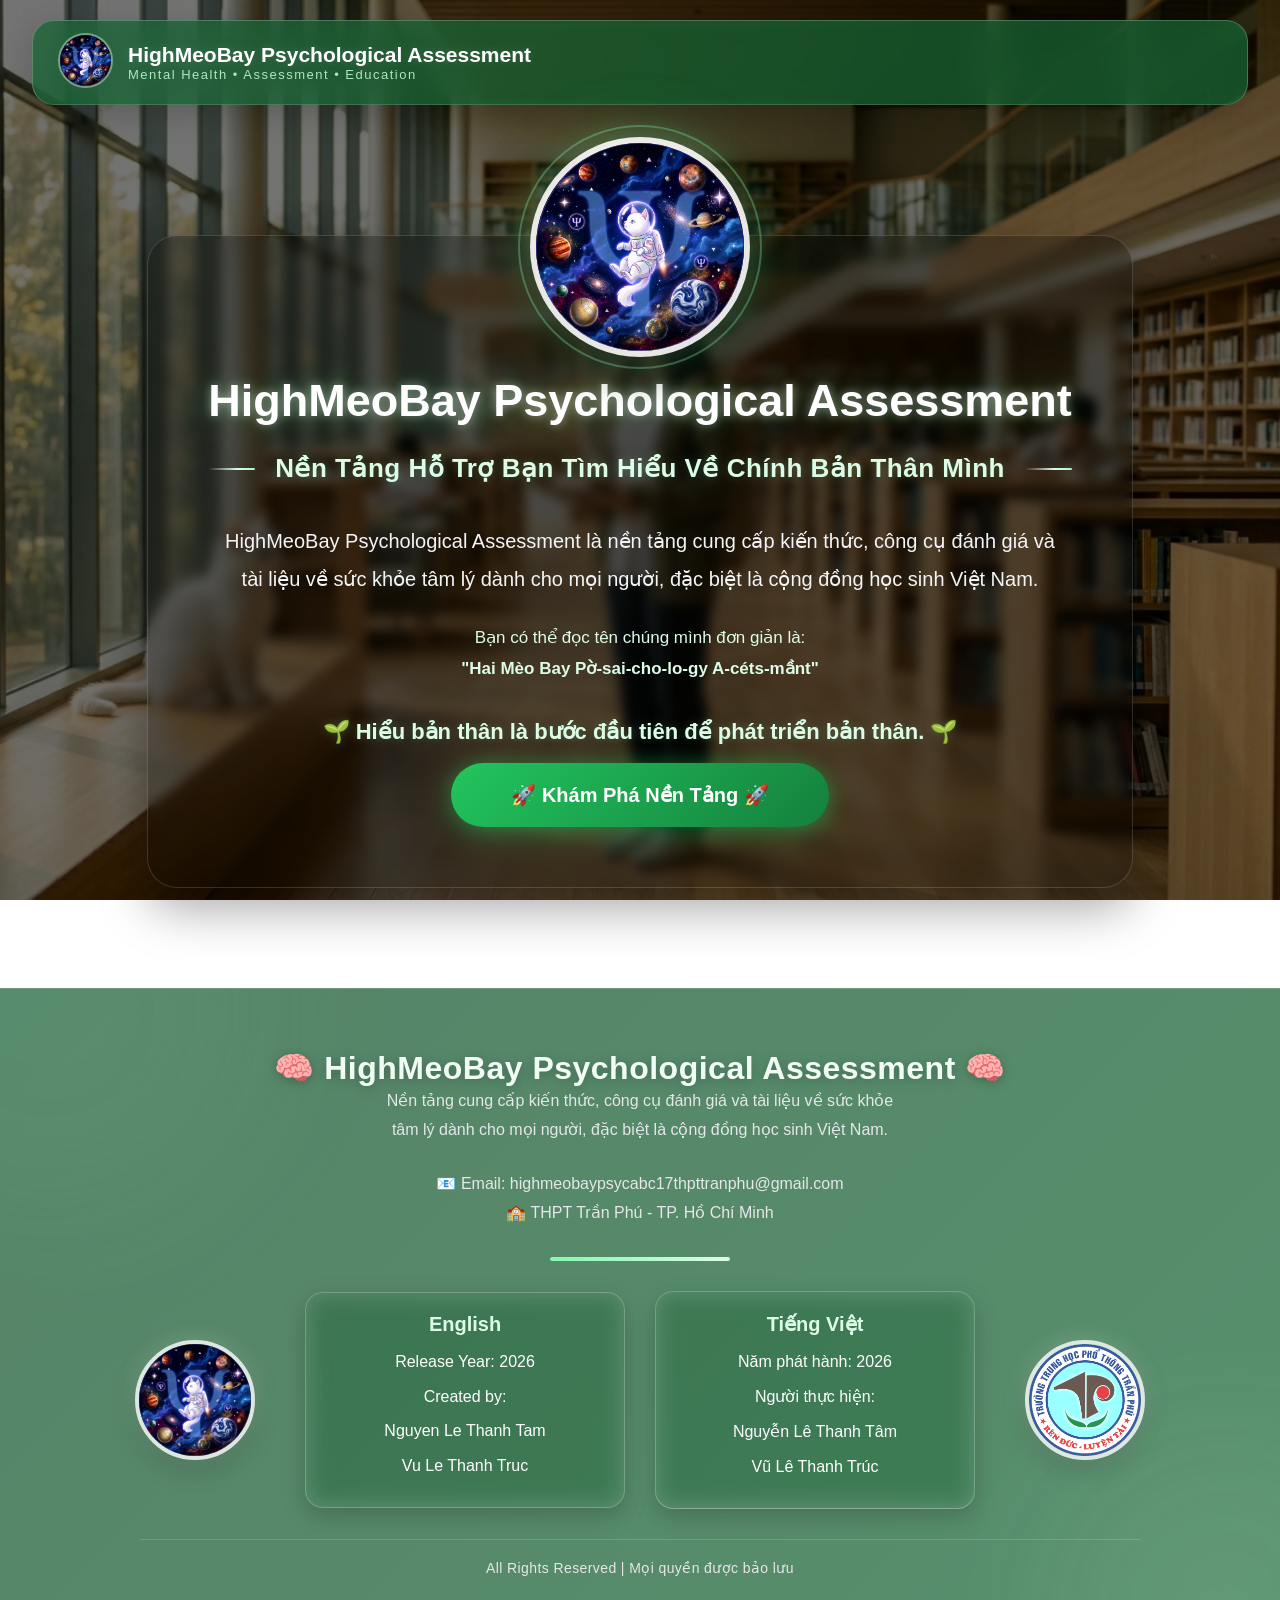
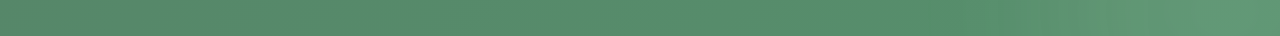
<file: index.html>
<!DOCTYPE html>
<html lang="vi">

<head>

    <meta charset="UTF-8">

    <meta name="viewport"
          content="width=device-width, initial-scale=1.0">

    <title>
        HighMeoBay Psychological Assessment
    </title>

    <link rel="icon"
          type="image/png"
          href="images/logo.png">

    <link rel="stylesheet"
          href="stylemeobay.css">

    <!-- Google tag (gtag.js) -->
<script async src="https://www.googletagmanager.com/gtag/js?id=G-THRWLHYVSK"></script>
<script>
  window.dataLayer = window.dataLayer || [];
  function gtag(){dataLayer.push(arguments);}
  gtag('js', new Date());

  gtag('config', 'G-THRWLHYVSK');
</script>

</head>

<body>

    <!-- ================= ORIENTATION NOTICE ================= -->

<div id="orientationOverlay" class="orientation-overlay">

    <div class="orientation-card">

        <div class="phone-icon">
            📱↻
        </div>

        <h2>Trải Nghiệm Tốt Hơn</h2>

        <p>
            Nếu bạn đang sử dụng điện thoại,
            hãy xoay ngang màn hình để có trải nghiệm tốt hơn.
        </p>

        <p class="small-text">
            Bạn vẫn có thể tiếp tục ở chế độ dọc.
        </p>

        <button id="closeOrientation">
            Đã Hiểu
        </button>

    </div>

</div>

    <!-- HEADER -->

        <div class="progress-container">
    <div class="progress-bar"></div>
</div>
<header class="header">

    <div class="logo">

    <a href="main.html">

        <img src="images/logo.png"
             alt="Logo">

    </a>

</div>

    <div class="header-text">

        <h2>

            HighMeoBay Psychological Assessment

        </h2>

        <p>

            Mental Health • Assessment • Education 

        </p>

    </div>

</header>

<!-- HERO -->

    <section class="hero">

        <div class="hero-card">

            <!-- LOGO WEBSITE -->
        <div class="hero-logo">

            <img src="images/logo.png"
                 alt="HighMeoBay Logo">

        </div>
        <br>
            <h1 class="hero-item">

                HighMeoBay Psychological Assessment

            </h1>

            <div class="hero-subtitle hero-item">

    <span class="line"></span>

    <span class="subtitle-text">
        Nền Tảng Hỗ Trợ Bạn Tìm Hiểu Về Chính Bản Thân Mình
    </span>

    <span class="line"></span>

</div>

            <p class="description hero-item">

                HighMeoBay Psychological Assessment
                là nền tảng cung cấp kiến thức,
                công cụ đánh giá và 
                 <br>
                tài liệu về sức khỏe tâm lý dành cho mọi người,
                đặc biệt là cộng đồng học sinh Việt Nam.

            </p>

            <p class="pronounce hero-item">

                Bạn có thể đọc tên chúng mình đơn giản là:
                <br>
                <strong>
                    "Hai Mèo Bay Pờ-sai-cho-lo-gy A-céts-mầnt"
                </strong>

            </p>
        
<p class="slogan hero-item">

    🌱 Hiểu bản thân là bước đầu tiên để phát triển bản thân. 🌱

</p>
<br>
            <a href="main.html" class="hero-item">

                <button class="explore-btn">

                    🚀 Khám Phá Nền Tảng 🚀

                </button>

            </a>

        </div>

    </section>

    <script src="indexmeobay.js"></script>

<!-- FOOTER -->
<footer class="footer">

    <div class="footer-content">

        <h3>
            🧠 HighMeoBay Psychological Assessment 🧠
        </h3>

        <p>
            Nền tảng cung cấp kiến thức, công cụ 
            đánh giá và tài liệu về sức khỏe
            <br> 
            tâm lý dành cho mọi người, đặc biệt 
            là cộng đồng học sinh Việt Nam. 
        </p>

        <div class="footer-contact">

            <p>
                📧 Email:
                highmeobaypsycabc17thpttranphu@gmail.com
            </p>

            <p>
                🏫 THPT Trần Phú - TP. Hồ Chí Minh
            </p>

        </div>

        <div class="footer-line"></div>

        <div class="footer-owner">

    <!-- Logo Website -->
    <a href="main.html" class="footer-logo-side">
    <img src="images/logo.png" alt="Logo Website">
</a>

    <!-- Box English -->
    <div class="owner-box">

        <h4>English</h4>

        <p>Release Year: 2026</p>
        <p>Created by:</p>
        <p>Nguyen Le Thanh Tam</p>
        <p>Vu Le Thanh Truc</p>

    </div>

    <!-- Box Tiếng Việt -->
    <div class="owner-box">

        <h4>Tiếng Việt</h4>

        <p>Năm phát hành: 2026</p>
        <p>Người thực hiện:</p>
        <p>Nguyễn Lê Thanh Tâm</p>
        <p>Vũ Lê Thanh Trúc</p>

    </div>

    <!-- Logo Trường -->
    <a href="https://thpttranphu.hcm.edu.vn/homegd11"
   class="footer-logo-side">
    <img src="images/logotp.png"
         alt="Logo Trường">
</a>

</div>

        <div class="footer-bottom">
            All Rights Reserved | Mọi quyền được bảo lưu
        </div>

    </div>

</footer>

</body>

</html>
</file>
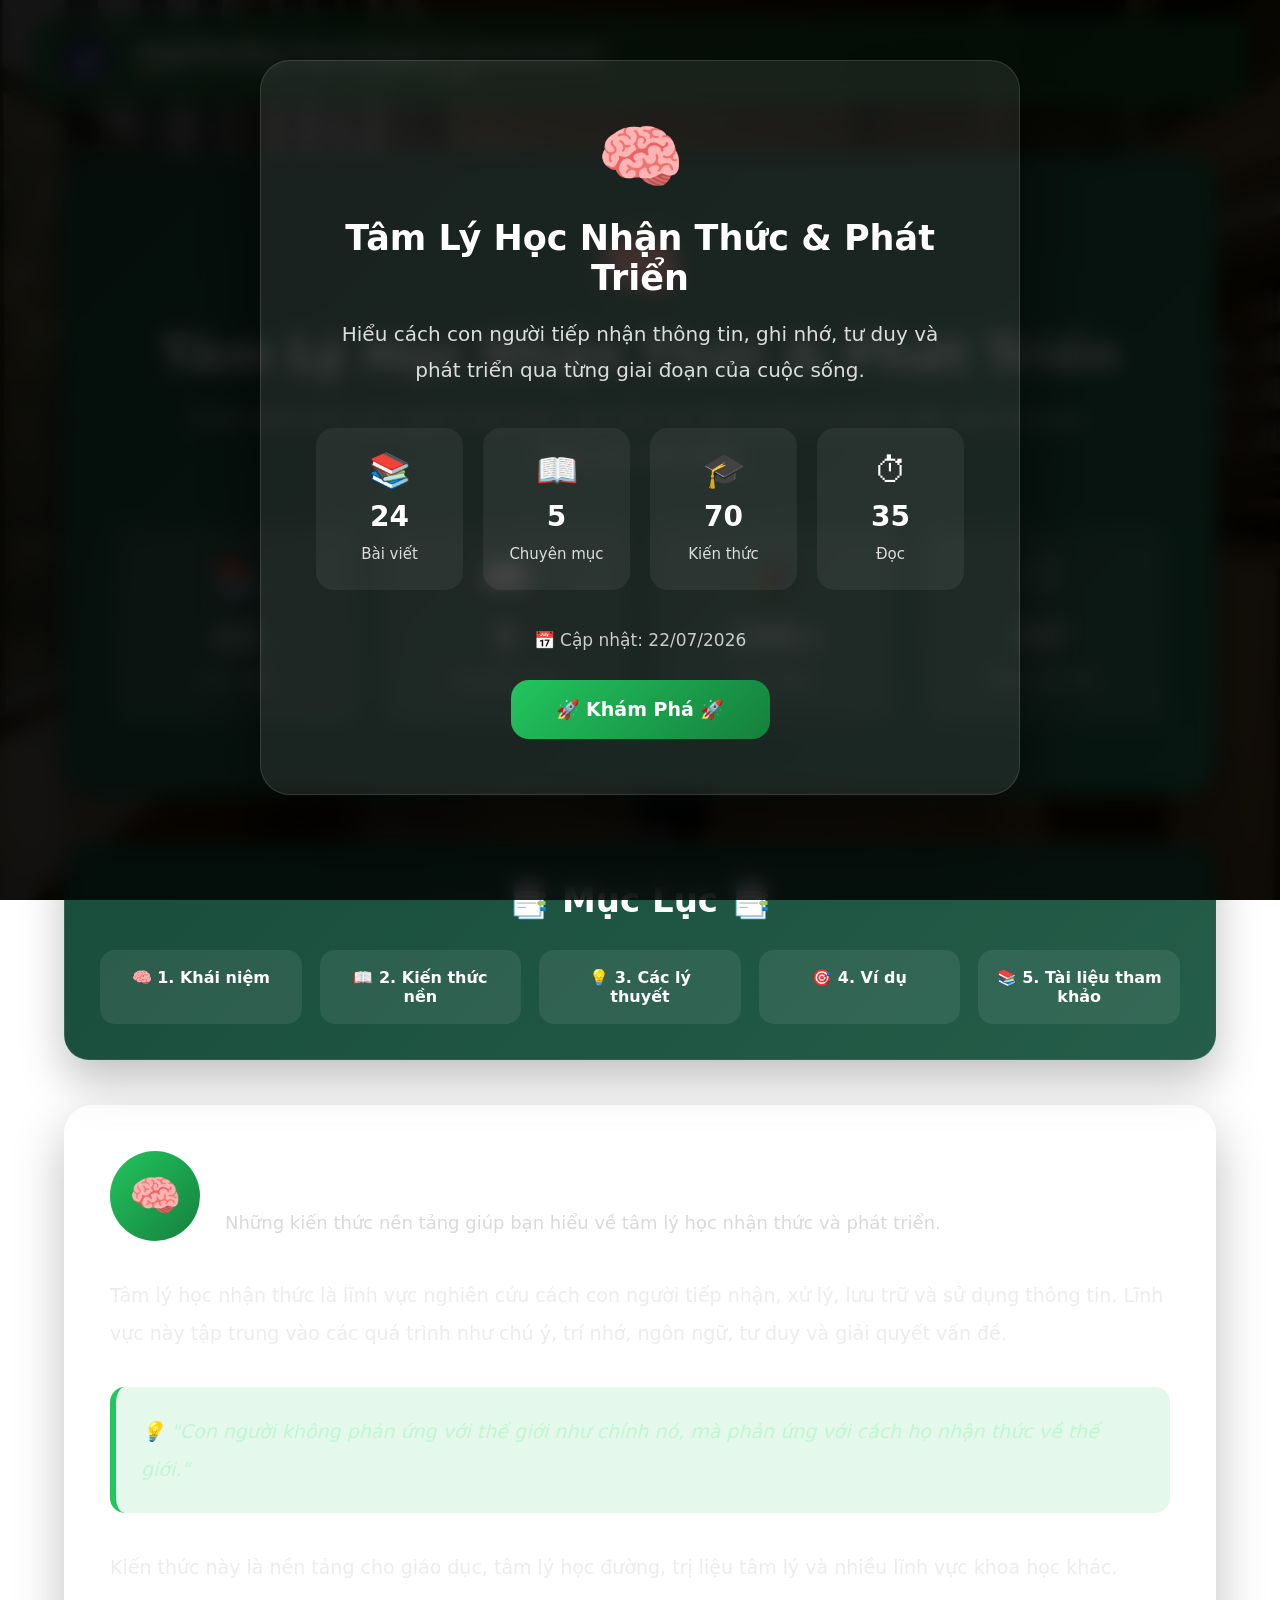
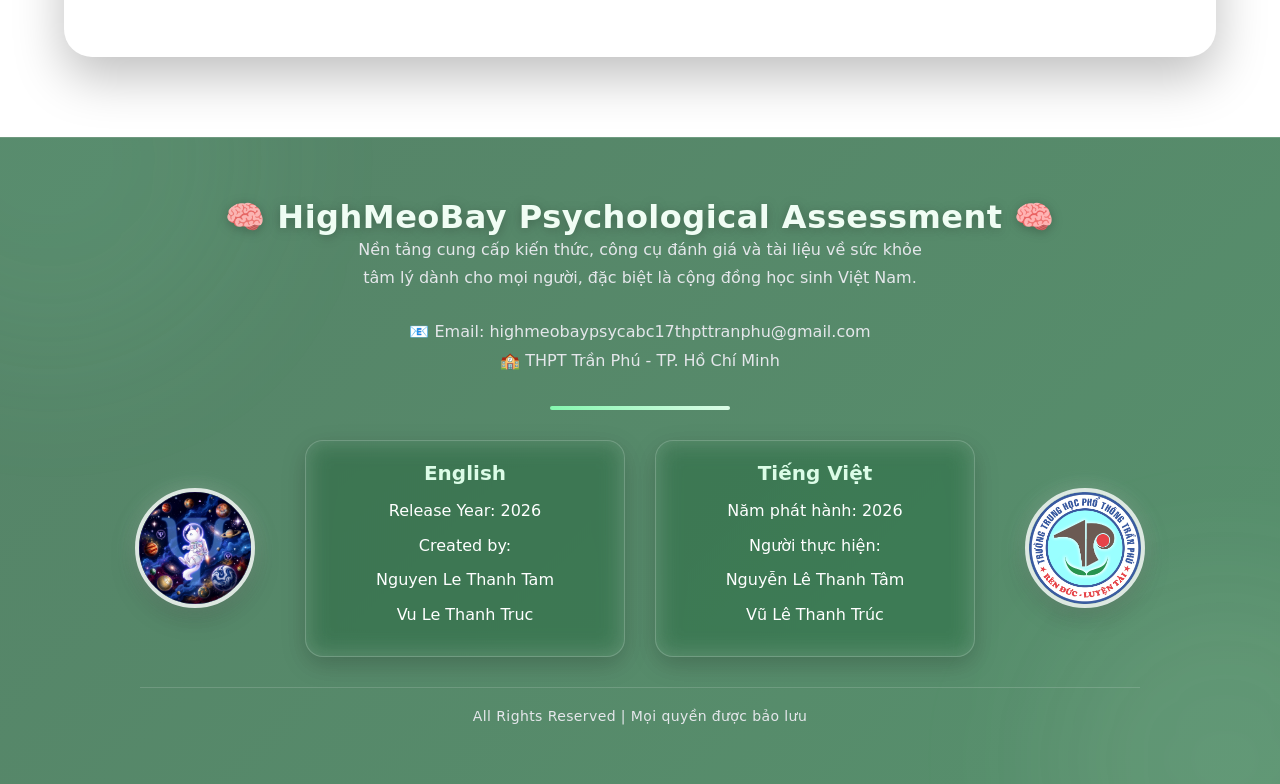
<file: cognitive.html>
<!DOCTYPE html>
<html lang="vi">

<head>

    <meta charset="UTF-8">

    <meta name="viewport"
          content="width=device-width, initial-scale=1.0">

    <title>
        🧠 Tâm Lý Học Nhận Thức Và Phát Triển 🧠
    </title>

    <link rel="icon"
          type="image/png"
          href="images/logo.png">

    <link rel="stylesheet"
          href="cognitive.css">

</head>

<body>

    <div id="introOverlay" class="intro-overlay">

    <div class="intro-box">

        <div class="intro-icon">🧠</div>

        <h1>
            Tâm Lý Học Nhận Thức & Phát Triển
        </h1>

        <p>
            Hiểu cách con người tiếp nhận thông tin,
            ghi nhớ, tư duy và phát triển qua từng
            giai đoạn của cuộc sống.
        </p>

        <div class="intro-stats">

            <div class="intro-item">
                <span>📚</span>
                <h3>24</h3>
                <p>Bài viết</p>
            </div>

            <div class="intro-item">
                <span>📖</span>
                <h3>5</h3>
                <p>Chuyên mục</p>
            </div>

            <div class="intro-item">
                <span>🎓</span>
                <h3>100+</h3>
                <p>Kiến thức</p>
            </div>

            <div class="intro-item">
                <span>⏱</span>
                <h3>35'</h3>
                <p>Đọc</p>
            </div>

        </div>

        <div class="update">

            📅 Cập nhật:
            22/07/2026

        </div>

        <button id="enterPage">

            🚀 Khám Phá 🚀

        </button>

    </div>

</div>

    <br>
    <!-- HEADER -->

        <div class="progress-container">
    <div class="progress-bar"></div>
</div>
<header class="header">

    <div class="logo">

    <a href="main.html">

        <img src="images/logo.png"
             alt="Logo">

    </a>

</div>

    <div class="header-text">

        <h2>

            HighMeoBay Psychological Assessment

        </h2>

        <p>

            🧠 Tâm Lý Học Nhận Thức Và Phát Triển 🧠

        </p>

    </div>

</header>

<section class="knowledge-banner">

    <div class="banner-content">

        <div class="banner-icon">
            🧠
        </div>

        <h1>
            Tâm Lý Học Nhận Thức & Phát Triển
        </h1>

        <p>
            Khám phá cách con người nhận thức, ghi nhớ, học tập, tư duy
            và phát triển qua từng giai đoạn của cuộc sống.
        </p>

        <div class="banner-info">

            <div class="info-card">

                <span>📚</span>

                <h3>24</h3>

                <p>Bài viết</p>

            </div>

            <div class="info-card">

                <span>📖</span>

                <h3>5</h3>

                <p>Chuyên mục</p>

            </div>

            <div class="info-card">

                <span>🎓</span>

                <h3>100+</h3>

                <p>Kiến thức</p>

            </div>

            <div class="info-card">

                <span>⏱</span>

                <h3>35'</h3>

                <p>Thời gian đọc</p>

            </div>

        </div>

    </div>

</section>

<section class="toc">

    <h2>📑 Mục Lục 📑</h2>

    <div class="toc-grid">

        <a href="#concept">🧠 1. Khái niệm</a>

        <a href="#basic">📖 2. Kiến thức nền</a>

        <a href="#theory">💡 3. Các lý thuyết</a>

        <a href="#example">🎯 4. Ví dụ</a>

        <a href="#reference">📚 5. Tài liệu tham khảo</a>

    </div>

</section>

<section class="article-section" id="concept">

    <div class="article-card">

        <div class="article-header">

            <div class="article-icon">
                🧠
            </div>

            <div>

                <h2>1. Khái niệm</h2>

                <p>
                    Những kiến thức nền tảng giúp bạn hiểu về tâm lý học nhận thức và phát triển.
                </p>

            </div>

        </div>

        <div class="article-content">

            <p>
                Tâm lý học nhận thức là lĩnh vực nghiên cứu cách con người tiếp nhận, xử lý,
                lưu trữ và sử dụng thông tin. Lĩnh vực này tập trung vào các quá trình như
                chú ý, trí nhớ, ngôn ngữ, tư duy và giải quyết vấn đề.
            </p>

            <blockquote>

                💡 "Con người không phản ứng với thế giới như chính nó, mà phản ứng với cách
                họ nhận thức về thế giới."

            </blockquote>

            <p>

                Kiến thức này là nền tảng cho giáo dục, tâm lý học đường, trị liệu tâm lý
                và nhiều lĩnh vực khoa học khác.

            </p>

        </div>

    </div>

</section>



<!-- FOOTER -->
<footer class="footer">

    <div class="footer-content">

        <h3>
            🧠 HighMeoBay Psychological Assessment 🧠
        </h3>

        <p>
            Nền tảng cung cấp kiến thức, công cụ 
            đánh giá và tài liệu về sức khỏe
            <br> 
            tâm lý dành cho mọi người, đặc biệt 
            là cộng đồng học sinh Việt Nam. 
        </p>

        <div class="footer-contact">

            <p>
                📧 Email:
                highmeobaypsycabc17thpttranphu@gmail.com
            </p>

            <p>
                🏫 THPT Trần Phú - TP. Hồ Chí Minh
            </p>

        </div>

        <div class="footer-line"></div>

        <div class="footer-owner">

    <!-- Logo Website -->
    <a href="main.html" class="footer-logo-side">
    <img src="images/logo.png" alt="Logo Website">
</a>

    <!-- Box English -->
    <div class="owner-box">

        <h4>English</h4>

        <p>Release Year: 2026</p>
        <p>Created by:</p>
        <p>Nguyen Le Thanh Tam</p>
        <p>Vu Le Thanh Truc</p>

    </div>

    <!-- Box Tiếng Việt -->
    <div class="owner-box">

        <h4>Tiếng Việt</h4>

        <p>Năm phát hành: 2026</p>
        <p>Người thực hiện:</p>
        <p>Nguyễn Lê Thanh Tâm</p>
        <p>Vũ Lê Thanh Trúc</p>

    </div>

    <!-- Logo Trường -->
    <a href="https://thpttranphu.hcm.edu.vn/homegd11"
   class="footer-logo-side">
    <img src="images/logotp.png"
         alt="Logo Trường">
</a>

</div>

        <div class="footer-bottom">
            All Rights Reserved | Mọi quyền được bảo lưu
        </div>

    </div>

</footer>

<script src="cognitive.js"></script>

</body>
</html>
</file>
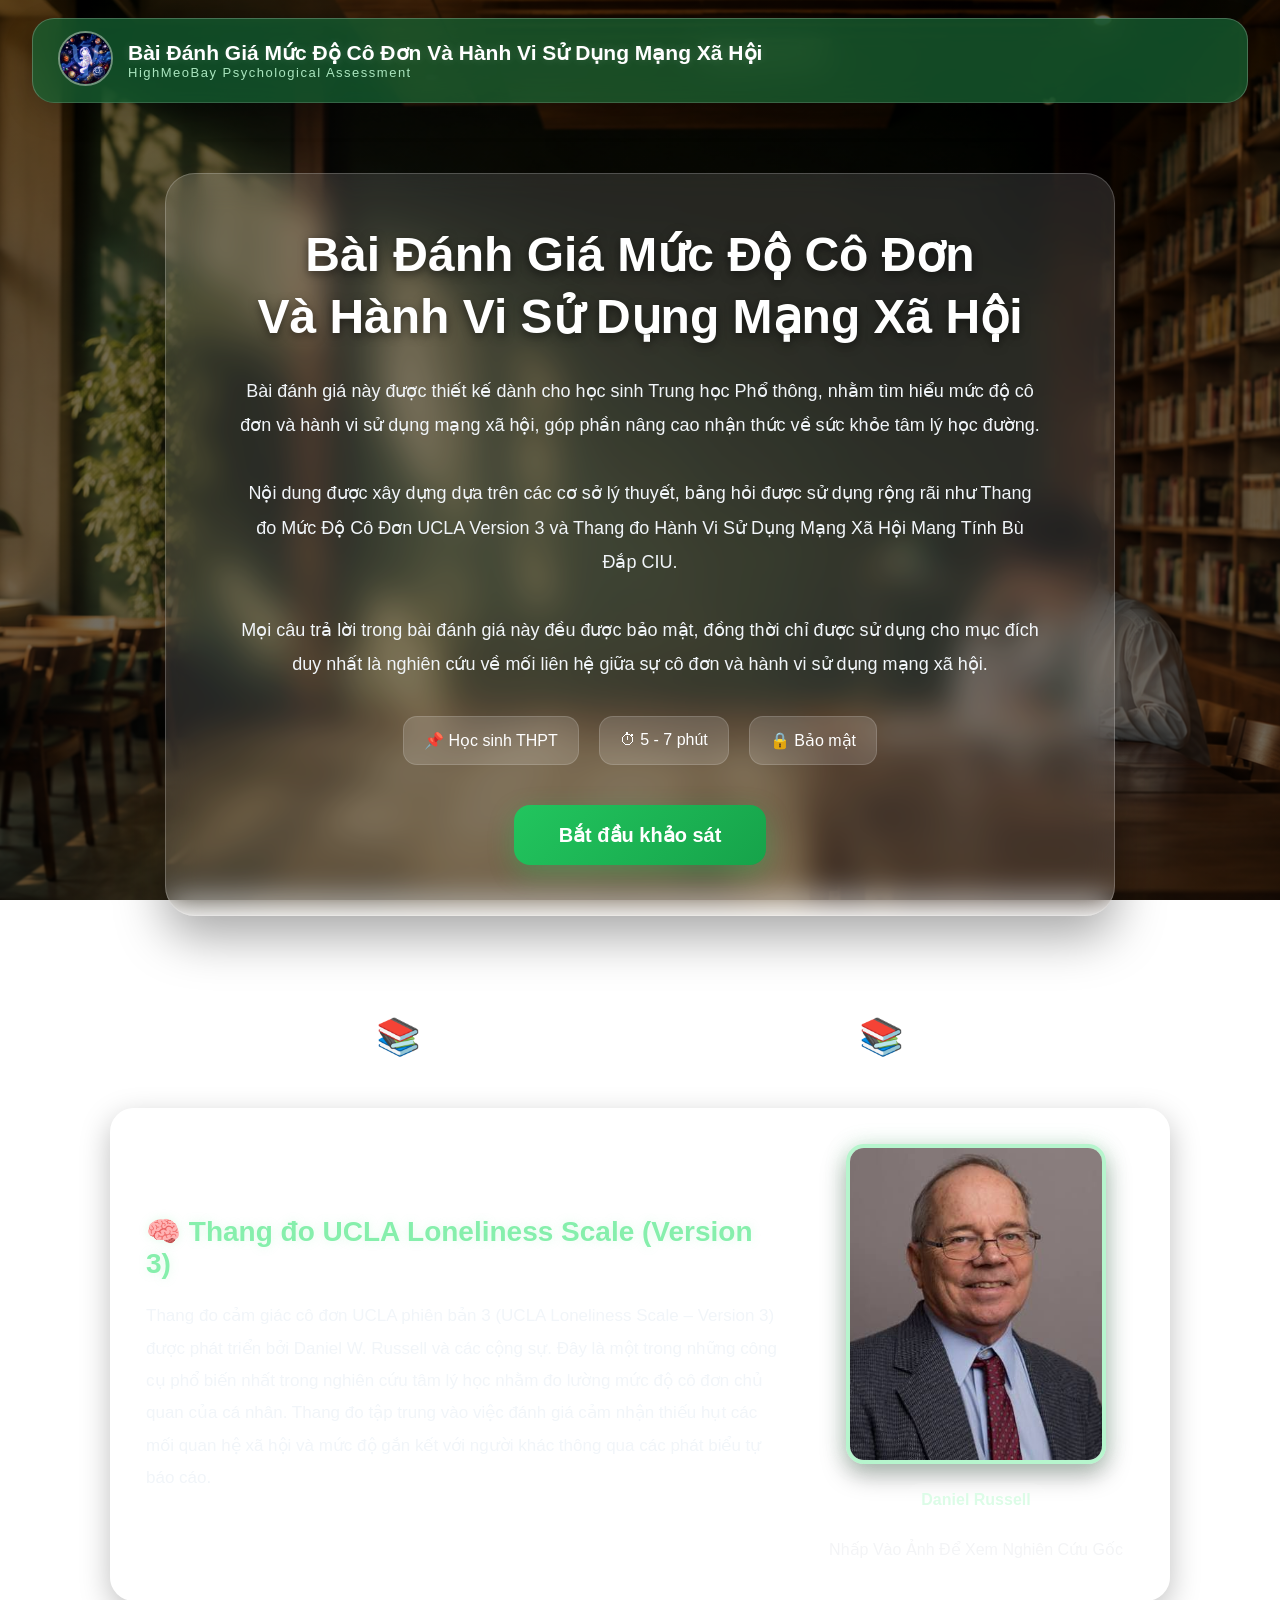
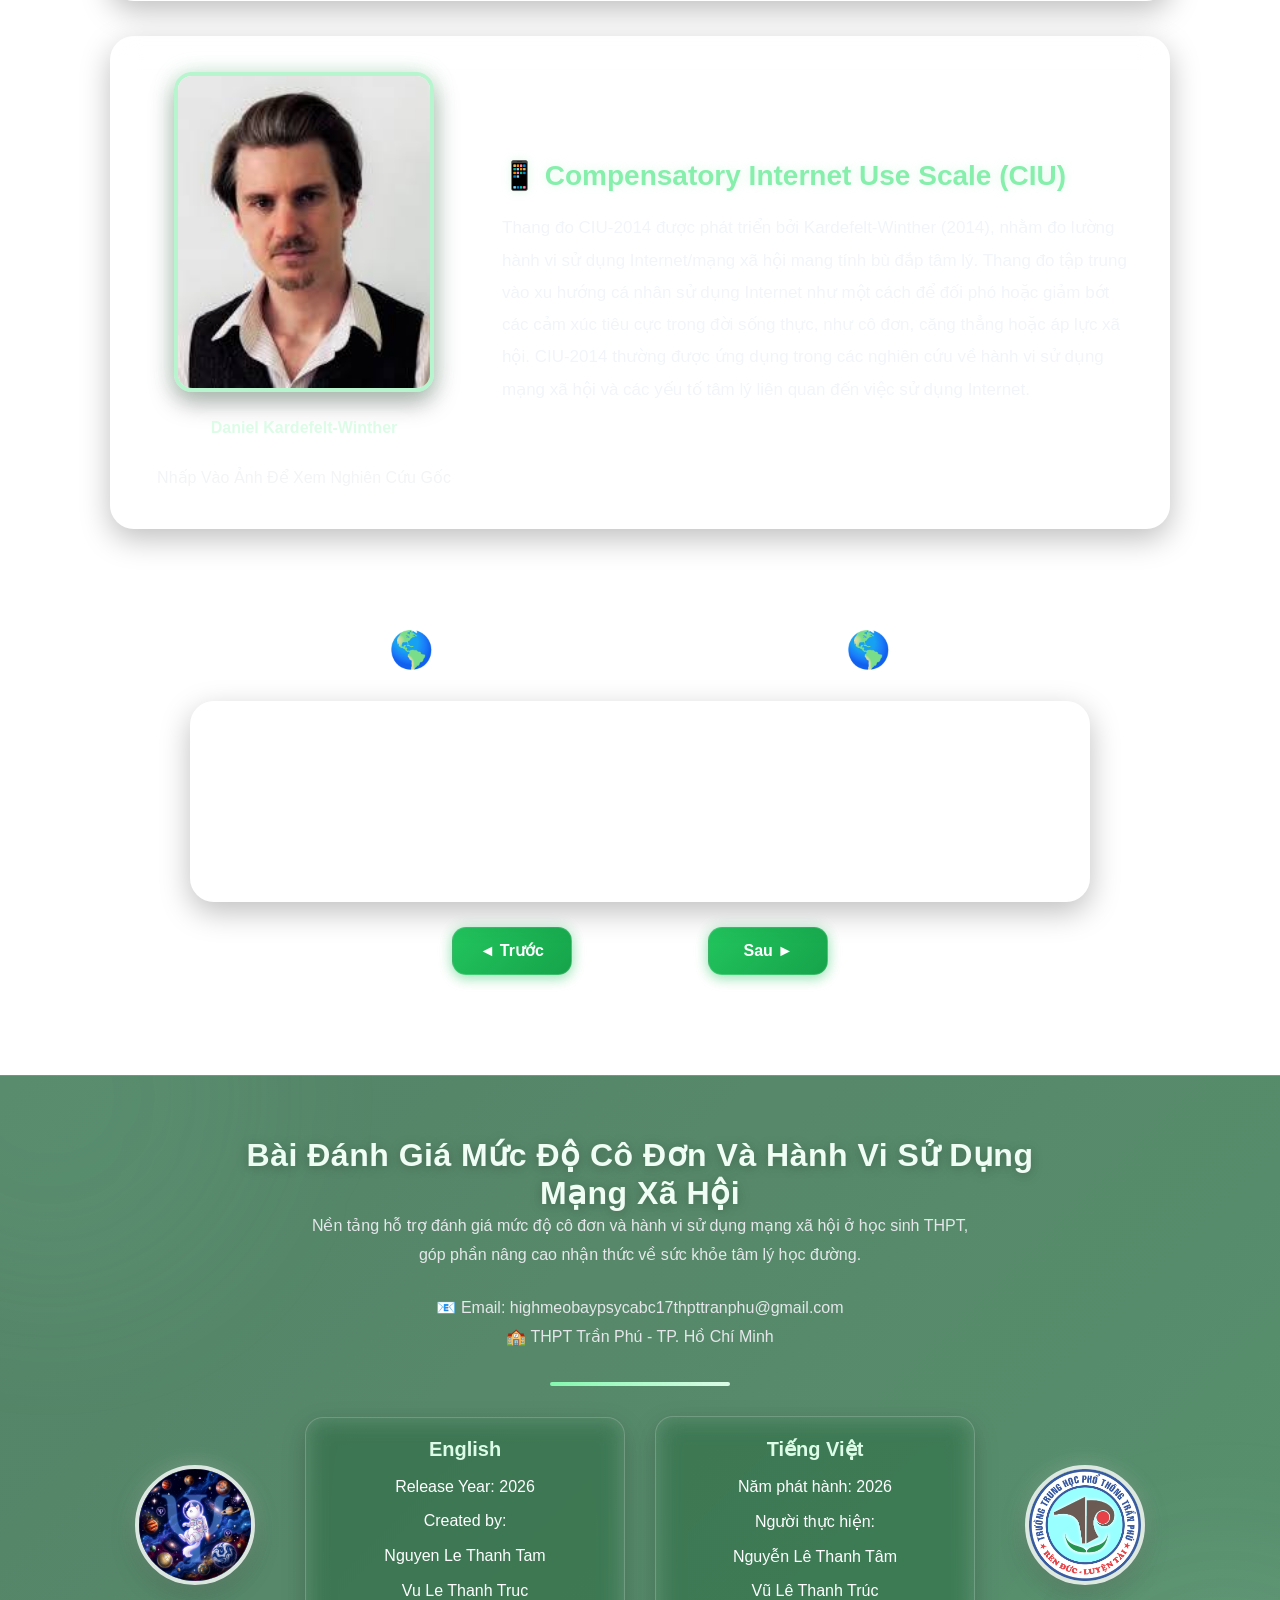
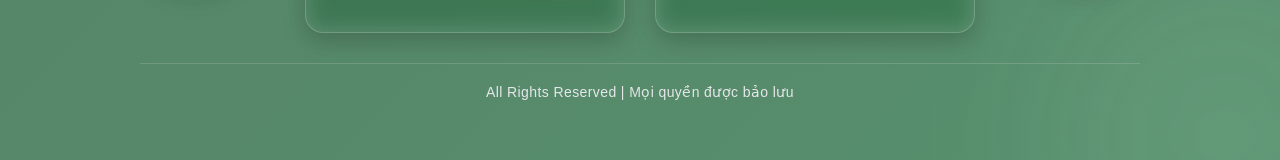
<file: index1.html>
<!DOCTYPE html>

<html lang="vi">

<link rel="icon" type="image/png" href="images/logo.png?v=2">


<meta charset="UTF-8">

<meta name="viewport"
      content="width=device-width, initial-scale=1.0">

<title>

    BÀI ĐÁNH GIÁ MỨC ĐỘ CÔ ĐƠN VÀ HÀNH VI SỬ DỤNG MXH

</title>

<link rel="stylesheet"
      href="styleindex.css">

<!-- Google tag (gtag.js) -->
<script async src="https://www.googletagmanager.com/gtag/js?id=G-THRWLHYVSK"></script>
<script>
  window.dataLayer = window.dataLayer || [];
  function gtag(){dataLayer.push(arguments);}
  gtag('js', new Date());

  gtag('config', 'G-THRWLHYVSK');
</script>

</head>

<body>

<br> 
<div class="progress-container">
    <div class="progress-bar"></div>
</div>
<header class="header">

    <div class="logo">

    <a href="main.html">

        <img src="images/logo.png"
             alt="Logo">

    </a>

</div>

    <div class="header-text">

        <h2>

            Bài Đánh Giá Mức Độ Cô Đơn
            Và Hành Vi Sử Dụng Mạng Xã Hội

        </h2>

        <p>

            HighMeoBay Psychological Assessment 

        </p>

    </div>

</header>

<!-- HERO -->

<section class="hero">

    <div class="overlay-card">

        <h1>

            Bài Đánh Giá Mức Độ Cô Đơn

            <br>

            Và Hành Vi Sử Dụng Mạng Xã Hội

        </h1>

        <p class="description">

            Bài đánh giá này được thiết kế dành cho học sinh
            Trung học Phổ thông, nhằm tìm hiểu mức độ cô đơn
            và hành vi sử dụng mạng xã hội,
            góp phần nâng cao nhận thức về sức khỏe tâm lý học đường.

            <br><br>

            Nội dung được xây dựng dựa trên các cơ sở lý thuyết,
            bảng hỏi được sử dụng rộng rãi như
            Thang đo Mức Độ Cô Đơn UCLA Version 3
            và Thang đo Hành Vi Sử Dụng Mạng Xã Hội Mang Tính Bù Đắp CIU.

            <br><br>

            Mọi câu trả lời trong bài đánh giá này đều được bảo mật,
            đồng thời chỉ được sử dụng cho mục đích duy nhất là
            nghiên cứu về mối liên hệ giữa sự cô đơn
            và hành vi sử dụng mạng xã hội.

        </p>

        <div class="info-box">

            <div>
                📌 Học sinh THPT
            </div>

            <div>
                ⏱ 5 - 7 phút
            </div>

            <div>
                🔒 Bảo mật
            </div>

        </div>

        <a href="survey.html">

            <button class="start-btn">

                Bắt đầu khảo sát

            </button>

        </a>

    </div>

</section>


<!-- CHATBOT CHATBASE -->

<!-- CƠ SỞ BÀI ĐÁNH GIÁ -->

<section class="about-test">

    <h2>

        📚 Cơ Sở Của Bài Đánh Giá 📚

    </h2>

    <!-- UCLA -->

    <div class="test-card">

        <div class="test-content">

            <div class="test-text">

                <h3>

                    🧠 Thang đo UCLA Loneliness Scale (Version 3)

                </h3>

                <p>

                Thang đo cảm giác cô đơn UCLA phiên bản 3 (UCLA Loneliness Scale – Version 3) được phát triển bởi Daniel W. Russell và các cộng sự. Đây là một trong những công cụ phổ biến nhất trong nghiên cứu tâm lý học nhằm đo lường mức độ cô đơn chủ quan của cá nhân. Thang đo tập trung vào việc đánh giá cảm nhận thiếu hụt các mối quan hệ xã hội và mức độ gắn kết với người khác thông qua các phát biểu tự báo cáo.

                </p>

            </div>

            <div class="test-image">

    <a href="https://www.researchgate.net/publication/14623374_UCLA_Loneliness_Scale_Version_3_Reliability_Validity_and_Factor_Structure"
       target="_blank">

        <img src="images/Daniel Russell.jpg"
             alt="Daniel Russell">

    </a>

    <div class="author-name">
        Daniel Russell
    </div>
<div class="author-role">
    Tác Giả Nghiên Cứu
</div>
    <p class="author-link">
     Nhấp Vào Ảnh Để Xem Nghiên Cứu Gốc 
    </p>

</div>

        </div>

    </div>

    <!-- CIU -->

    <div class="test-card">

        <div class="test-content">

            <div class="test-image">

    <a href="https://www.sciencedirect.com/science/article/pii/S0747563213004093"
       target="_blank">

        <img src="images/Daniel Kardefelt.jpg"
             alt="Daniel Kardefelt-Winther">

    </a>

    <div class="author-name">
        Daniel Kardefelt-Winther
    </div>
<div class="author-role">
    Tác Giả Nghiên Cứu
</div>
    <p class="author-link">
        Nhấp Vào Ảnh Để Xem Nghiên Cứu Gốc
    </p>

</div>

            <div class="test-text">

                <h3>

                    📱 Compensatory Internet Use Scale (CIU)

                </h3>

                <p>

                    Thang đo CIU-2014 được phát triển bởi Kardefelt-Winther (2014), nhằm đo lường hành vi sử dụng Internet/mạng xã hội mang tính bù đắp tâm lý. Thang đo tập trung vào xu hướng cá nhân sử dụng Internet như một cách để đối phó hoặc giảm bớt các cảm xúc tiêu cực trong đời sống thực, như cô đơn, căng thẳng hoặc áp lực xã hội. CIU-2014 thường được ứng dụng trong các nghiên cứu về hành vi sử dụng mạng xã hội và các yếu tố tâm lý liên quan đến việc sử dụng Internet.

                </p>

            </div>

        </div>

    </div>

</section>

<!-- FACT -->

<section class="facts">

    <h2>

        🌎 Một Vài Sự Thật Thú Vị 🌎

    </h2>

    <div class="fact-card">

        <p id="factText">

            Cảm giác cô đơn không đồng nghĩa với việc ở một mình.
            Một người vẫn có thể cảm thấy cô đơn ngay cả khi đang ở giữa rất nhiều người.

        </p>

    </div>

    <div class="fact-nav">

        <button
            class="fact-link"
            onclick="prevFact()">

            ◄ Trước

        </button>

        <span id="factCounter">

            Fact 1 / 10

        </span>

        <button
            class="fact-link"
            onclick="nextFact()">

            Sau ►

        </button>

    </div>

</section>

<!-- FOOTER -->
<footer class="footer">

    <div class="footer-content">

        <h3>
             Bài Đánh Giá Mức Độ Cô Đơn
            Và Hành Vi Sử Dụng
            <br>
            Mạng Xã Hội 
        </h3>

        <p>
            Nền tảng hỗ trợ đánh giá mức độ cô đơn
            và hành vi sử dụng mạng xã hội ở học sinh THPT,
            <br>
            góp phần nâng cao nhận thức về sức khỏe tâm lý học đường.
        </p>

        <div class="footer-contact">

            <p>
                📧 Email:
                highmeobaypsycabc17thpttranphu@gmail.com
            </p>

            <p>
                🏫 THPT Trần Phú - TP. Hồ Chí Minh
            </p>

        </div>

        <div class="footer-line"></div>

        <div class="footer-owner">

    <!-- Logo Website -->
    <a href="main.html" class="footer-logo-side">
    <img src="images/logo.png" alt="Logo Website">
</a>

    <!-- Box English -->
    <div class="owner-box">

        <h4>English</h4>

        <p>Release Year: 2026</p>
        <p>Created by:</p>
        <p>Nguyen Le Thanh Tam</p>
        <p>Vu Le Thanh Truc</p>

    </div>

    <!-- Box Tiếng Việt -->
    <div class="owner-box">

        <h4>Tiếng Việt</h4>

        <p>Năm phát hành: 2026</p>
        <p>Người thực hiện:</p>
        <p>Nguyễn Lê Thanh Tâm</p>
        <p>Vũ Lê Thanh Trúc</p>

    </div>

    <!-- Logo Trường -->
    <a href="https://thpttranphu.hcm.edu.vn/homegd11"
   class="footer-logo-side">
    <img src="images/logotp.png"
         alt="Logo Trường">
</a>

</div>

        <div class="footer-bottom">
            All Rights Reserved | Mọi quyền được bảo lưu
        </div>

    </div>

</footer>

<script src="indexmeobay.js"></script>
<script src="facts.js"></script>

<script>
(function () {
    if (!window.chatbase || window.chatbase("getState") !== "initialized") {
        window.chatbase = function () {
            if (!window.chatbase.q) {
                window.chatbase.q = [];
            }
            window.chatbase.q.push(arguments);
        };
    }

    var onLoad = function () {
        var script = document.createElement("script");
        script.src = "https://www.chatbase.co/embed.min.js";
        script.id = "mcxop1QTnnMWpDk9O3_jo";
        script.domain = "www.chatbase.co";
        document.body.appendChild(script);
    };

    if (document.readyState === "complete") {
        onLoad();
    } else {
        window.addEventListener("load", onLoad);
    }
})();
</script>

</body>

</html>
</file>
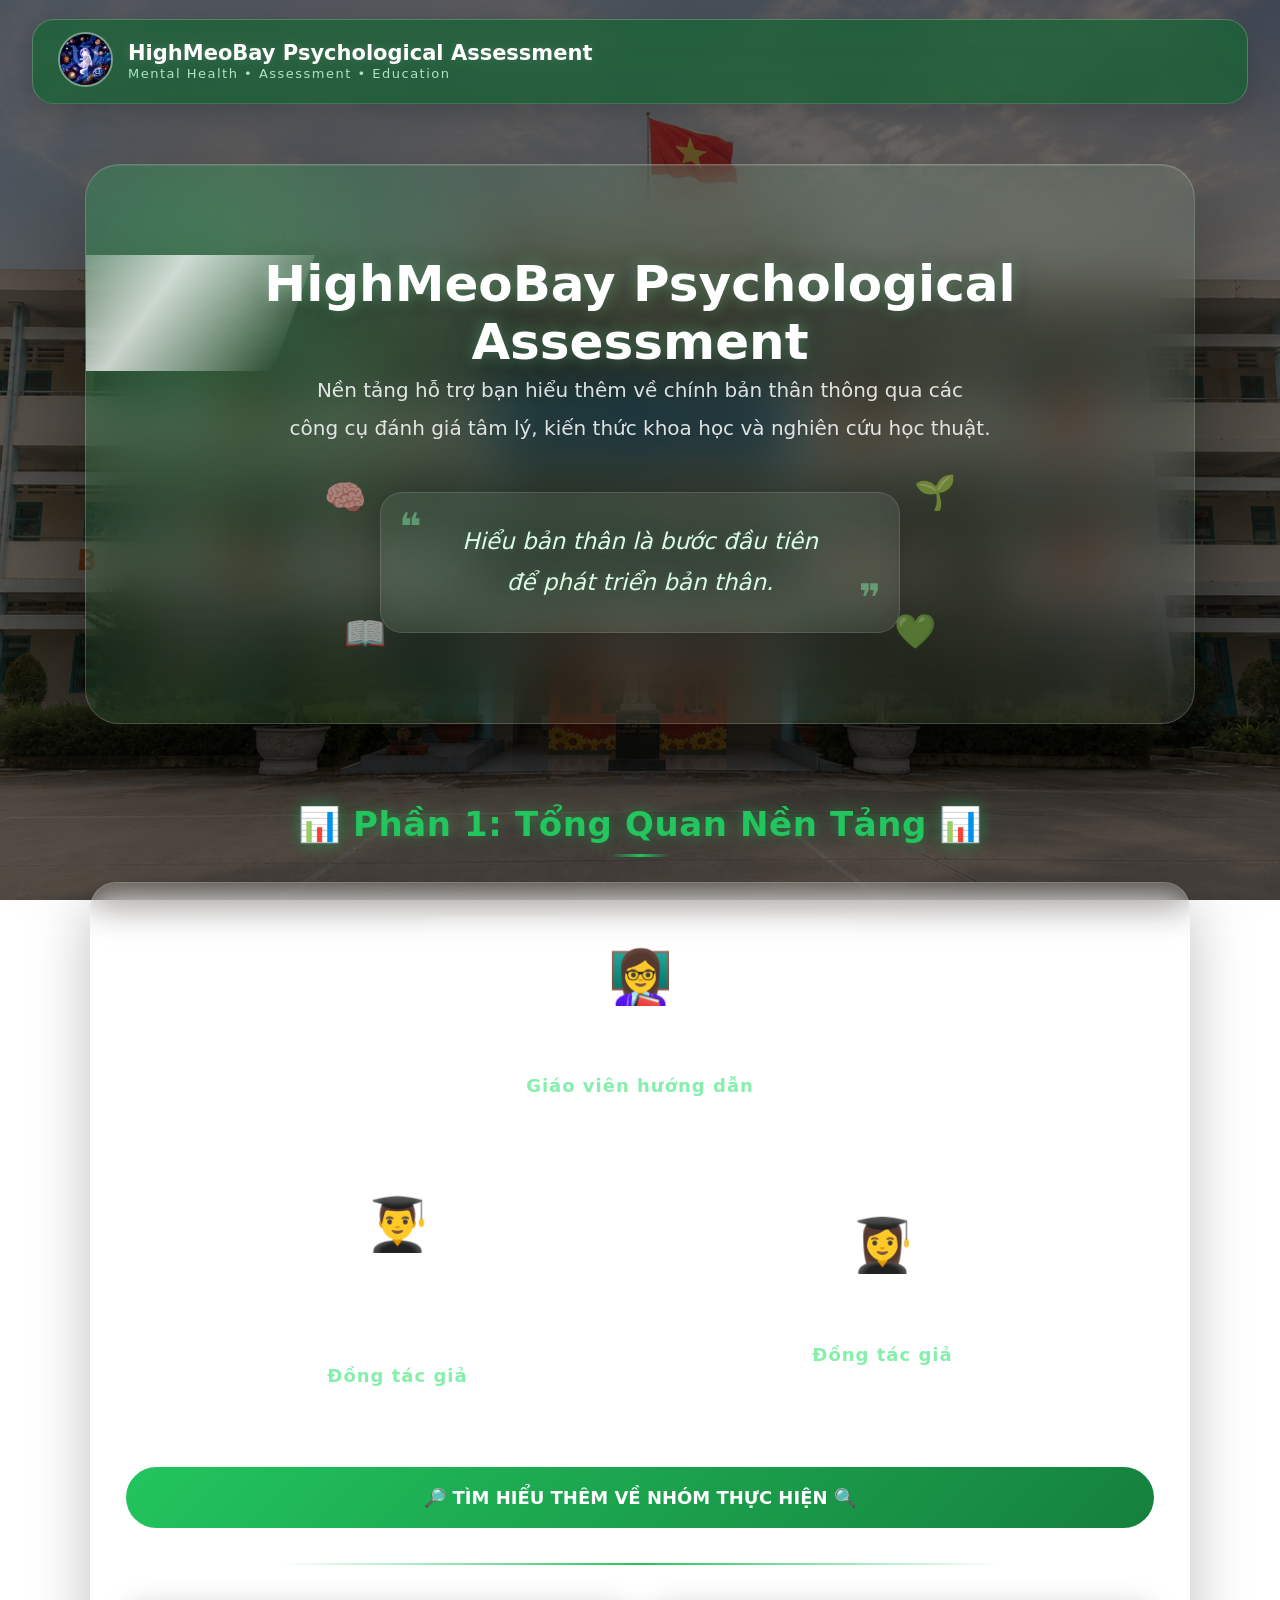
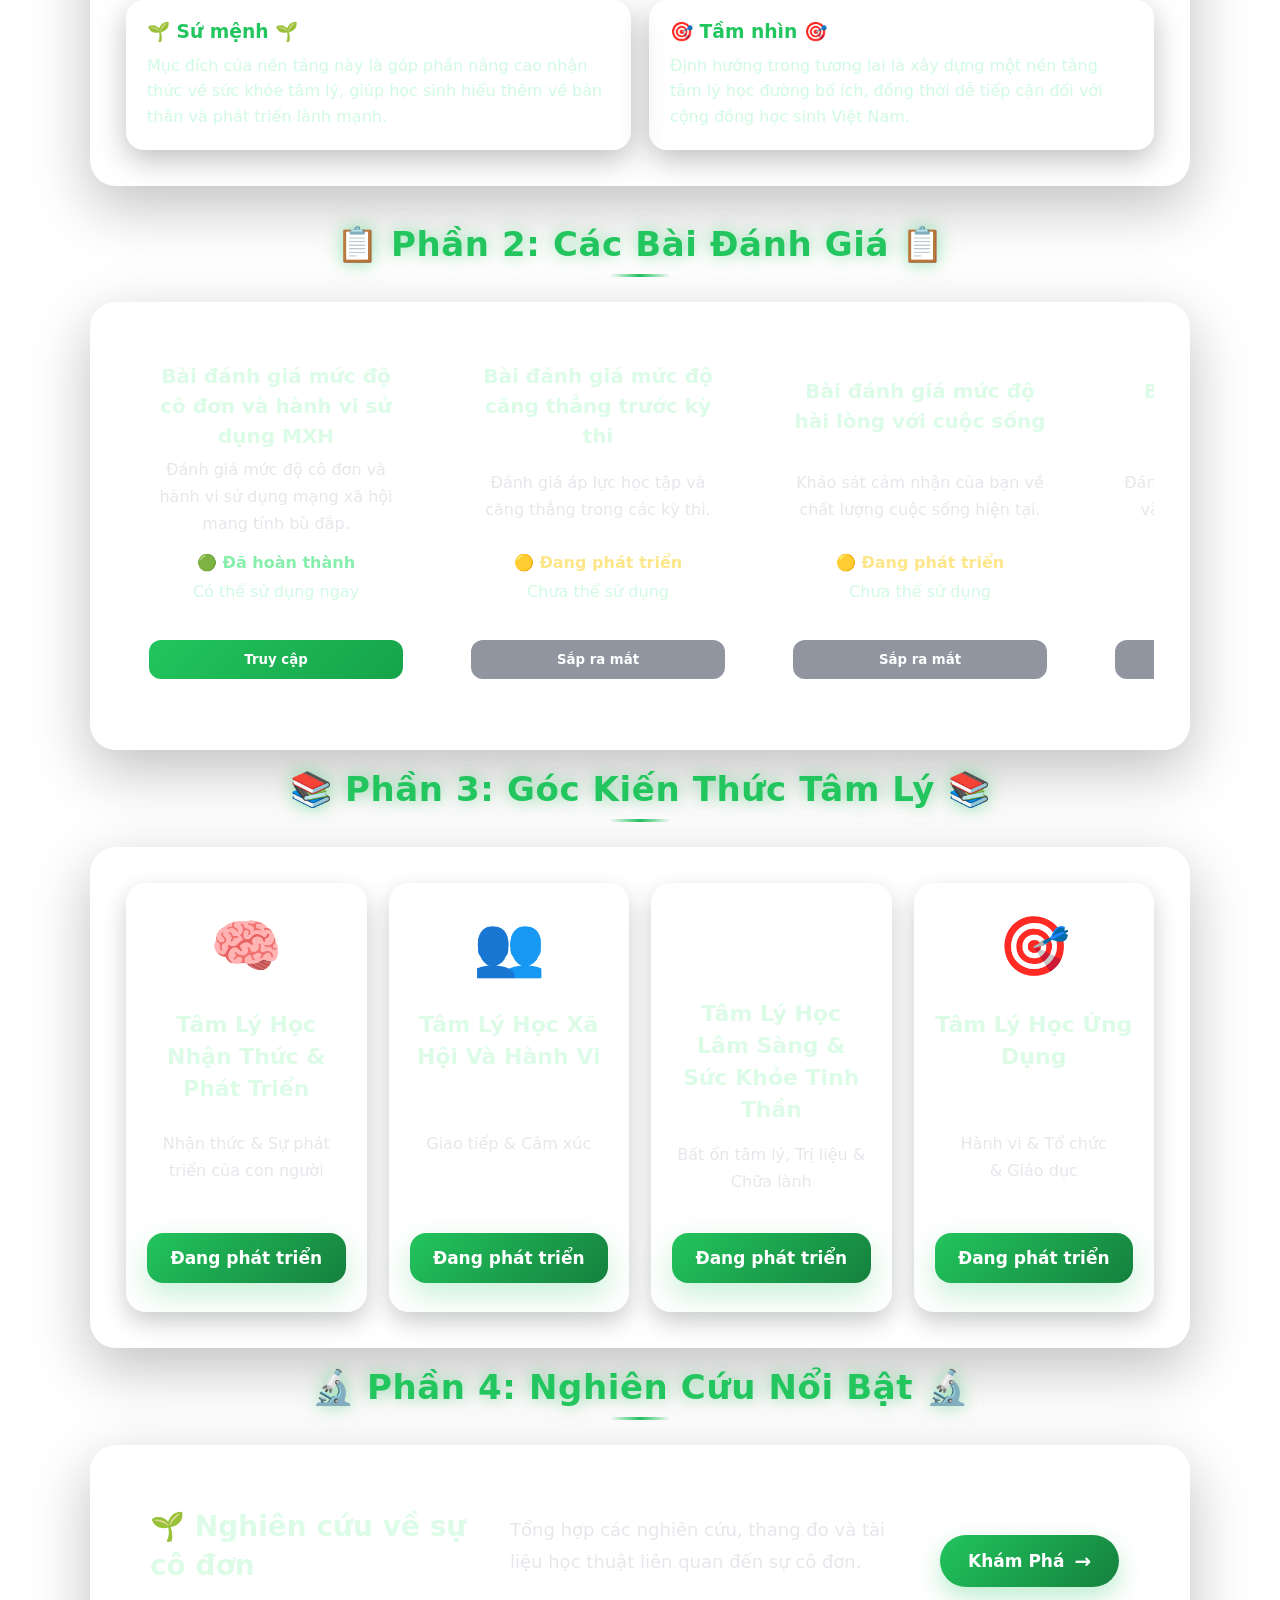
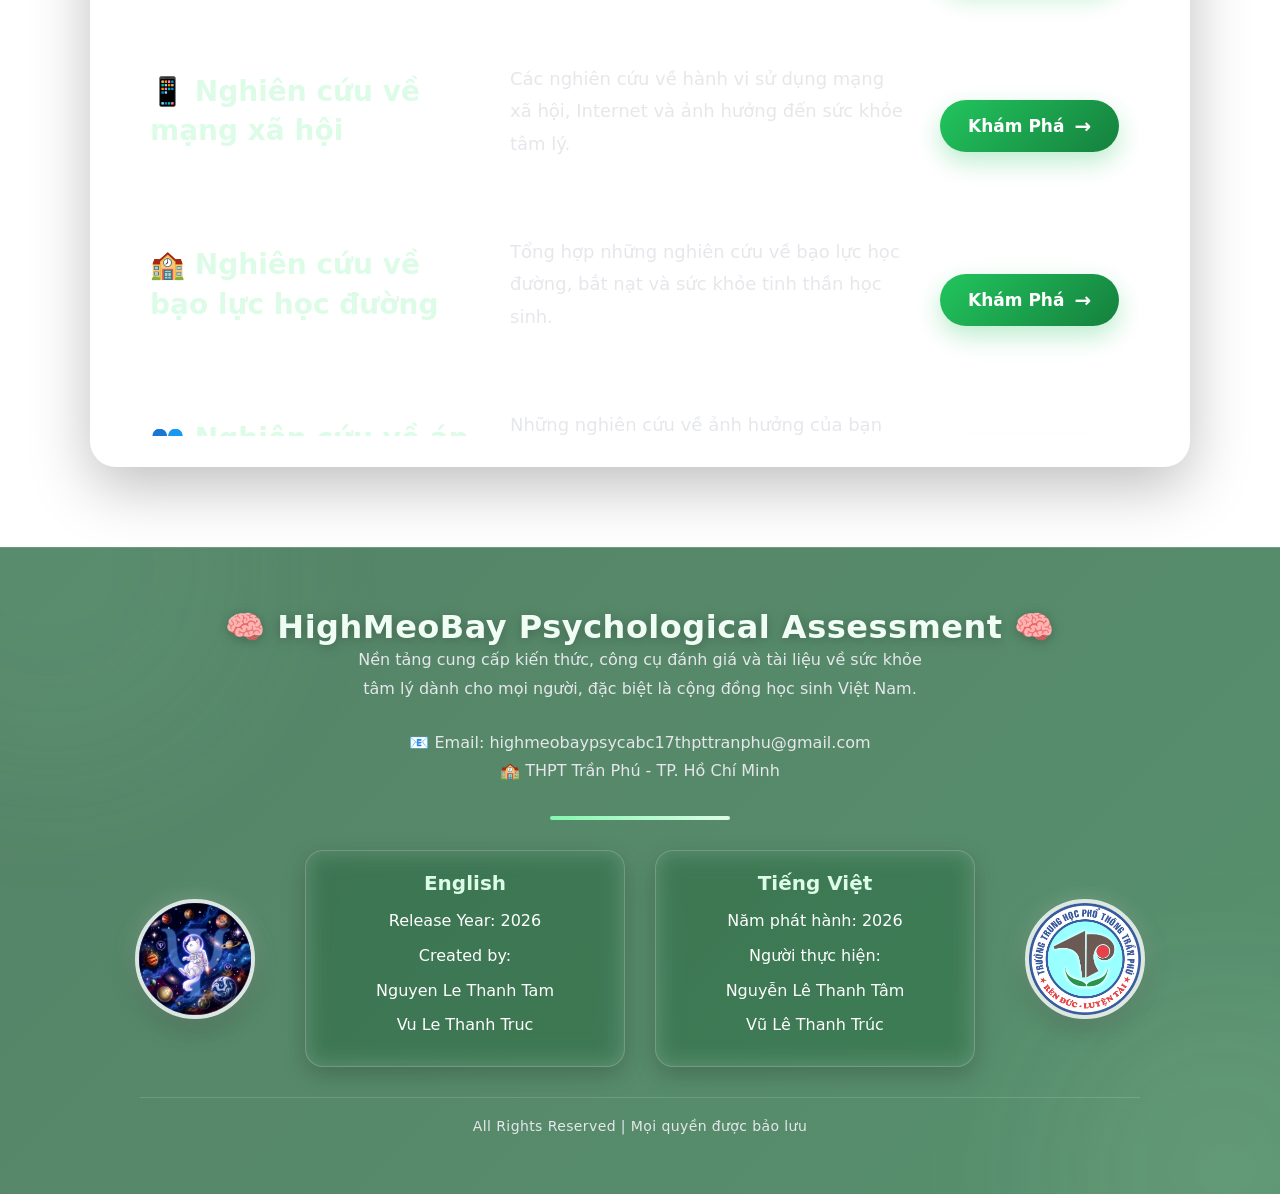
<file: main.html>
<!DOCTYPE html>
<html lang="vi">

<head>

    <meta charset="UTF-8">

    <meta name="viewport"
          content="width=device-width, initial-scale=1.0">

    <title>
        HighMeoBay Psychological Assessment
    </title>

    <link rel="icon"
          type="image/png"
          href="images/logo.png">

    <link rel="stylesheet"
          href="stylemain.css">

    <!-- Google tag (gtag.js) -->
<script async src="https://www.googletagmanager.com/gtag/js?id=G-THRWLHYVSK"></script>
<script>
  window.dataLayer = window.dataLayer || [];
  function gtag(){dataLayer.push(arguments);}
  gtag('js', new Date());

  gtag('config', 'G-THRWLHYVSK');
</script>

</head>

<body>
<br>
    <!-- HEADER -->

        <div class="progress-container">
    <div class="progress-bar"></div>
</div>
<header class="header">

    <div class="logo">

    <a href="main.html">

        <img src="images/logo.png"
             alt="Logo">

    </a>

</div>

    <div class="header-text">

        <h2>

            HighMeoBay Psychological Assessment

        </h2>

        <p>

            Mental Health • Assessment • Education 

        </p>

    </div>

</header>

<!-- HERO -->

<section class="hero">
    <div class="hero-card">

        <h1>
            HighMeoBay Psychological Assessment
        </h1>

        <p class="typing">
    Nền tảng hỗ trợ bạn hiểu thêm về chính bản thân thông qua các 
    <br>
    công cụ đánh giá tâm lý, kiến thức khoa học và nghiên cứu học thuật.
</p>

<div class="hero-quote">

    <div class="quote-icon top-left">🧠</div>
    <div class="quote-icon top-right">🌱</div>

    <div class="quote-box">

        <span class="quote-mark">❝</span>

        <p>
            Hiểu bản thân là bước đầu tiên<br>
            để phát triển bản thân.
        </p>

        <span class="quote-mark end">❞</span>

    </div>

    <div class="quote-icon bottom-left">📖</div>
    <div class="quote-icon bottom-right">💚</div>

</div>

    </div>
</section>

<section class="section">

    <!-- TITLE NGOÀI KHUNG -->
    <h2 class="section-title">📊 Phần 1: Tổng Quan Nền Tảng 📊</h2>

    <!-- KHUNG LỚN -->
    <div class="section-box">

        <!-- TEAM -->
        <div class="team-preview">

    <!-- Giáo viên -->
    <div class="preview-item teacher-preview">

        <div class="preview-icon">👩‍🏫</div>

        <div class="preview-name">
            ThS. Nguyễn Thu Hà
        </div>

        <div class="preview-role">
            Giáo viên hướng dẫn
        </div>

    </div>

    <!-- Hai học sinh -->
    <div class="student-preview">

        <div class="preview-item">

            <div class="preview-icon">👨‍🎓</div>

            <div class="preview-name">
                Nguyễn Lê Thành Tâm
            </div>

            <div class="preview-role">
                Đồng tác giả
            </div>

        </div>

        <div class="preview-item">

            <div class="preview-icon">👩‍🎓</div>

            <div class="preview-name">
                Vũ Lê Thanh Trúc
            </div>

            <div class="preview-role">
                Đồng tác giả
            </div>

        </div>

    </div>

    <button id="toggleTeam" class="more-btn">
        🔎 TÌM HIỂU THÊM VỀ NHÓM THỰC HIỆN 🔍
    </button>

</div>

<div class="team-detail" id="teamDetail">

    <!-- Giáo viên -->

    <div class="member">

        <img src="images/gvhd.png">

        <div class="member-info">

            <h3>👩‍🏫 ThS. Nguyễn Thu Hà 👩‍🏫</h3>

            <p><b>Vai trò:</b> Giáo viên hướng dẫn </p>

            <p><b>Đơn vị:</b> THPT Trần Phú</p>

            <p>
                Giáo viên hướng dẫn nghiên cứu,
                hỗ trợ chuyên môn và định hướng
                trong quá trình thực hiện dự án.
            </p>

        </div>

    </div>

    <!-- Tâm -->

    <div class="member">

        <img src="images/student1.png">

        <div class="member-info">

            <h3>👨‍🎓 Nguyễn Lê Thành Tâm 👨‍🎓</h3>

            <p><b>Vai trò:</b> Đồng tác giả </p>

            <p><b>Đơn vị:</b> THPT Trần Phú</p>

            <p>
                Thiết kế Website,
                xây dựng khảo sát,
                xử lý dữ liệu,
                phát triển nền tảng.
            </p>

        </div>

    </div>

    <!-- Trúc -->

    <div class="member">

        <img src="images/student2.jpg">

        <div class="member-info">

            <h3>👩‍🎓 Vũ Lê Thanh Trúc 👩‍🎓</h3>

            <p><b>Vai trò:</b> Đồng tác giả</p>

            <p><b>Đơn vị:</b> THPT Trần Phú</p>

            <p>
                Tìm hiểu nội dung,
                tổng hợp tài liệu và
                hỗ trợ nghiên cứu.
            </p>

        </div>

    </div>

</div>

        <div class="divider"></div>


            <div class="mission-vision">

    <div class="mv-card">
        <h3>🌱 Sứ mệnh 🌱</h3>
        <p>
            Mục đích của nền tảng này là góp phần nâng cao nhận thức về sức khỏe tâm lý,
            giúp học sinh hiểu thêm về bản thân và phát triển lành mạnh.
        </p>
    </div>

    <div class="mv-card">
        <h3>🎯 Tầm nhìn 🎯</h3>
        <p>
            Định hướng trong tương lai là xây dựng một nền tảng tâm lý học đường bổ ích, đồng thời dễ tiếp cận đối với cộng đồng học sinh Việt Nam.
        </p>
    </div>


        </div>

    </div>

</section>

<br></br>
<section class="section">

    <h2 class="section-title">
        📋 Phần 2: Các Bài Đánh Giá 📋
    </h2>

    <div class="assessment-box">

        <div class="assessment-slider">

            <!-- Bài 1 -->

            <div class="assessment-card">

                <h3>
                    Bài đánh giá mức độ cô đơn và hành vi sử dụng MXH
                </h3>

                <p class="description">
                    Đánh giá mức độ cô đơn và hành vi sử dụng mạng xã hội mang tính bù đắp.
                </p>

                <p class="status completed">
                    🟢 Đã hoàn thành
                </p>

                <p class="available">
                    Có thể sử dụng ngay
                </p>

                <a href="index1.html">

                    <button class="card-btn">
                        Truy cập
                    </button>

                </a>

            </div>

            <!-- Bài 2 -->

            <div class="assessment-card">

                <h3>
                    Bài đánh giá mức độ căng thẳng trước kỳ thi
                </h3>

                <p class="description">
                    Đánh giá áp lực học tập và căng thẳng trong các kỳ thi.
                </p>

                <p class="status developing">
                    🟡 Đang phát triển
                </p>

                <p class="available">
                    Chưa thể sử dụng
                </p>

                <button class="card-btn disabled">
                    Sắp ra mắt
                </button>

            </div>

            <!-- Bài 3 -->

            <div class="assessment-card">

                <h3>
                    Bài đánh giá mức độ hài lòng với cuộc sống
                </h3>

                <p class="description">
                    Khảo sát cảm nhận của bạn về chất lượng cuộc sống hiện tại.
                </p>

                <p class="status developing">
                    🟡 Đang phát triển
                </p>

                <p class="available">
                    Chưa thể sử dụng
                </p>

                <button class="card-btn disabled">
                    Sắp ra mắt
                </button>

            </div>

            <!-- Bài 4 -->

            <div class="assessment-card">

                <h3>
                    Bài đánh giá chất lượng giấc ngủ
                </h3>

                <p class="description">
                    Đánh giá chất lượng giấc ngủ và các yếu tố ảnh hưởng.
                </p>

                <p class="status developing">
                    🟡 Đang phát triển
                </p>

                <p class="available">
                    Chưa thể sử dụng
                </p>

                <button class="card-btn disabled">
                    Sắp ra mắt
                </button>

            </div>

            <!-- Bài 5 -->

            <div class="assessment-card">

                <h3>
                    Bài đánh giá áp lực đồng trang lứa
                </h3>

                <p class="description">
                    Khảo sát ảnh hưởng của bạn bè tới suy nghĩ và hành vi.
                </p>

                <p class="status developing">
                    🟡 Đang phát triển
                </p>

                <p class="available">
                    Chưa thể sử dụng
                </p>

                <button class="card-btn disabled">
                    Sắp ra mắt
                </button>

            </div>

            <!-- Bài 6 -->

            <div class="assessment-card">

                <h3>
                    Bài đánh giá áp lực số đông
                </h3>

                <p class="description">
                    Đánh giá mức độ bị ảnh hưởng bởi đám đông và xu hướng xã hội.
                </p>

                <p class="status developing">
                    🟡 Đang phát triển
                </p>

                <p class="available">
                    Chưa thể sử dụng
                </p>

                <button class="card-btn disabled">
                    Sắp ra mắt
                </button>

            </div>

        </div>

        <div class="custom-scrollbar">

        <div class="custom-track">

            <div class="custom-thumb"></div>

    </div>

</section>

</br>

<section class="section">

    <h2 class="section-title">
        📚 Phần 3: Góc Kiến Thức Tâm Lý 📚
    </h2>

    <div class="knowledge-box">

        <div class="knowledge-grid">

            <!-- Nhận thức -->

                <div class="book-card">

                    <div class="book-icon">🧠</div>

                    <h3>Tâm Lý Học Nhận Thức & Phát Triển</h3>

                    <p>
                        Nhận thức & Sự phát triển của con người
                    </p>
                    <a href="#" class="book-link developing-link">
    <button class="developing-btn">
          Đang phát triển
    </button>
</a>
                </div>

            <!-- Xã hội -->
            

                <div class="book-card">

                    <div class="book-icon">👥</div>

                    <h3>Tâm Lý Học Xã Hội Và Hành Vi</h3>

                    <p>
                        Giao tiếp & Cảm xúc
                    </p>
                    <a href="#" class="book-link developing-link">
    <button class="developing-btn">
          Đang phát triển
    </button>
</a>
                </div>

            

            <!-- Lâm sàng -->
            

                <div class="book-card">

                    <div class="book-icon">❤️</div>

                    <h3>Tâm Lý Học Lâm Sàng & Sức Khỏe Tinh Thần</h3>

                    <p>
                        Bất ổn tâm lý, Trị liệu & Chữa lành
                    </p>

                    <a href="#" class="book-link developing-link">
    <button class="developing-btn">
          Đang phát triển
    </button>
</a>
                </div>

            

            <!-- Ứng dụng -->

                <div class="book-card">

                    <div class="book-icon">🎯</div>

                    <h3>Tâm Lý Học Ứng Dụng</h3>

                    <p>
                        Hành vi & Tổ chức<br>
                        & Giáo dục
                    </p>
                    <a href="#" class="book-link developing-link">
    <button class="developing-btn">
          Đang phát triển
    </button>
</a>
                </div>

            

        </div>

    </div>

</section>

<br>

<!-- ================= PHẦN 4 ================= -->

<section class="section">

    <h2 class="section-title">
        🔬 Phần 4: Nghiên Cứu Nổi Bật 🔬
    </h2>

    <div class="research-box">

        <div class="research-list">

            <!-- 1 -->

            <div class="research-card">

                <div class="research-title">
                    🌱 Nghiên cứu về sự cô đơn
                </div>

                <div class="research-description">
                    Tổng hợp các nghiên cứu, thang đo và tài liệu học thuật liên quan đến sự cô đơn.
                </div>

                <div class="research-button">

    <a href="https://www.researchgate.net/publication/14623374_UCLA_Loneliness_Scale_Version_3_Reliability_Validity_and_Factor_Structure" target="_blank">

     Khám Phá

    </a>

</div>
            </div>

            <!-- 2 -->

            <div class="research-card">

                <div class="research-title">
                    📱 Nghiên cứu về mạng xã hội
                </div>

                <div class="research-description">
                    Các nghiên cứu về hành vi sử dụng mạng xã hội, Internet và ảnh hưởng đến sức khỏe tâm lý.
                </div>

                <div class="research-button">

    <a href="https://www.sciencedirect.com/science/article/pii/S0747563213004093" target="_blank">

     Khám Phá

    </a>

</div>

            </div>

            <!-- 3 -->

            <div class="research-card">

                <div class="research-title">
                    🏫 Nghiên cứu về bạo lực học đường
                </div>

                <div class="research-description">
                    Tổng hợp những nghiên cứu về bạo lực học đường, bắt nạt và sức khỏe tinh thần học sinh.
                </div>

                <div class="research-button">

    <a href="http://vjes.vnies.edu.vn/sites/default/files/khgdvn_-_tap_20_-_so_08_-22-26.pdf" target="_blank">

        Khám Phá

    </a>

</div>

            </div>

            <!-- 4 -->

            <div class="research-card">

                <div class="research-title">
                    👥 Nghiên cứu về áp lực đồng trang lứa
                </div>

                <div class="research-description">
                    Những nghiên cứu về ảnh hưởng của bạn bè và áp lực đồng trang lứa đối với học sinh.
                </div>

                <div class="research-button">

    <a href="https://scholar.dlu.edu.vn/thuvienso/bitstream/DLU123456789/175436/1/CVv139S92022074.pdf" target="_blank">

        Khám Phá

    </a>

</div>

            </div>

            <!-- 5 -->

            <div class="research-card">

                <div class="research-title">
                    📢 Nghiên cứu về áp lực số đông
                </div>

                <div class="research-description">
                    Các nghiên cứu về hiệu ứng đám đông và sự ảnh hưởng tới hành vi, quyết định của con người.
                </div>

                <div class="research-button">

    <a href="https://tcgd.tapchigiaoduc.edu.vn/index.php/tapchi/article/view/1134/673" target="_blank">

        Khám Phá

    </a>

</div>

            </div>

            <!-- 6 -->

            <div class="research-card">

                <div class="research-title">
                    😴 Nghiên cứu về chất lượng giấc ngủ
                </div>

                <div class="research-description">
                    Tổng hợp các nghiên cứu về giấc ngủ và mối liên hệ với sức khỏe tâm thần.
                </div>

                <div class="research-button">

    <a href="https://tapchinghiencuuyhoc.vn/index.php/tcncyh/article/view/3403/2458" target="_blank">

        Khám Phá

    </a>

</div>

            </div>

        </div>

    </div>

</section>

<!-- FOOTER -->
<footer class="footer">

    <div class="footer-content">

        <h3>
            🧠 HighMeoBay Psychological Assessment 🧠
        </h3>

        <p>
            Nền tảng cung cấp kiến thức, công cụ 
            đánh giá và tài liệu về sức khỏe
            <br> 
            tâm lý dành cho mọi người, đặc biệt 
            là cộng đồng học sinh Việt Nam. 
        </p>

        <div class="footer-contact">

            <p>
                📧 Email:
                highmeobaypsycabc17thpttranphu@gmail.com
            </p>

            <p>
                🏫 THPT Trần Phú - TP. Hồ Chí Minh
            </p>

        </div>

        <div class="footer-line"></div>

        <div class="footer-owner">

    <!-- Logo Website -->
    <a href="main.html" class="footer-logo-side">
    <img src="images/logo.png" alt="Logo Website">
</a>

    <!-- Box English -->
    <div class="owner-box">

        <h4>English</h4>

        <p>Release Year: 2026</p>
        <p>Created by:</p>
        <p>Nguyen Le Thanh Tam</p>
        <p>Vu Le Thanh Truc</p>

    </div>

    <!-- Box Tiếng Việt -->
    <div class="owner-box">

        <h4>Tiếng Việt</h4>

        <p>Năm phát hành: 2026</p>
        <p>Người thực hiện:</p>
        <p>Nguyễn Lê Thanh Tâm</p>
        <p>Vũ Lê Thanh Trúc</p>

    </div>

    <!-- Logo Trường -->
    <a href="https://thpttranphu.hcm.edu.vn/homegd11"
   class="footer-logo-side">
    <img src="images/logotp.png"
         alt="Logo Trường">
</a>

</div>

        <div class="footer-bottom">
            All Rights Reserved | Mọi quyền được bảo lưu
        </div>

    </div>

</footer>

<script src="main.js"></script>

</body>
</html>
</file>
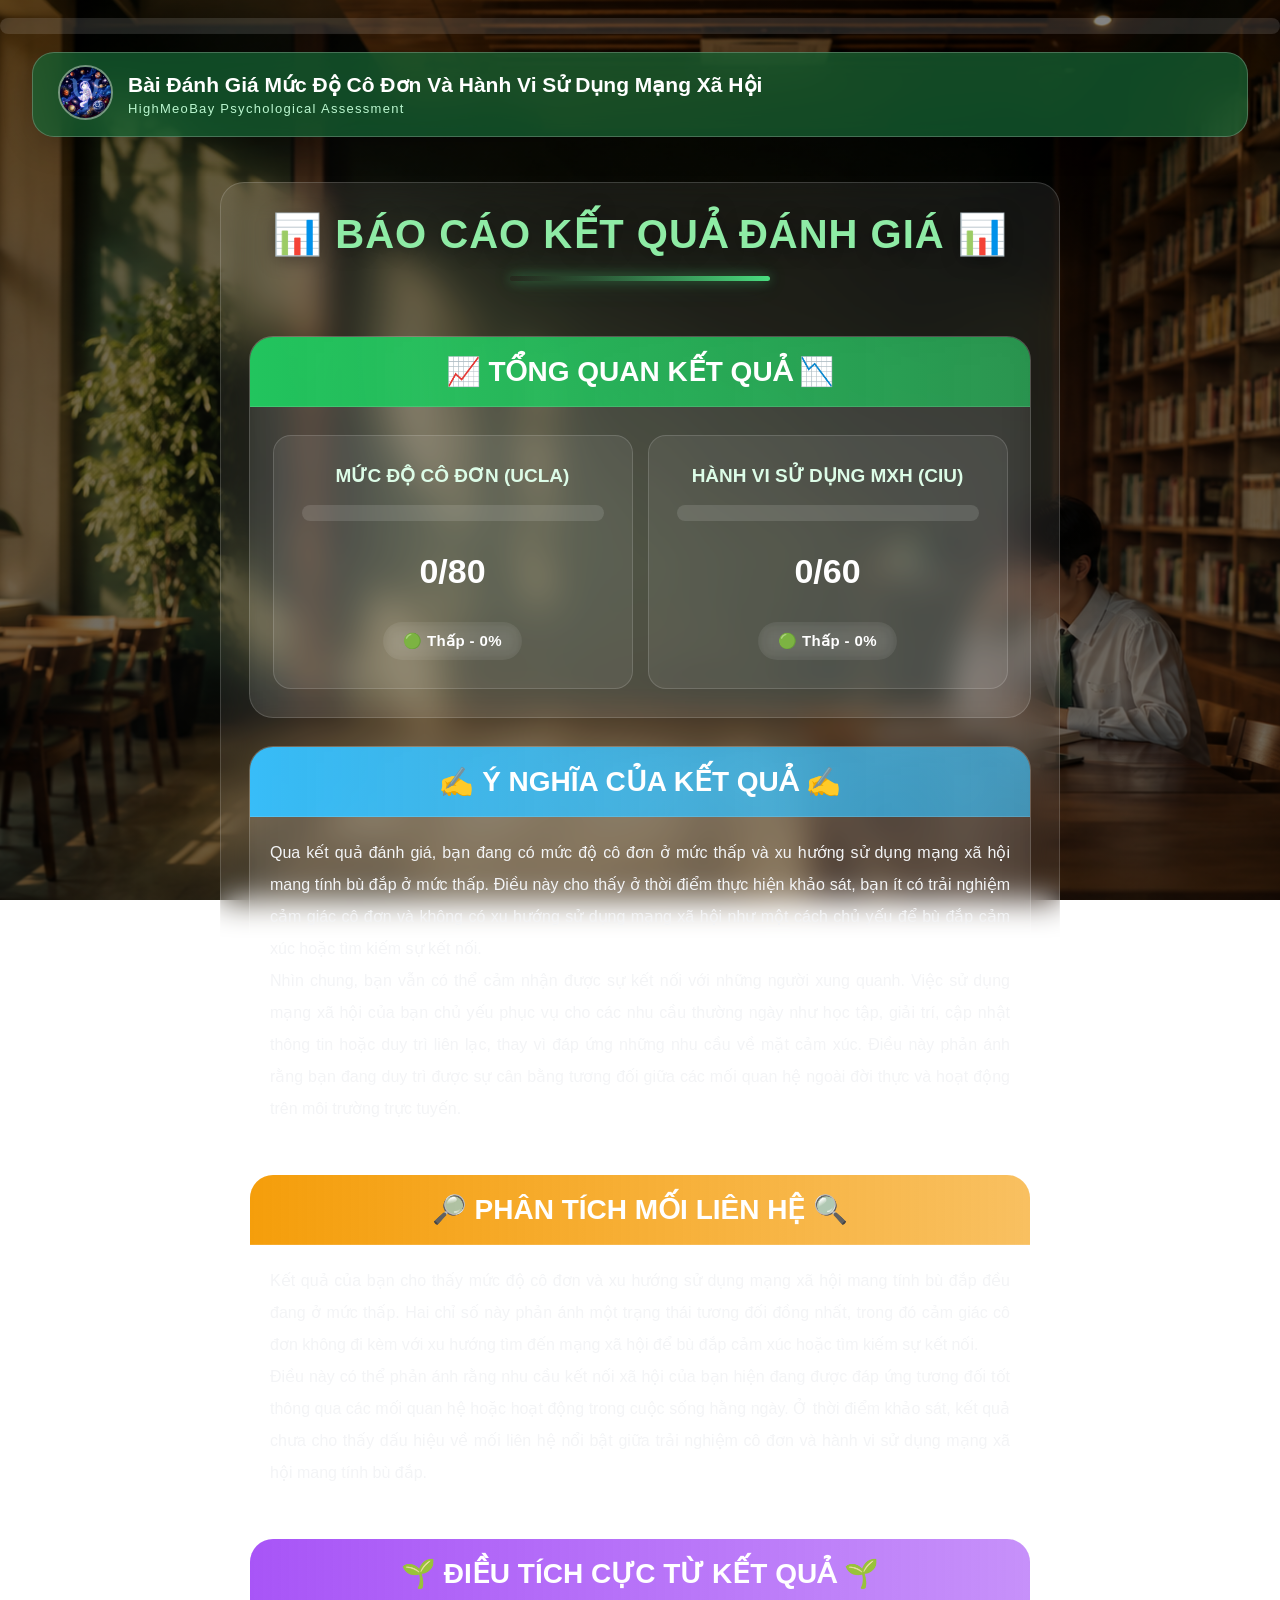
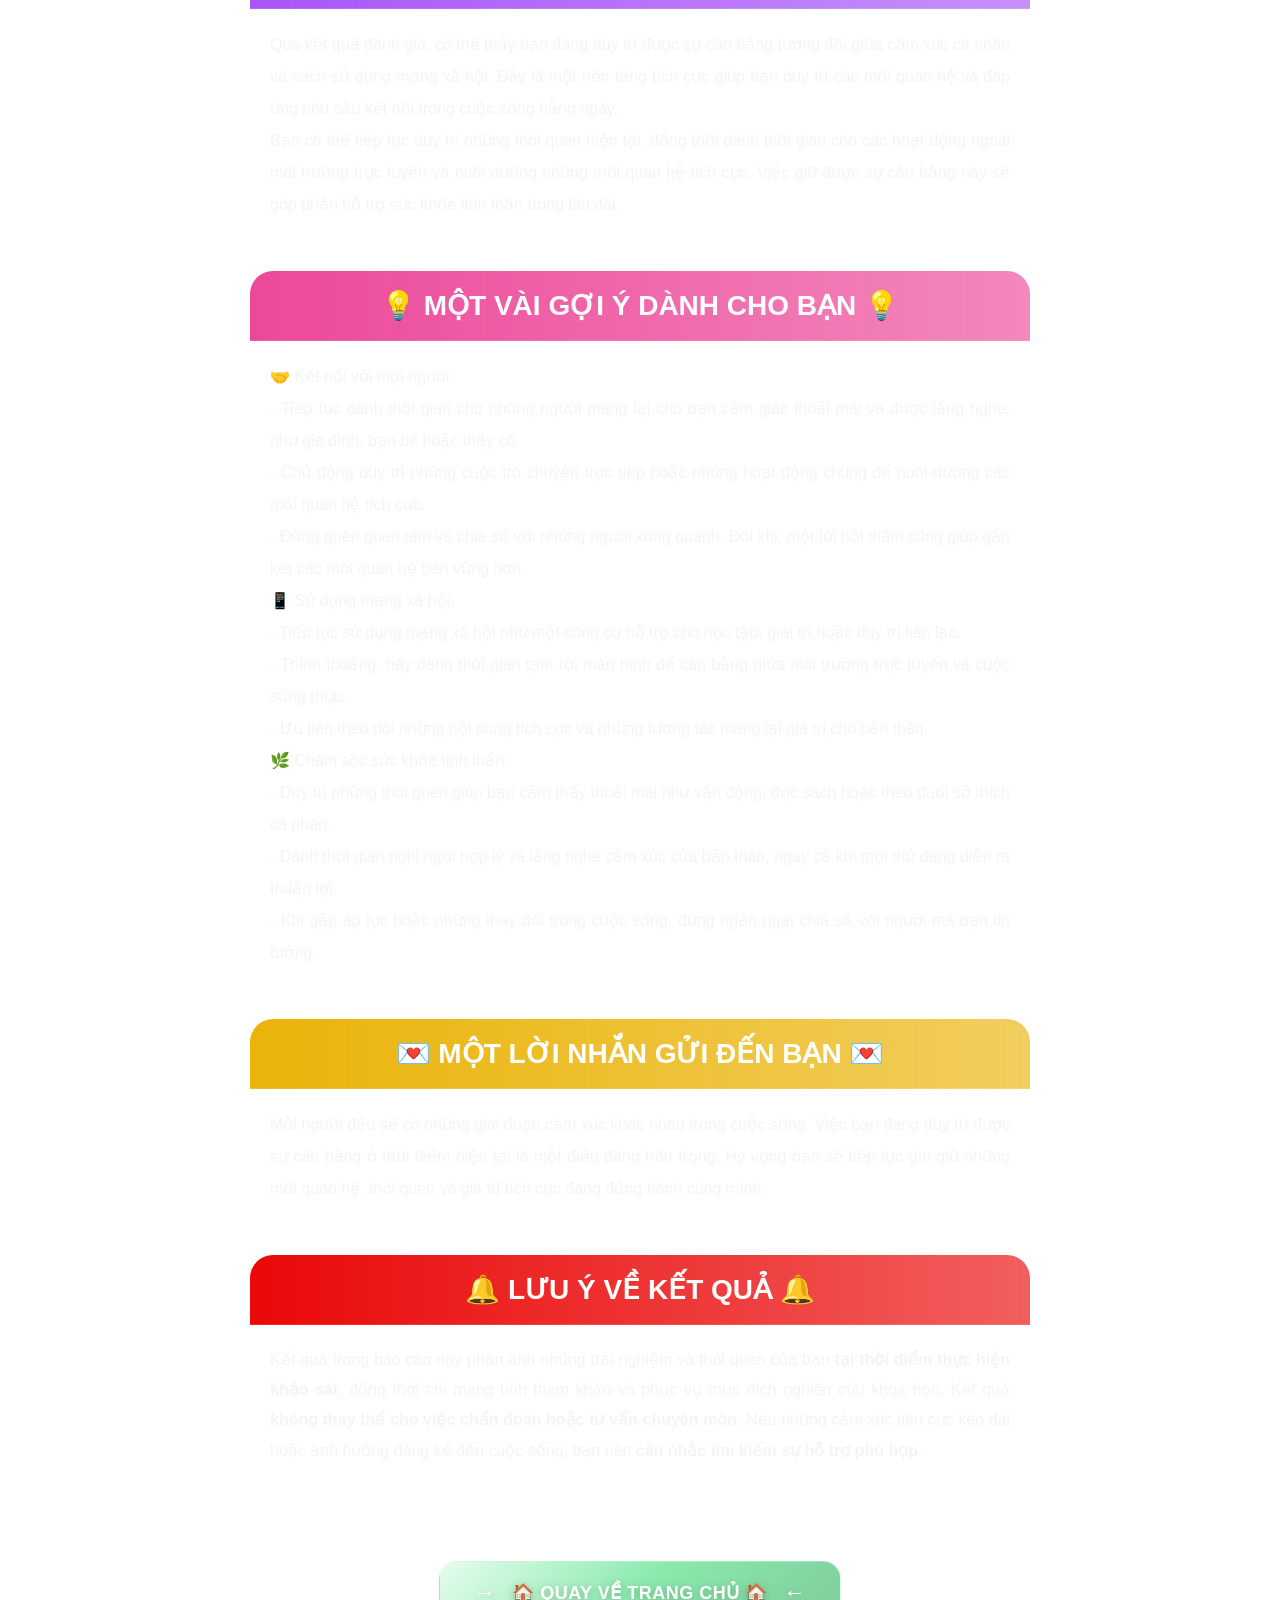
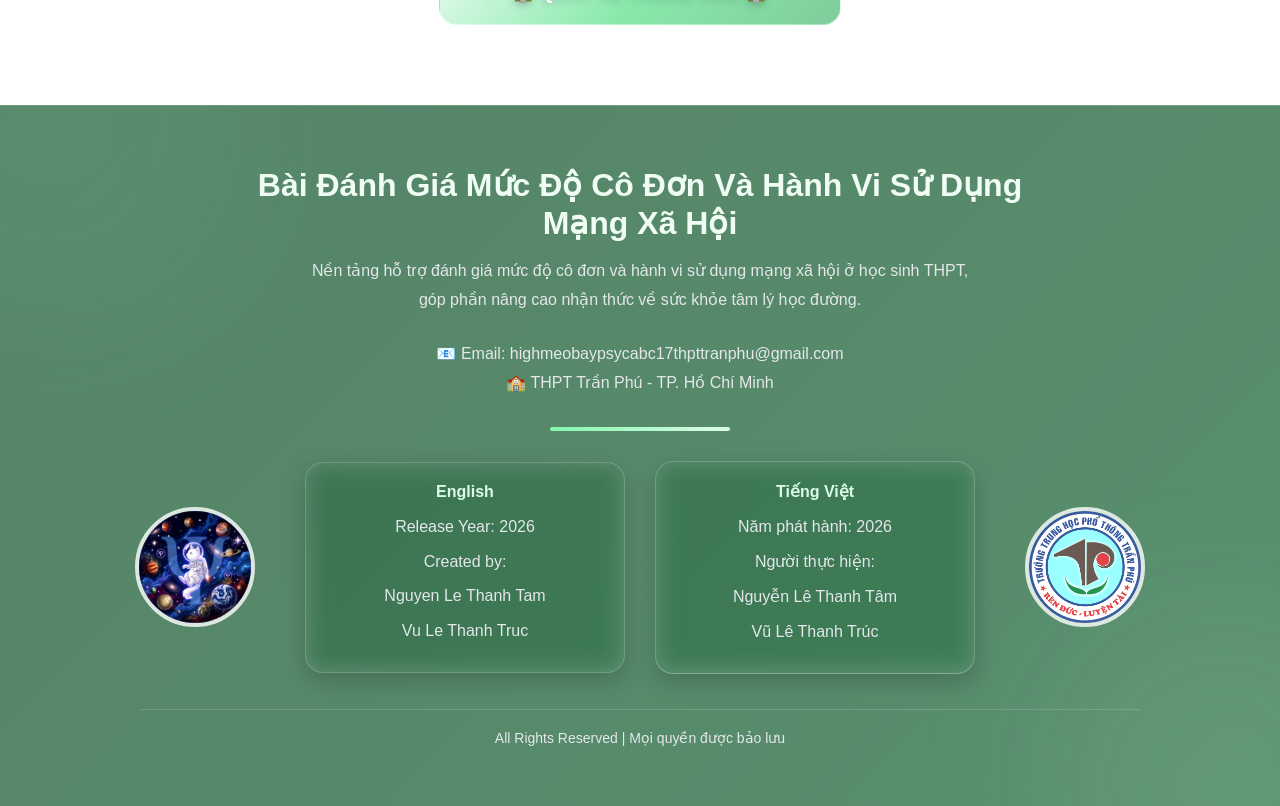
<file: result.html>
<!DOCTYPE html>
<html lang="vi">

<link rel="icon" type="image/png" href="images/logo.png?v=2">

<head>
    <meta charset="UTF-8">
    <title>📊 Kết Quả Đánh Giá 📊</title>

    <link rel="stylesheet" href="styleresult.css">

    <!-- Google tag (gtag.js) -->
<script async src="https://www.googletagmanager.com/gtag/js?id=G-THRWLHYVSK"></script>
<script>
  window.dataLayer = window.dataLayer || [];
  function gtag(){dataLayer.push(arguments);}
  gtag('js', new Date());

  gtag('config', 'G-THRWLHYVSK');
</script>

</head>

<body>

<div class="progress-container">
    <div class="progress-bar"></div>
</div>
<header class="header">

    <div class="logo">

    <a href="main.html">

        <img src="images/logo.png"
             alt="Logo">

    </a>

</div>

    <div class="header-text">

        <h2>

            Bài Đánh Giá Mức Độ Cô Đơn
            Và Hành Vi Sử Dụng Mạng Xã Hội

        </h2>

        <p>

            HighMeoBay Psychological Assessment 

        </p>

    </div>

</header>

<main class="container">

    <section class="result-container">

        <!-- ================= TIÊU ĐỀ ================= -->

<div class="report-header">

    <h1 class="title-main">
        📊 BÁO CÁO KẾT QUẢ ĐÁNH GIÁ 📊
    </h1>

    <div class="title-line"></div>

</div>

        <!-- ================= TỔNG QUAN ================= -->
        <div class="report-body">
        <section class="report-card green">
            <div class="card-header">
            <h2 class="report-title">
                📈 TỔNG QUAN KẾT QUẢ 📉
            </h2>
            </div>

            <div class="summary-grid">

                <!-- UCLA -->

                <div class="summary-card">

                    <h3>MỨC ĐỘ CÔ ĐƠN (UCLA)</h3>

                    <div class="progress-bar">
                        <div id="lonelinessBar" class="progress-fill"></div>
                    </div>

                    <p id="lonelinessScore" class="score-value"></p>

                    <span id="lonelinessLevel"
                          class="level-badge"></span>

                </div>

                <!-- CIUS -->

                <div class="summary-card">

                    <h3>HÀNH VI SỬ DỤNG MXH (CIU)</h3>

                    <div class="progress-bar">
                        <div id="socialBar" class="progress-fill"></div>
                    </div>

                    <p id="socialScore" class="score-value"></p>

                    <span id="socialLevel"
                          class="level-badge"></span>

                </div>

            </div>

        </section>

        <!-- ================= Ý NGHĨA ================= -->
<div class="report-card blue">
    <div class="card-header">
    <h2 class="report-title">
        ✍️ Ý NGHĨA CỦA KẾT QUẢ ✍️
    </h2>
    </div>
    <div id="meaningContent"
    class="report-content"></div>

</div>
        <!-- ================= MỐI LIÊN HỆ ================= -->

        <section class="report-card orange">
            <div class="card-header">
            <h2 class="report-title">
            🔎 PHÂN TÍCH MỐI LIÊN HỆ 🔍
            </h2>
            </div>

            <div id="relationContent"
            class="report-content"></div>

        </section>

        <!-- ================= GHI NHẬN ================= -->

        <section class="report-card purple">
            <div class="card-header">
            <h2 class="report-title">
                🌱 ĐIỀU TÍCH CỰC TỪ KẾT QUẢ 🌱
            </h2>
            </div>
            <div id="positiveContent"
            class="report-content"></div>

        </section>

        <!-- ================= GỢI Ý ================= -->

        <section class="report-card pink">
            <div class="card-header">
            <h2 class="report-title">
                💡 MỘT VÀI GỢI Ý DÀNH CHO BẠN 💡
            </h2>
            </div>
            <div id="adviceContent"
            class="report-content"></div>

        </section>

        <!-- ================= NHẮN GỬI ================= -->

        <section class="report-card yellow">
            <div class="card-header">
            <h2 class="report-title">
                💌 MỘT LỜI NHẮN GỬI ĐẾN BẠN 💌
            </h2>
            </div>
            <div id="messageContent"
            class="report-content"></div>

        </section>

        <!-- ================= LƯU Ý ================= -->

        <section class="report-card red">
            <div class="card-header">
            <h2 class="report-title">
                🔔 LƯU Ý VỀ KẾT QUẢ 🔔
            </h2>
            </div>

             <div class="report-content">

        <div class="note-box">

            <p>
                Kết quả trong báo cáo này phản ánh những trải nghiệm và thói quen của bạn 
                <strong>tại thời điểm thực hiện khảo sát</strong>, đồng thời chỉ mang tính tham khảo và 
                phục vụ mục đích nghiên cứu khoa học. 
                Kết quả <strong>không thay thế cho việc chẩn đoán hoặc tư vấn chuyên môn</strong>. 
                Nếu những cảm xúc tiêu cực kéo dài hoặc ảnh hưởng đáng kể đến cuộc sống, 
                bạn nên <strong>cân nhắc tìm kiếm sự hỗ trợ phù hợp</strong>. 
            </p>

        </div>

    </div>

        </section>

    </section>
    </div>
</main>

<div class="back-home">

    <a href="main.html" class="home-btn">

        <span class="btn-arrow">
            →
        </span>

        <span class="btn-text">
            🏠 QUAY VỀ TRANG CHỦ 🏠
        </span>

        <span class="btn-arrow">
            ←
        </span>

    </a>

</div>

<!-- FOOTER -->
<footer class="footer">

    <div class="footer-content">

        <h3>
             Bài Đánh Giá Mức Độ Cô Đơn
            Và Hành Vi Sử Dụng
            <br>
            Mạng Xã Hội 
        </h3>

        <p>
            Nền tảng hỗ trợ đánh giá mức độ cô đơn
            và hành vi sử dụng mạng xã hội ở học sinh THPT,
            <br>
            góp phần nâng cao nhận thức về sức khỏe tâm lý học đường.
        </p>

        <div class="footer-contact">

            <p>
                📧 Email:
                highmeobaypsycabc17thpttranphu@gmail.com
            </p>

            <p>
                🏫 THPT Trần Phú - TP. Hồ Chí Minh
            </p>

        </div>

        <div class="footer-line"></div>

        <div class="footer-owner">

    <!-- Logo Website -->
    <a href="main.html" class="footer-logo-side">
    <img src="images/logo.png" alt="Logo Website">
</a>

    <!-- Box English -->
    <div class="owner-box">

        <h4>English</h4>

        <p>Release Year: 2026</p>
        <p>Created by:</p>
        <p>Nguyen Le Thanh Tam</p>
        <p>Vu Le Thanh Truc</p>

    </div>

    <!-- Box Tiếng Việt -->
    <div class="owner-box">

        <h4>Tiếng Việt</h4>

        <p>Năm phát hành: 2026</p>
        <p>Người thực hiện:</p>
        <p>Nguyễn Lê Thanh Tâm</p>
        <p>Vũ Lê Thanh Trúc</p>

    </div>

    <!-- Logo Trường -->
    <a href="https://thpttranphu.hcm.edu.vn/homegd11"
   class="footer-logo-side">
    <img src="images/logotp.png"
         alt="Logo Trường">
</a>

</div>

        <div class="footer-bottom">
            All Rights Reserved | Mọi quyền được bảo lưu
        </div>

    </div>

</footer>
<script src="result.js" defer></script>
</body>
</html>
</file>
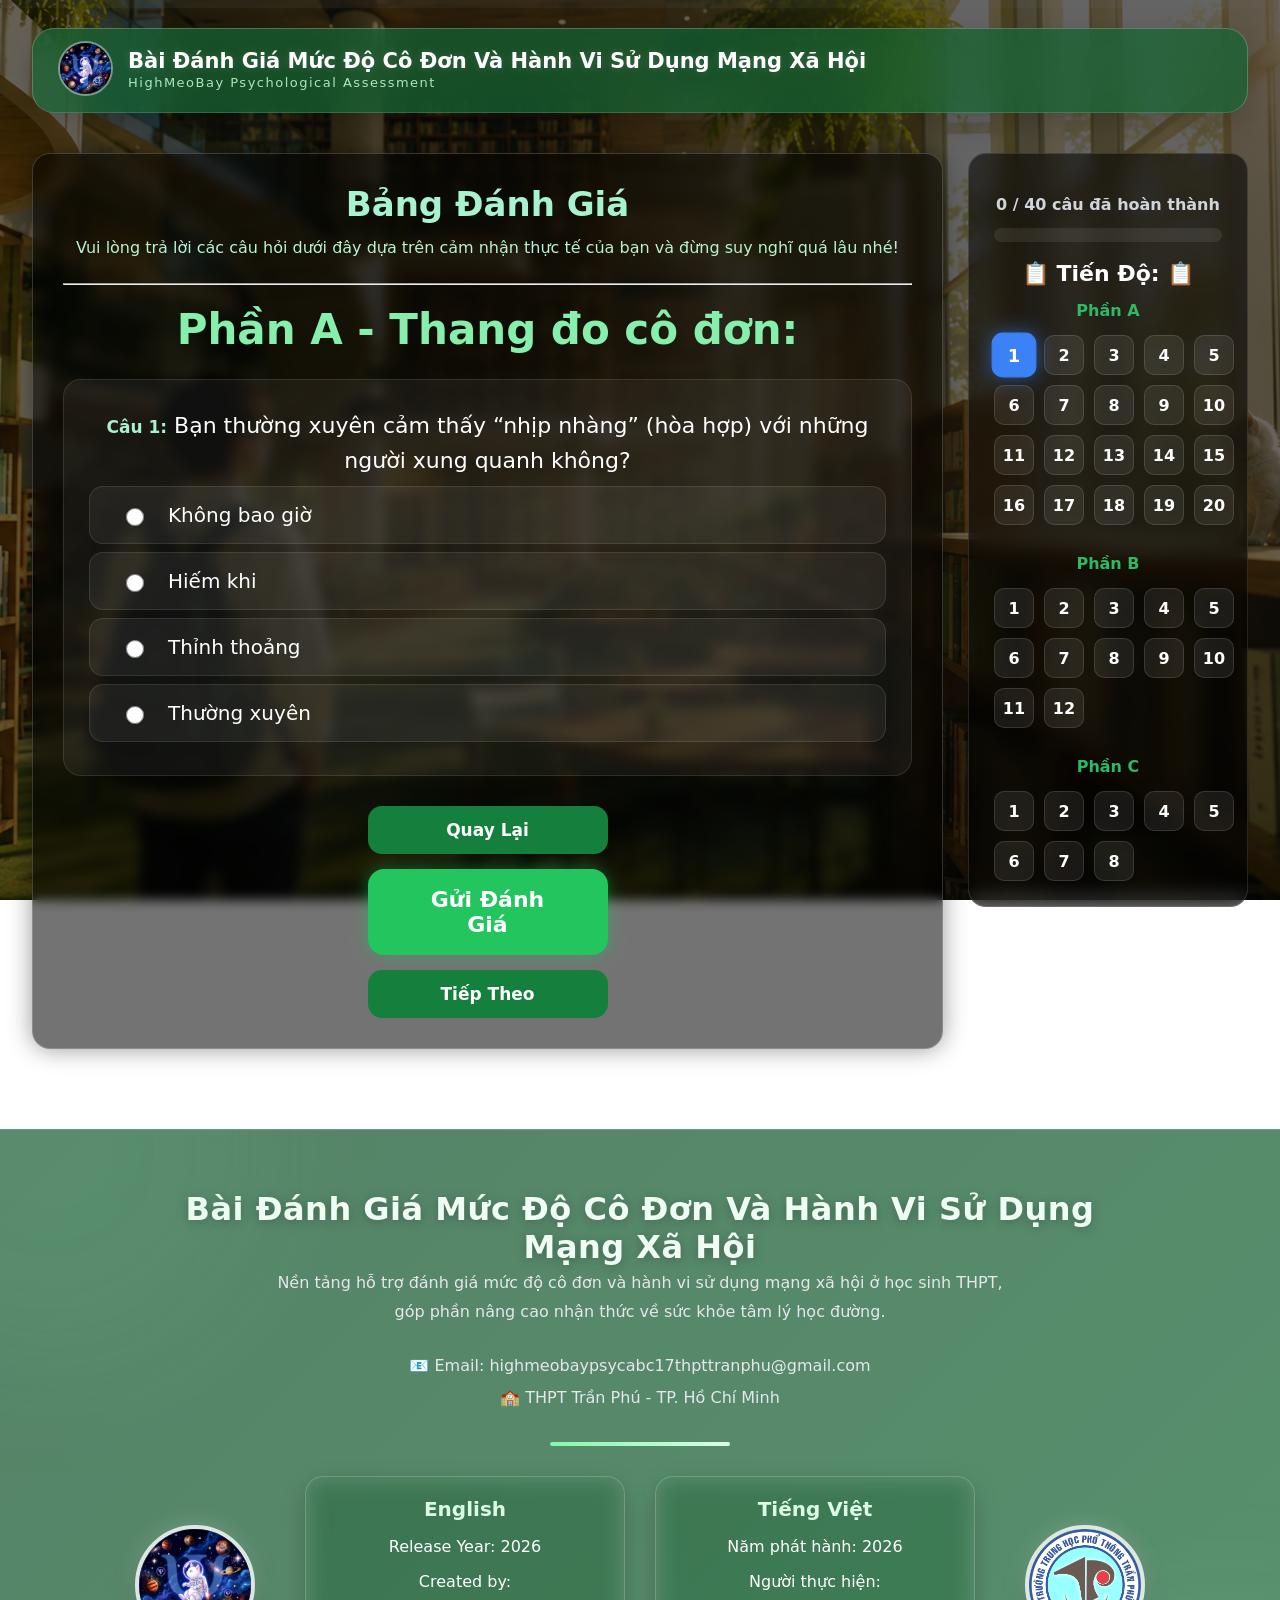
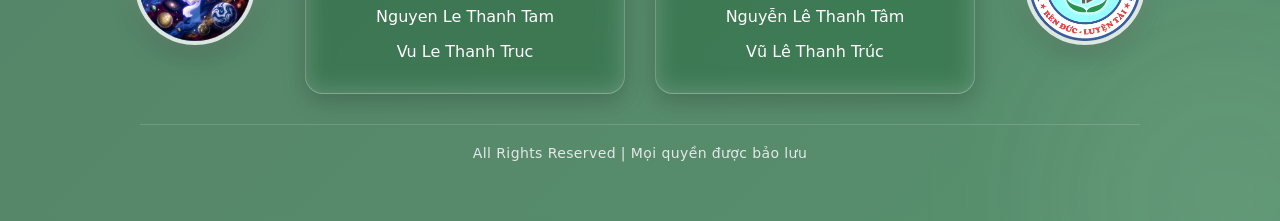
<file: survey.html>
<!DOCTYPE html>
<html lang="vi">

<link rel="icon" type="image/png" href="images/logo.png?v=2">

<head>
    <meta charset="UTF-8">
    <meta name="viewport" content="width=device-width, initial-scale=1.0">
    <title>Khảo sát</title>

    <link rel="stylesheet" href="stylesurvey.css">

    <!-- Google tag (gtag.js) -->
<script async src="https://www.googletagmanager.com/gtag/js?id=G-THRWLHYVSK"></script>
<script>
  window.dataLayer = window.dataLayer || [];
  function gtag(){dataLayer.push(arguments);}
  gtag('js', new Date());

  gtag('config', 'G-THRWLHYVSK');
</script>

</head>


<body>
    <div class="progress-container">
    <div class="progress-bar"></div>
</div>
<header class="header">

    <div class="logo">

    <a href="main.html">

        <img src="images/logo.png"
             alt="Logo">

    </a>

</div>

    <div class="header-text">

        <h2>

            Bài Đánh Giá Mức Độ Cô Đơn
            Và Hành Vi Sử Dụng Mạng Xã Hội

        </h2>

        <p>

            HighMeoBay Psychological Assessment 

        </p>

    </div>

</header>

    <div class="survey-layout">

    <div class="survey-main">

        <form id="surveyForm">

        <h1>Bảng Đánh Giá</h1>

        <p class="survey-description">
    Vui lòng trả lời các câu hỏi dưới đây dựa trên cảm nhận thực tế của bạn và đừng suy nghĩ quá lâu nhé!
</p>

        <hr>

        <h2 id="titleA" class="section-title">Phần A - Thang đo cô đơn:</h2>
        <div class="question-card" data-nav="nav1">
        <p id="q1">
            <strong>Câu 1:</strong>
           Bạn thường xuyên cảm thấy “nhịp nhàng” (hòa hợp) với những người xung quanh không?
        </p>

        <label>
            <input type="radio" name="q1" value="4">
            Không bao giờ
        </label>

         

        <label>
            <input type="radio" name="q1" value="3">
            Hiếm khi
        </label>

         

        <label>
            <input type="radio" name="q1" value="2">
            Thỉnh thoảng
        </label>

         

        <label>
            <input type="radio" name="q1" value="1">
            Thường xuyên
        </label>
        </div>
          
        <div class="question-card" data-nav="nav2">
        <p id="q2">
            <strong>Câu 2:</strong>
           Bạn có cảm thấy mình là một phần của nhóm bạn bè không?
        </p>
        <label>
            <input type="radio" name="q2" value="4">
            Không bao giờ
        </label>

         

        <label>
            <input type="radio" name="q2" value="3">
            Hiếm khi
        </label>

         

        <label>
            <input type="radio" name="q2" value="2">
            Thỉnh thoảng
        </label>

         

        <label>
            <input type="radio" name="q2" value="1">
            Thường xuyên
        </label>
        </div>

        <div class="question-card" data-nav="nav3">
        <p id="q3">
            <strong>Câu 3:</strong>
           Bạn có cảm thấy mình có nhiều điểm chung với những người xung quanh không? 
        </p>
        <label>
            <input type="radio" name="q3" value="4">
            Không bao giờ
        </label>

         

        <label>
            <input type="radio" name="q3" value="3">
            Hiếm khi
        </label>

         

        <label>
            <input type="radio" name="q3" value="2">
            Thỉnh thoảng
        </label>

         

        <label>
            <input type="radio" name="q3" value="1">
            Thường xuyên
        </label>
        </div>

        <div class="question-card" data-nav="nav4">
        <p id="q4">
            <strong>Câu 4:</strong>
           Bạn có cảm thấy bản thân là người hướng ngoại và thân thiện không? 
        </p>
        <label>
            <input type="radio" name="q4" value="4">
            Không bao giờ
        </label>

         

        <label>
            <input type="radio" name="q4" value="3">
            Hiếm khi
        </label>

         

        <label>
            <input type="radio" name="q4" value="2">
            Thỉnh thoảng
        </label>

         

        <label>
            <input type="radio" name="q4" value="1">
            Thường xuyên
        </label>
        </div>

        <div class="question-card" data-nav="nav5">
        <p id="q5">
            <strong>Câu 5:</strong>
           Bạn có cảm thấy mình gần gũi với mọi người không?
        </p>
        <label>
            <input type="radio" name="q5" value="4">
            Không bao giờ
        </label>

         

        <label>
            <input type="radio" name="q5" value="3">
            Hiếm khi
        </label>

         

        <label>
            <input type="radio" name="q5" value="2">
            Thỉnh thoảng
        </label>

         

        <label>
            <input type="radio" name="q5" value="1">
            Thường xuyên
        </label>
        </div>

        <div class="question-card" data-nav="nav6">
        <p id="q6">
            <strong>Câu 6:</strong>
           Bạn có cảm thấy mình có thể tìm được sự bầu bạn khi bản thân muốn không? 
        </p>
           <label>
            <input type="radio" name="q6" value="4">
            Không bao giờ
        </label>

         

        <label>
            <input type="radio" name="q6" value="3">
            Hiếm khi
        </label>

         

        <label>
            <input type="radio" name="q6" value="2">
            Thỉnh thoảng
        </label>

         

        <label>
            <input type="radio" name="q6" value="1">
            Thường xuyên
        </label>
        </div>

        <div class="question-card" data-nav="nav7">
        <p id="q7">
            <strong>Câu 7:</strong>
           Bạn có cảm thấy có những người thực sự hiểu mình không? 
        </p>
        <label>
            <input type="radio" name="q7" value="4">
            Không bao giờ
        </label>

         

        <label>
            <input type="radio" name="q7" value="3">
            Hiếm khi
        </label>

         

        <label>
            <input type="radio" name="q7" value="2">
            Thỉnh thoảng
        </label>

         

        <label>
            <input type="radio" name="q7" value="1">
            Thường xuyên
        </label>
        </div>
        
        <div class="question-card" data-nav="nav8">
        <p id="q8">
            <strong>Câu 8:</strong>
           Bạn có cảm thấy có những người mà bạn có thể cùng trò chuyện cùng không?
        </p>
        <label>
            <input type="radio" name="q8" value="4">
            Không bao giờ
        </label>

         

        <label>
            <input type="radio" name="q8" value="3">
            Hiếm khi
        </label>

         

        <label>
            <input type="radio" name="q8" value="2">
            Thỉnh thoảng
        </label>

         

        <label>
            <input type="radio" name="q8" value="1">
            Thường xuyên
        </label>
        </div>

        <div class="question-card" data-nav="nav9">
        <p id="q9">
            <strong>Câu 9:</strong>
          Bạn có cảm thấy có những người mà bạn có thể nhờ cậy không? 
        </p>
        <label>
            <input type="radio" name="q9" value="4">
            Không bao giờ
        </label>

         

        <label>
            <input type="radio" name="q9" value="3">
            Hiếm khi
        </label>

         

        <label>
            <input type="radio" name="q9" value="2">
            Thỉnh thoảng
        </label>

         

        <label>
            <input type="radio" name="q9" value="1">
            Thường xuyên
        </label>
        </div>

        <div class="question-card" data-nav="nav10">
        <p id="q10">
            <strong>Câu 10:</strong>
            Bạn có cảm thấy thiếu đi sự bầu bạn không?
        </p>
        <label>
            <input type="radio" name="q10" value="1">
            Không bao giờ
        </label>

         

        <label>
            <input type="radio" name="q10" value="2">
            Hiếm khi
        </label>

         

        <label>
            <input type="radio" name="q10" value="3">
            Thỉnh thoảng
        </label>

         

        <label>
            <input type="radio" name="q10" value="4">
            Thường xuyên
        </label>
        </div>
        
        <div class="question-card" data-nav="nav11">
        <p id="q11">
            <strong>Câu 11:</strong>
            Bạn có cảm thấy không có ai để bản thân có thể tin cậy hoặc tìm đến không? 
        </p>
        <label>
            <input type="radio" name="q11" value="1">
            Không bao giờ
        </label>

         

        <label>
            <input type="radio" name="q11" value="2">
            Hiếm khi
        </label>

         

        <label>
            <input type="radio" name="q11" value="3">
            Thỉnh thoảng
        </label>

         

        <label>
            <input type="radio" name="q11" value="4">
            Thường xuyên
        </label>
        </div>

        <div class="question-card" data-nav="nav12">
        <p id="q12">
            <strong>Câu 12:</strong>
            Bạn có cảm thấy mình bị cô độc không?
        </p>
        <label>
            <input type="radio" name="q12" value="1">
            Không bao giờ
        </label>

         

        <label>
            <input type="radio" name="q12" value="2">
            Hiếm khi
        </label>

         

        <label>
            <input type="radio" name="q12" value="3">
            Thỉnh thoảng
        </label>

         

        <label>
            <input type="radio" name="q12" value="4">
            Thường xuyên
        </label>
        </div>
        
        <div class="question-card" data-nav="nav13">
        <p id="q13">
            <strong>Câu 13:</strong>
            Bạn có cảm thấy mình không còn gần gũi với bất kỳ ai nữa không? 
        </p>
        <label>
            <input type="radio" name="q13" value="1">
            Không bao giờ
        </label>

         

        <label>
            <input type="radio" name="q13" value="2">
            Hiếm khi
        </label>

         

        <label>
            <input type="radio" name="q13" value="3">
            Thỉnh thoảng
        </label>

         

        <label>
            <input type="radio" name="q13" value="4">
            Thường xuyên
        </label>
</div>

        <div class="question-card" data-nav="nav14">
        <p id="q14">
            <strong>Câu 14:</strong>
            Bạn có cảm thấy những sở thích và ý tưởng của mình không được những người xung quanh chia sẻ không? 
        </p>
        <label>
            <input type="radio" name="q14" value="1">
            Không bao giờ
        </label>

         

        <label>
            <input type="radio" name="q14" value="2">
            Hiếm khi
        </label>

         

        <label>
            <input type="radio" name="q14" value="3">
            Thỉnh thoảng
        </label>

         

        <label>
            <input type="radio" name="q14" value="4">
            Thường xuyên
        </label>
        </div>

        <div class="question-card" data-nav="nav15">
        <p id="q15">
            <strong>Câu 15:</strong>
            Bạn có cảm thấy mình bị bỏ rơi không? 
        </p>
        <label>
            <input type="radio" name="q15" value="1">
            Không bao giờ
        </label>

         

        <label>
            <input type="radio" name="q15" value="2">
            Hiếm khi
        </label>

         

        <label>
            <input type="radio" name="q15" value="3">
            Thỉnh thoảng
        </label>

         

        <label>
            <input type="radio" name="q15" value="4">
            Thường xuyên
        </label>
           </div>

           <div class="question-card" data-nav="nav16">
        <p id="q16">
            <strong>Câu 16:</strong>
            Bạn có cảm thấy các mối quan hệ của mình với người khác không còn ý nghĩa nữa không? 
        </p>
        <label>
            <input type="radio" name="q16" value="1">
            Không bao giờ
        </label>

         

        <label>
            <input type="radio" name="q16" value="2">
            Hiếm khi
        </label>

         

        <label>
            <input type="radio" name="q16" value="3">
            Thỉnh thoảng
        </label>

         

        <label>
            <input type="radio" name="q16" value="4">
            Thường xuyên
        </label>
          </div>

          <div class="question-card" data-nav="nav17">
        <p id="q17">
            <strong>Câu 17:</strong>
            Bạn có cảm thấy không ai thực sự hiểu rõ về mình không? 
        </p>
        <label>
            <input type="radio" name="q17" value="1">
            Không bao giờ
        </label>

         

        <label>
            <input type="radio" name="q17" value="2">
            Hiếm khi
        </label>

         

        <label>
            <input type="radio" name="q17" value="3">
            Thỉnh thoảng
        </label>

         

        <label>
            <input type="radio" name="q17" value="4">
            Thường xuyên
        </label>
          </div>

          <div class="question-card" data-nav="nav18">
        <p id="q18">
            <strong>Câu 18:</strong>
            Bạn có cảm thấy bị cách biệt với những người khác không? 
        </p>
        <label>
            <input type="radio" name="q18" value="1">
            Không bao giờ
        </label>

         

        <label>
            <input type="radio" name="q18" value="2">
            Hiếm khi
        </label>

         

        <label>
            <input type="radio" name="q18" value="3">
            Thỉnh thoảng
        </label>

         

        <label>
            <input type="radio" name="q18" value="4">
            Thường xuyên
        </label>
           </div>

           <div class="question-card" data-nav="nav19">
        <p id="q19">
            <strong>Câu 19:</strong>
            Bạn có cảm thấy bản thân đang thu mình lại và không hạnh phúc vì điều đó không? 
        </p>
        <label>
            <input type="radio" name="q19" value="1">
            Không bao giờ
        </label>

         

        <label>
            <input type="radio" name="q19" value="2">
            Hiếm khi
        </label>

         

        <label>
            <input type="radio" name="q19" value="3">
            Thỉnh thoảng
        </label>

         

        <label>
            <input type="radio" name="q19" value="4">
            Thường xuyên
        </label>
          </div>

          <div class="question-card" data-nav="nav20">
        <p id="q20">
            <strong>Câu 20:</strong>
            Bạn có cảm thấy mọi người ở xung quanh mình nhưng không thực sự bên cạnh mình không? 
        </p>
        <label>
            <input type="radio" name="q20" value="1">
            Không bao giờ
        </label>

         

        <label>
            <input type="radio" name="q20" value="2">
            Hiếm khi
        </label>

         

        <label>
            <input type="radio" name="q20" value="3">
            Thỉnh thoảng
        </label>

         

        <label>
            <input type="radio" name="q20" value="4">
            Thường xuyên
        </label>
          </div>

        <h2 id="titleB" class="section-title">Phần B - Thang đo hành vi sử dụng mạng xã hội mang tính bù đắp:</h2>
        
        <div class="question-card" data-nav="nav31">
        <p id="q31">
            <strong>Câu 1:</strong>
           Khi cảm thấy buồn hoặc cô đơn, tôi thường sử dụng mạng xã hội để cảm thấy dễ chịu hơn.
        </p>

        <label>
            <input type="radio" name="q31" value="1">
            Hoàn toàn không đồng ý
        </label>

         

        <label>
            <input type="radio" name="q31" value="2">
            Không đồng ý
        </label>

         

        <label>
            <input type="radio" name="q31" value="3">
            Trung lập
        </label>

         

        <label>
            <input type="radio" name="q31" value="4">
            Đồng ý
        </label>
         

        <label>
            <input type="radio" name="q31" value="5">
            Hoàn toàn đồng ý
        </label>
          </div>

          <div class="question-card" data-nav="nav32">
        <p id="q32">
            <strong>Câu 2:</strong>
           Mạng xã hội giúp tôi tạm thời quên đi những cảm xúc tiêu cực trong cuộc sống.
        </p>

        <label>
            <input type="radio" name="q32" value="1">
            Hoàn toàn không đồng ý
        </label>

         

        <label>
            <input type="radio" name="q32" value="2">
            Không đồng ý
        </label>

         

        <label>
            <input type="radio" name="q32" value="3">
            Trung lập
        </label>

         

        <label>
            <input type="radio" name="q32" value="4">
            Đồng ý
        </label>
         

        <label>
            <input type="radio" name="q32" value="5">
            Hoàn toàn đồng ý
        </label>
        </div>
        
        <div class="question-card" data-nav="nav33">
        <p id="q33">
            <strong>Câu 3:</strong>
           Tôi cảm thấy bớt trống trải khi có sự tương tác (tin nhắn, lượt thích, bình luận) trên mạng xã hội. 
        </p>

        <label>
            <input type="radio" name="q33" value="1">
            Hoàn toàn không đồng ý
        </label>

         

        <label>
            <input type="radio" name="q33" value="2">
            Không đồng ý
        </label>

         

        <label>
            <input type="radio" name="q33" value="3">
            Trung lập
        </label>

         

        <label>
            <input type="radio" name="q33" value="4">
            Đồng ý
        </label>
         

        <label>
            <input type="radio" name="q33" value="5">
            Hoàn toàn đồng ý
        </label>
          </div>

          <div class="question-card" data-nav="nav34">
        <p id="q34">
            <strong>Câu 4:</strong>
           Khi tâm trạng không tốt, tôi tìm đến mạng xã hội như một cách để giải tỏa cảm xúc. 
        </p>

        <label>
            <input type="radio" name="q34" value="1">
            Hoàn toàn không đồng ý
        </label>

         

        <label>
            <input type="radio" name="q34" value="2">
            Không đồng ý
        </label>

         

        <label>
            <input type="radio" name="q34" value="3">
            Trung lập
        </label>

         

        <label>
            <input type="radio" name="q34" value="4">
            Đồng ý
        </label>
         

        <label>
            <input type="radio" name="q34" value="5">
            Hoàn toàn đồng ý
        </label>
          </div>

          <div class="question-card" data-nav="nav35">
        <p id="q35">
            <strong>Câu 5:</strong>
           Khi cảm thấy khó kết nối với người khác ngoài đời, tôi tìm đến mạng xã hội để giao tiếp. 
        </p>

        <label>
            <input type="radio" name="q35" value="1">
            Hoàn toàn không đồng ý
        </label>

         

        <label>
            <input type="radio" name="q35" value="2">
            Không đồng ý
        </label>

         

        <label>
            <input type="radio" name="q35" value="3">
            Trung lập
        </label>

         

        <label>
            <input type="radio" name="q35" value="4">
            Đồng ý
        </label>
         

        <label>
            <input type="radio" name="q35" value="5">
            Hoàn toàn đồng ý
        </label>
          </div>
          
          <div class="question-card" data-nav="nav36">
        <p id="q36">
            <strong>Câu 6:</strong>
           Tôi cảm thấy dễ chia sẻ suy nghĩ của mình trên mạng xã hội hơn so với giao tiếp trực tiếp. 
        </p>

        <label>
            <input type="radio" name="q36" value="1">
            Hoàn toàn không đồng ý
        </label>

         

        <label>
            <input type="radio" name="q36" value="2">
            Không đồng ý
        </label>

         

        <label>
            <input type="radio" name="q36" value="3">
            Trung lập
        </label>

         

        <label>
            <input type="radio" name="q36" value="4">
            Đồng ý
        </label>
         

        <label>
            <input type="radio" name="q36" value="5">
            Hoàn toàn đồng ý
        </label>
          </div>

          <div class="question-card" data-nav="nav37">
        <p id="q37">
            <strong>Câu 7:</strong>
           Mạng xã hội giúp tôi cảm thấy mình có thể kết nối với người khác khi ngoài đời gặp khó khăn. 
        </p>

        <label>
            <input type="radio" name="q37" value="1">
            Hoàn toàn không đồng ý
        </label>

         

        <label>
            <input type="radio" name="q37" value="2">
            Không đồng ý
        </label>

         

        <label>
            <input type="radio" name="q37" value="3">
            Trung lập
        </label>

         

        <label>
            <input type="radio" name="q37" value="4">
            Đồng ý
        </label>
         

        <label>
            <input type="radio" name="q37" value="5">
            Hoàn toàn đồng ý
        </label>
          </div>

          <div class="question-card" data-nav="nav38">
        <p id="q38">
            <strong>Câu 8:</strong>
           Tôi có xu hướng tìm kiếm sự đồng cảm hoặc mối quan hệ trên mạng xã hội khi cảm thấy thiếu kết nối ngoài đời. 
        </p>

        <label>
            <input type="radio" name="q38" value="1">
            Hoàn toàn không đồng ý
        </label>

         

        <label>
            <input type="radio" name="q38" value="2">
            Không đồng ý
        </label>

         

        <label>
            <input type="radio" name="q38" value="3">
            Trung lập
        </label>

         

        <label>
            <input type="radio" name="q38" value="4">
            Đồng ý
        </label>
         

        <label>
            <input type="radio" name="q38" value="5">
            Hoàn toàn đồng ý
        </label>
            </div>
            
            <div class="question-card" data-nav="nav39">
        <p id="q39">
            <strong>Câu 9:</strong>
           Tôi sử dụng mạng xã hội để cảm thấy mình vẫn được kết nối với người khác. 
        </p>

        <label>
            <input type="radio" name="q39" value="1">
            Hoàn toàn không đồng ý
        </label>

         

        <label>
            <input type="radio" name="q39" value="2">
            Không đồng ý
        </label>

         

        <label>
            <input type="radio" name="q39" value="3">
            Trung lập
        </label>

         

        <label>
            <input type="radio" name="q39" value="4">
            Đồng ý
        </label>
         

        <label>
            <input type="radio" name="q39" value="5">
            Hoàn toàn đồng ý
        </label>
          </div>

          <div class="question-card" data-nav="nav40">
            <p id="q40">
            <strong>Câu 10:</strong>
           Khi cảm thấy cô đơn, tôi mong nhận được sự phản hồi hoặc tương tác từ người khác trên mạng xã hội.
        </p>

        <label>
            <input type="radio" name="q40" value="1">
            Hoàn toàn không đồng ý
        </label>

         

        <label>
            <input type="radio" name="q40" value="2">
            Không đồng ý
        </label>

         

        <label>
            <input type="radio" name="q40" value="3">
            Trung lập
        </label>

         

        <label>
            <input type="radio" name="q40" value="4">
            Đồng ý
        </label>
         

        <label>
            <input type="radio" name="q40" value="5">
            Hoàn toàn đồng ý
        </label>
          </div>

          <div class="question-card" data-nav="nav41">
        <p id="q41">
            <strong>Câu 11:</strong>
           Việc đăng bài hoặc chia sẻ trên mạng xã hội giúp tôi cảm thấy được quan tâm hơn.
        </p>

        <label>
            <input type="radio" name="q41" value="1">
            Hoàn toàn không đồng ý
        </label>

         

        <label>
            <input type="radio" name="q41" value="2">
            Không đồng ý
        </label>

         

        <label>
            <input type="radio" name="q41" value="3">
            Trung lập
        </label>

         

        <label>
            <input type="radio" name="q41" value="4">
            Đồng ý
        </label>
         

        <label>
            <input type="radio" name="q41" value="5">
            Hoàn toàn đồng ý
        </label>
              </div>
              
            <div class="question-card" data-nav="nav42">
        <p id="q42">
            <strong>Câu 12:</strong>
           Mạng xã hội giúp tôi cảm thấy mình không bị cô lập. 
        </p>

        <label>
            <input type="radio" name="q42" value="1">
            Hoàn toàn không đồng ý
        </label>

         

        <label>
            <input type="radio" name="q42" value="2">
            Không đồng ý
        </label>

         

        <label>
            <input type="radio" name="q42" value="3">
            Trung lập
        </label>

         

        <label>
            <input type="radio" name="q42" value="4">
            Đồng ý
        </label>
         

        <label>
            <input type="radio" name="q42" value="5">
            Hoàn toàn đồng ý
        </label>
          </div>

        <h2 id="titleC" class="section-title">Phần C - Câu hỏi phụ:</h2>

        <div class="question-card" data-nav="nav51">
        <p id="graded">
            <strong> Câu 1: Giới tính của bạn là gì?</strong></p>

<label>
    <input type="radio" name="graded" value="Nam">
    Nam
</label>

 

<label>
    <input type="radio" name="graded" value="Nữ">
    Nữ
</label>
          </div>

          <div class="question-card" data-nav="nav52">
        <p id="grade">
            <strong> Câu 2: Bạn hiện đang học lớp mấy?</strong></p>

<label>
   <input type="radio" name="grade" value="10">
    Lớp 10
</label>

 

<label>
    <input type="radio" name="grade" value="11">
    Lớp 11
</label>

 

<label>
   <input type="radio" name="grade" value="12">
    Lớp 12
</label>
      </div>

      <div class="question-card">
   <p id="subject_group" data-nav="nav53">
    <strong>Câu 3: Bạn đang theo học tổ hợp môn nào?</strong>
</p>

<label>
    <input type="radio" name="subject_group" value="Tự Nhiên">
    Tự nhiên
</label>

 

<label>
    <input type="radio" name="subject_group" value="Xã Hội">
    Xã hội
</label>
 

<label>
    <input type="radio" name="subject_group" value="other">
    Ý khác:
</label>

<input type="text"
       id="subject_other"
       name="subject_other">
  </div>

  <div class="question-card">
    <p id="time_social" data-nav="nav54">
        <strong> Câu 4: Trung bình mỗi ngày bạn sử dụng mạng xã hội bao lâu?</strong></p>

<label>
    <input type="radio" name="time_social" value="1">
    Dưới 1 giờ
</label>

 

<label>
    <input type="radio" name="time_social" value="2">
    1 - 2 giờ
</label>

 

<label>
    <input type="radio" name="time_social" value="3">
    2 - 4 giờ
</label>

 

<label>
    <input type="radio" name="time_social" value="4">
    Trên 4 giờ
</label>
  </div>

  <div class="question-card" data-nav="nav55">
<p id="alone_activity">
    <strong>
        Câu 5: Khi cảm thấy buồn hoặc cô đơn, bạn có xu hướng làm điều gì nhất?
        (Có thể chọn nhiều đáp án)
    </strong>
</p>

<label>
    <input type="checkbox" name="alone_activity" value="facebook">
    Sử dụng mạng xã hội
</label>

 

<label>
    <input type="checkbox" name="alone_activity" value="music">
    Nghe nhạc / Xem phim
</label>

 

<label>
    <input type="checkbox" name="alone_activity" value="movie">
    Trò chuyện với bạn bè / người thân
</label>

 

<label>
    <input type="checkbox" name="alone_activity" value="study">
    Ở một mình
</label>

 

<label>
    <input type="checkbox"
           name="alone_activity"
           value="other"
           id="otherCheck1">
    Ý khác:
</label>

<input type="text"
       id="otherText1"
       name="alone_activity_other">
  </div>

       <div class="question-card" data-nav="nav56">
<p id="social_purpose">
    <strong>
        Câu 6: Bạn sử dụng mạng xã hội chủ yếu với mục đích gì? 
        (Có thể chọn nhiều đáp án)
    </strong>
</p>

<label>
    <input type="checkbox" name="social_purpose" value="facebook">
    Giải trí (xem video, lướt tin tức,...)
</label>

 

<label>
    <input type="checkbox" name="social_purpose" value="music">
    Nhắn tin, trò chuyện với bạn bè
</label>

 

<label>
    <input type="checkbox" name="social_purpose" value="movie">
    Đăng bài, chia sẻ cảm xúc
</label>

 

<label>
    <input type="checkbox" name="social_purpose" value="empathy">
    Tìm kiếm sự đồng cảm, người để tâm sự
</label>

 

<label>
    <input type="checkbox" name="social_purpose" value="study">
    Học tập
</label>

 

<label>
    <input type="checkbox"
           name="social_purpose"
           value="other"
           id="otherCheck2">
    Ý khác:
</label>

<input type="text"
       id="otherText2"
       name="social_purpose_other">
  </div>
  
<div class="question-card" data-nav="nav57">
<p id="mucdoketban">
            <strong>Câu 7:</strong>
           Bạn cảm thấy mức độ kết nối với bạn bè ngoài đời như thế nào?
        </p>

        <label>
            <input type="radio" name="mucdoketban" value="1">
            Rất thấp
        </label>

         

        <label>
            <input type="radio" name="mucdoketban" value="2">
            Thấp
        </label>

         

        <label>
            <input type="radio" name="mucdoketban" value="3">
            Trung bình
        </label>

         

        <label>
            <input type="radio" name="mucdoketban" value="4">
            Cao
        </label>
         

        <label>
            <input type="radio" name="mucdoketban" value="5">
            Rất cao
        </label>
          </div>

          <div class="question-card" data-nav="nav58">
        <p id="mucdocamxuc">
            <strong>Câu 8:</strong>
           Bạn có cảm thấy dễ dàng chia sẻ cảm xúc với người khác ngoài đời không?
        </p>

        <label>
            <input type="radio" name="mucdocamxuc" value="1">
            Rất khó
        </label>

         

        <label>
            <input type="radio" name="mucdocamxuc" value="2">
            Khó
        </label>

         

        <label>
            <input type="radio" name="mucdocamxuc" value="3">
            Bình thường
        </label>

         

        <label>
            <input type="radio" name="mucdocamxuc" value="4">
            Dễ
        </label>
         

        <label>
            <input type="radio" name="mucdocamxuc" value="5">
            Rất dễ
        </label>
          </div>

<div class="button-group">

    <button
        type="button"
        id="prevBtn">
        Quay Lại
    </button>

    <button
        type="submit"
        id="submitBtn">
        Gửi Đánh Giá
    </button>

    <button
        type="button"
        id="nextBtn">
        Tiếp Theo
    </button>

</div>

</form>



</div>

<div class="survey-sidebar">

    <div class="question-panel">

    <p id="progressText">
    0 / 40 câu đã hoàn thành
    </p>

    <div class="progress-wrapper">

    <div id="progressFill"
         class="progress-fill">
    </div>

</div>

    <br>
    
    <h3>📋 Tiến Độ: 📋</h3>

    <h4>Phần A</h4>

    <div class="question-grid">

        <a id="nav1" href="#q1" class="question-number">1</a>
        <a id="nav2" href="#q2" class="question-number">2</a>
        <a id="nav3" href="#q3" class="question-number">3</a>
        <a id="nav4" href="#q4" class="question-number">4</a>
        <a id="nav5" href="#q5" class="question-number">5</a>

        <a id="nav6" href="#q6" class="question-number">6</a>
        <a id="nav7" href="#q7" class="question-number">7</a>
        <a id="nav8" href="#q8" class="question-number">8</a>
        <a id="nav9" href="#q9" class="question-number">9</a>
        <a id="nav10" href="#q10" class="question-number">10</a>

        <a id="nav11" href="#q11" class="question-number">11</a>
        <a id="nav12" href="#q12" class="question-number">12</a>
        <a id="nav13" href="#q13" class="question-number">13</a>
        <a id="nav14" href="#q14" class="question-number">14</a>
        <a id="nav15" href="#q15" class="question-number">15</a>

        <a id="nav16" href="#q16" class="question-number">16</a>
        <a id="nav17" href="#q17" class="question-number">17</a>
        <a id="nav18" href="#q18" class="question-number">18</a>
        <a id="nav19" href="#q19" class="question-number">19</a>
        <a id="nav20" href="#q20" class="question-number">20</a>

    </div>

    <br>

    <h4>Phần B </h4>

    <div class="question-grid">

        <a id="nav31" href="#q31" class="question-number">1</a>
        <a id="nav32" href="#q32" class="question-number">2</a>
        <a id="nav33" href="#q33" class="question-number">3</a>
        <a id="nav34" href="#q34" class="question-number">4</a>
        <a id="nav35" href="#q35" class="question-number">5</a>

        <a id="nav36" href="#q36" class="question-number">6</a>
        <a id="nav37" href="#q37" class="question-number">7</a>
        <a id="nav38" href="#q38" class="question-number">8</a>
        <a id="nav39" href="#q39" class="question-number">9</a>
        <a id="nav40" href="#q40" class="question-number">10</a>

        <a id="nav41" href="#q41" class="question-number">11</a>
        <a id="nav42" href="#q42" class="question-number">12</a>
    
    </div>

    <br>

    <h4>Phần C </h4>

    <div class="question-grid">

        <a id="nav51" href="#graded" class="question-number">1</a>
        <a id="nav52" href="#grade" class="question-number">2</a>
        <a id="nav53" href="#subject_group" class="question-number">3</a>
        <a id="nav54" href="#time_social" class="question-number">4</a>
        <a id="nav55" href="#alone_activity" class="question-number">5</a>

        <a id="nav56" href="#social_purpose" class="question-number">6</a>
        <a id="nav57" href="#mucdoketban" class="question-number">7</a>
        <a id="nav58" href="#mucdocamxuc" class="question-number">8</a>

    </div>


</div>

</div>
</div>

</div>

<script src="script.js"></script>

</div>
</div>
</div>
</div>
</div>
</div>

<!-- FOOTER -->
<footer class="footer">

    <div class="footer-content">

        <h3>
             Bài Đánh Giá Mức Độ Cô Đơn
            Và Hành Vi Sử Dụng
            <br>
            Mạng Xã Hội 
        </h3>

        <p>
            Nền tảng hỗ trợ đánh giá mức độ cô đơn
            và hành vi sử dụng mạng xã hội ở học sinh THPT,
            <br>
            góp phần nâng cao nhận thức về sức khỏe tâm lý học đường.
        </p>

        <div class="footer-contact">

            <p>
                📧 Email:
                highmeobaypsycabc17thpttranphu@gmail.com
            </p>

            <p>
                🏫 THPT Trần Phú - TP. Hồ Chí Minh
            </p>

        </div>

        <div class="footer-line"></div>

        <div class="footer-owner">

    <!-- Logo Website -->
    <a href="main.html" class="footer-logo-side">
    <img src="images/logo.png" alt="Logo Website">
</a>

    <!-- Box English -->
    <div class="owner-box">

        <h4>English</h4>

        <p>Release Year: 2026</p>
        <p>Created by:</p>
        <p>Nguyen Le Thanh Tam</p>
        <p>Vu Le Thanh Truc</p>

    </div>

    <!-- Box Tiếng Việt -->
    <div class="owner-box">

        <h4>Tiếng Việt</h4>

        <p>Năm phát hành: 2026</p>
        <p>Người thực hiện:</p>
        <p>Nguyễn Lê Thanh Tâm</p>
        <p>Vũ Lê Thanh Trúc</p>

    </div>

    <!-- Logo Trường -->
    <a href="https://thpttranphu.hcm.edu.vn/homegd11"
   class="footer-logo-side">
    <img src="images/logotp.png"
         alt="Logo Trường">
</a>

</div>

        <div class="footer-bottom">
            All Rights Reserved | Mọi quyền được bảo lưu
        </div>

    </div>

</footer>

</body>

</html>
</file>
<file: stylemeobay.css>
/* ================= RESET ================= */

*{
margin:0;
padding:0;
box-sizing:border-box;
}

body{

margin: 0;
  padding-top: 20px;
min-height:100vh;

font-family:
"Segoe UI",
sans-serif;

color:white;

background:
linear-gradient(
    rgba(0,0,0,0.55),
    rgba(0,0,0,0.55)
),
url("images/library2.png");

background-size:cover;
background-position:center;
background-attachment:fixed;
  

}

/* ================= HEADER ================= */
.header{

width: 95%;
max-width: 1400px;
margin: 0 auto;

display: flex;
align-items: center;

gap: 15px;
padding: 12px 25px;

background: rgba(22, 101, 52, 0.72);

border-radius: 22px;

border:
1px solid rgba(255,255,255,0.22);

 backdrop-filter: blur(18px);
    -webkit-backdrop-filter: blur(18px);
border-bottom: 1px solid rgba(255,255,255,0.15);

    box-shadow:
        0 10px 30px rgba(0,0,0,.18);

transition: .35s ease;

justify-content:flex-start;

flex-wrap: nowrap; /* QUAN TRỌNG */
}

.header::before{

content:"";

position:absolute;

top:0;
left:-120%;

width:80px;
height:100%;

background:
linear-gradient(
90deg,
transparent,
rgba(255,255,255,0.25),
transparent
);

transform:skewX(-25deg);

transition:0.8s;

}

.header:hover::before{

left:120%;

}

.header:hover{

box-shadow:
0 18px 45px rgba(0,0,0,0.40),
0 0 35px rgba(34,197,94,0.18);

border-color:
rgba(255,255,255,0.28);

}

.logo img{

width:55px;
height:55px;

border-radius:50%;

border:2px solid rgba(255,255,255,0.4);

transition:0.3s ease;

cursor:pointer;

}

.logo img:hover{

transform:scale(1.08);

box-shadow:
0 0 12px rgba(255,255,255,0.35),
0 0 25px rgba(34,197,94,0.55),
0 0 40px rgba(34,197,94,0.25);

border-color:#dcfce7;

}

.logo img:active{

transform:scale(0.95);

}

.header-text{
display: flex;
flex-direction: column;
justify-content: center;

line-height: 1.2;
}

.header-text h2{

font-size:21px;

font-weight:800;

margin:0;

color:#ffffff;

text-shadow:
0 0 10px rgba(255,255,255,0.15);

}

.header-text p{

font-size:13px;

color:#bbf7d0;

letter-spacing:1.5px;

margin:0;

opacity:0.9;

}

.question {
    background: rgba(255,255,255,0.04);
    border: 1px solid rgba(255,255,255,0.08);
    padding: 10px 12px;
    border-radius: 12px;
    margin: 10px 0;
}

label {
    display: block;
    padding: 3px 0;
    cursor: pointer;
}

/* ================= HERO ================= */

.hero{
padding: 130px 20px 20px 20px;

min-height:calc(100vh - 120px);

display:flex;

justify-content:center;
align-items:center;  

}

.hero-card{

position:relative;

max-width:1175px;

text-align:center;

padding:120px 60px 60px;
/* ↑ tăng padding top để chừa chỗ cho logo */

border-radius:30px;

background:rgba(0,0,0,.28);

backdrop-filter:blur(6px);

border:1px solid rgba(255,255,255,.15);

box-shadow:
0 20px 50px rgba(0,0,0,.35);

animation:fadeUp 1s ease;

overflow:visible;

}

.hero-card h1{

    font-size:45px;

    line-height:1.2;

    color:white;

    font-weight:800;

    text-shadow:
    0 0 10px rgba(255,255,255,0.4),
    0 0 20px rgba(134,239,172,0.3),
    0 0 40px rgba(34,197,94,0.25);

    margin-bottom:25px;

    max-width:1200px;
}

.description{

  
font-size:20px;

line-height:1.9;

color:#f3f4f6;

margin-bottom:25px;
  

}

.slogan{

    margin-top:25px;

    font-size:22px;

    font-weight:600;

    color:#dcfce7;

    text-shadow:
    0 0 10px rgba(134,239,172,0.25);

}

.pronounce{

  
color:#dcfce7;

font-size:17px;

line-height:1.8;

margin-bottom:35px;
  

}

/* ================= BUTTON ================= */

.explore-btn{

    position:relative;

    border:none;

    cursor:pointer;

    color:white;

    font-weight:700;

    font-size:20px;

    padding:20px 60px;

    border-radius:999px;

    background:
    linear-gradient(
        135deg,
        #22c55e,
        #15803d
    );

    box-shadow:
    0 0 20px rgba(34,197,94,0.35),
    0 10px 30px rgba(34,197,94,0.25);

    transition:all 0.35s ease;

    overflow:hidden;
}

.explore-btn:hover{

    transform:
    translateY(-5px)
    scale(1.04);

    box-shadow:
    0 0 35px rgba(34,197,94,0.6),
    0 15px 40px rgba(34,197,94,0.35);
}

.explore-btn::before{

    content:"";

    position:absolute;

    top:0;
    left:-120%;

    width:80px;
    height:100%;

    background:
    linear-gradient(
        90deg,
        transparent,
        rgba(255,255,255,0.35),
        transparent
    );

    transform:skewX(-25deg);

    transition:0.8s;
}

.explore-btn:hover::before{

    left:130%;
}
/* ================= FOOTER ================= */
.footer{
width:100%;
margin-top:80px;
padding:60px 30px;

background:
linear-gradient(
135deg,
rgba(20,83,45,.72),
rgba(22,101,52,.72)
);

backdrop-filter:blur(18px);

border-top:1px solid rgba(255,255,255,0.15);

text-align:center;
position:relative;
z-index:2;

overflow:hidden;
/* Hiệu ứng */
opacity:0;
transform:translateY(60px);
transition:
opacity .8s ease,
transform .8s ease;

}

.footer.show{

opacity:1;
transform:translateY(0);

}

.footer::before{

content:"";

position:absolute;

width:400px;
height:400px;

top:-180px;
left:-150px;

border-radius:50%;

background:
rgba(134,239,172,.08);

filter:blur(70px);

pointer-events:none;

}

.footer::after{

content:"";

position:absolute;

width:350px;
height:350px;

bottom:-150px;
right:-120px;

border-radius:50%;

background:
rgba(220,252,231,.08);

filter:blur(70px);

pointer-events:none;

}

.footer-content{
max-width:1000px;
margin:auto;
}

.footer h3{

color:#f0fdf4;

font-size:32px;

letter-spacing:.5px;

text-shadow:
0 2px 12px rgba(0,0,0,.25);

}

.footer-content p{
color:#e5e7eb;
line-height:1.8;
}

.footer-contact{
margin-top:25px;
}

.footer-contact p{

transition:.25s;

}

.footer-contact p:hover{

color:#bbf7d0;

transform:
translateX(4px);

}

.footer-line{

width:180px;
height:4px;

margin:30px auto;

border-radius:999px;

background:
linear-gradient(
90deg,
#85f7af,
#dcfce7,
#82d3a0
);

background-size:200% 100%;

animation:
footerGlow 4s linear infinite;

}

@keyframes footerGlow{

0%{
background-position:0% 50%;
}

100%{
background-position:200% 50%;
}

}

.footer-owner{

display:grid;

grid-template-columns:
160px 320px 320px 160px;

justify-content:center;

align-items:center;

gap:30px;

margin-top:25px;

}

.owner-box{
width:320px;
padding:20px;
border-radius:18px;

background:rgba(255,255,255,.10);

border:1px solid rgba(255,255,255,.20);

backdrop-filter:blur(12px);

border:
1px solid rgba(255,255,255,.18);

box-shadow:0 8px 25px rgba(0,0,0,0.20);
}

.owner-box{

width:320px;

padding:20px;

border-radius:18px;

background:rgba(255,255,255,.10);

border:1px solid rgba(255,255,255,.20);

backdrop-filter:blur(12px);

box-shadow:0 8px 25px rgba(0,0,0,.20);

transition:
transform .3s ease,
box-shadow .3s ease;

}

.owner-box:hover{

transform:
translateY(-6px);

box-shadow:
0 15px 35px rgba(0,0,0,.25);

}

.owner-box h4{
color:#dcfce7;
margin-bottom:12px;
font-size:20px;
}

.owner-box p{
color:white;
margin:6px 0;
}

.footer-bottom{
margin-top:30px;
padding-top:20px;

border-top:1px solid rgba(255,255,255,0.15);

color:#e5e7eb;

letter-spacing:.4px;
font-size:14px;
}

.footer-logo-side{
display:flex;
align-items:center;
justify-content:center;
text-decoration:none;
flex-shrink:0;
}

.footer-logo-side img{

width:120px;
height:120px;

border-radius:50%;

object-fit:cover;

display:block;

border:4px solid rgba(255,255,255,0.8);

box-shadow:
0 8px 25px rgba(0,0,0,0.25),
0 0 20px rgba(220,252,231,0.3);

transition:0.3s;

}

.footer-logo-side:hover img{

transform:scale(1.08);

filter:brightness(1.1);

}

.footer-owner-wrapper{
display:flex;
align-items:center;
justify-content:center;
gap:60px;
flex-wrap:wrap;
}

/* ================= HERO LOGO ================= */

.hero-logo{

position:absolute;

top:0;

left:50%;

transform:translate(-50%,-45%);

width:220px;
height:220px;

display:flex;

justify-content:center;
align-items:center;

z-index:10;

}

.hero-logo img{

width:100%;
height:100%;

object-fit:cover;

border-radius:50%;

border:6px solid rgba(255,255,255,.88);

background:rgba(255,255,255,.12);

backdrop-filter:blur(10px);

box-shadow:

0 15px 40px rgba(0,0,0,.45),

0 0 35px rgba(134,239,172,.35),

0 0 70px rgba(34,197,94,.18);

transition:.35s;

}

.hero-logo::before{

content:"";

position:absolute;

width:225px;
height:225px;

border-radius:50%;

background:

radial-gradient(

rgba(134,239,172,.28),

transparent 72%

);

filter:blur(18px);

z-index:-2;

}

.hero-logo::after{

content:"";

position:absolute;

inset:-12px;

border-radius:50%;

border:2px solid rgba(134,239,172,.32);

animation:logoPulse 3s infinite;

}

.hero-logo:hover img{

transform:scale(1.06);

box-shadow:

0 18px 45px rgba(0,0,0,.45),

0 0 45px rgba(134,239,172,.55),

0 0 90px rgba(34,197,94,.28);

}

@keyframes logoPulse{

0%{

transform:scale(.94);

opacity:.9;

}

70%{

transform:scale(1.08);

opacity:0;

}

100%{

opacity:0;

}

}

.hero-subtitle{

    display:flex;

    align-items:center;

    justify-content:center;

    gap:20px;

    margin:22px 0 38px;

}

.hero-subtitle .line{

    flex:1;

    max-width:180px;

    height:2px;

    border-radius:999px;

    background:linear-gradient(
        90deg,
        transparent,
        #dcfce7,
        #86efac,
        #dcfce7,
        transparent
    );

    background-size:250% 100%;

    animation:lineFlow 5s linear infinite;

}

@keyframes lineFlow{

0%{
background-position:0% 50%;
}

100%{
background-position:250% 50%;
}

}

.subtitle-text{

    font-size:26px;

    font-weight:600;

    color:#dcfce7;

    letter-spacing:.5px;

    white-space:nowrap;

    text-shadow:
        0 0 10px rgba(134,239,172,.25);

}

/*================ ORIENTATION NOTICE ================*/

.orientation-overlay{

    position:fixed;
    inset:0;

    background:rgba(0,0,0,.65);

    display:flex;
    justify-content:center;
    align-items:center;

    opacity:0;
    visibility:hidden;

    transition:.35s;

    z-index:9999;

}

.orientation-overlay.show{

    opacity:1;
    visibility:visible;

}

.orientation-card{

width:min(420px,90%);

padding:35px 30px;

border-radius:24px;

text-align:center;

background:rgba(20,83,45,.92);

border:1px solid rgba(255,255,255,.18);

box-shadow:
0 20px 50px rgba(0,0,0,.4);

animation:popup .35s ease;

}

@keyframes popup{

from{

transform:scale(.9);

opacity:0;

}

to{

transform:scale(1);

opacity:1;

}

}

.phone-icon{

font-size:60px;

margin-bottom:18px;

animation:rotatePhone 2s ease-in-out infinite;

}

@keyframes rotatePhone{

0%,100%{

transform:rotate(0deg);

}

25%{

transform:rotate(-15deg);

}

75%{

transform:rotate(15deg);

}

}

.orientation-card h2{

font-size:28px;

margin-bottom:15px;

color:#fff;

}

.orientation-card p{

font-size:17px;

line-height:1.7;

color:#f3f4f6;

}

.small-text{

margin-top:12px;

font-size:14px !important;

color:#dcfce7 !important;

}

.orientation-card button{

    position:relative;

    overflow:hidden;

    margin-top:28px;

    padding:16px 42px;

    border:none;

    border-radius:999px;

    cursor:pointer;

    font-size:17px;

    font-weight:700;

    color:#fff;

    background:linear-gradient(
        135deg,
        #22c55e,
        #15803d
    );

    box-shadow:
        0 8px 20px rgba(34,197,94,.35),
        0 0 18px rgba(34,197,94,.25);

    transition:
        transform .25s ease,
        box-shadow .25s ease,
        background .25s ease;

}

.orientation-card button:hover{

    transform:
        translateY(-3px)
        scale(1.03);

    background:linear-gradient(
        135deg,
        #2dd46f,
        #16a34a
    );

    box-shadow:
        0 14px 30px rgba(34,197,94,.45),
        0 0 30px rgba(34,197,94,.35);

}

.orientation-card button::before{

    content:"";

    position:absolute;

    top:0;
    left:-120%;

    width:70px;
    height:100%;

    background:linear-gradient(
        90deg,
        transparent,
        rgba(255,255,255,.45),
        transparent
    );

    transform:skewX(-25deg);

    transition:.8s;

}

.orientation-card button:hover::before{

    left:130%;

}

/*================ HERO STAGGER ANIMATION ================*/

.hero-item{

opacity:0;

transform:translateY(35px);

transition:
opacity .8s ease,
transform .8s ease;

}

.hero-item.show{

opacity:1;

transform:translateY(0);

}



/* =======================================
            MOBILE PORTRAIT
======================================= */

@media (max-width:768px) and (orientation:portrait){

body{
    padding-top:10px;
}

.header{

    width:95%;

    padding:12px 16px;

    border-radius:18px;

    gap:10px;

}

.logo img{

    width:44px;
    height:44px;

}

.header-text h2{

    font-size:17px;

}

.header-text p{

    font-size:11px;

}

.hero{

    padding:95px 15px 30px;

    min-height:auto;

}

.hero-card{

    padding:75px 20px 30px;

    border-radius:22px;

}

.hero-logo{

    width:120px;
    height:120px;

    transform:translate(-50%,-45%);

}

.hero-card h1{

    font-size:30px;

    line-height:1.3;

}

.hero-subtitle{

    margin:18px 0 24px;

}

.subtitle-text{

    font-size:18px;

    white-space:normal;

}

.description{

    font-size:15px;

    line-height:1.8;

}

.pronounce{

    font-size:14px;

}

.slogan{

    font-size:17px;

}

.explore-btn{

    width:100%;

    padding:17px;

    font-size:17px;

}

.footer{

    padding:45px 18px;

}

.footer h3{

    font-size:23px;

}

.footer-content p{

    font-size:15px;

}

.footer-owner{

    display:flex;

    flex-direction:column;

    gap:20px;

}

.footer-logo-side img{

    width:80px;

    height:80px;

}

}

/* =======================================
            MOBILE LANDSCAPE
======================================= */

@media (max-width:932px) and (orientation:landscape){

body{

    padding-top:12px;

}

.header{

    width:96%;

    padding:12px 22px;

}

.logo img{

    width:48px;

    height:48px;

}

.header-text h2{

    font-size:20px;

}

.header-text p{

    font-size:12px;

}

.hero{

    padding:70px 20px 25px;

    min-height:auto;

}

.hero-card{

    max-width:1000px;

    padding:80px 45px 35px;

}

.hero-logo{

    width:145px;

    height:145px;

    transform:translate(-50%,-45%);

}

.hero-card h1{

    font-size:38px;

}

.subtitle-text{

    font-size:21px;

}

.description{

    font-size:17px;

    line-height:1.8;

}

.pronounce{

    font-size:15px;

}

.slogan{

    font-size:18px;

}

.explore-btn{

    padding:16px 42px;

}

.footer{

    padding:40px 25px;

}

.footer-owner{

    display:grid;

    grid-template-columns:

    120px

    1fr

    1fr

    120px;

    gap:20px;

}

.owner-box{

    width:100%;

}

.footer-logo-side img{

    width:85px;

    height:85px;

}

}
</file>
<file: cognitive.css>
/* ================= RESET ================= */
* {
    margin: 0;
    padding: 0;
    box-sizing: border-box;
    font-family: system-ui, -apple-system, "Segoe UI", Arial, sans-serif;
}

body {
    background: linear-gradient(rgba(0,0,0,0.55), rgba(0,0,0,0.55)),
                url("images/library2.png") no-repeat center center / cover;
    background-attachment: fixed;
    color: white;
    min-height: 100vh;
}

/* ================= HEADER ================= */
.header{

width: 95%;
max-width: 1400px;
margin: 0 auto;

display: flex;
align-items: center;

gap: 25px;
padding: 12px 25px;

background: rgba(22, 101, 52, 0.72);

border-radius: 22px;

border:
1px solid rgba(255,255,255,0.22);

 backdrop-filter: blur(18px);
    -webkit-backdrop-filter: blur(18px);
border-bottom: 1px solid rgba(255,255,255,0.15);

    box-shadow:
        0 10px 30px rgba(0,0,0,.18);

transition: .35s ease;

justify-content:flex-start;
flex-wrap: nowrap; /* QUAN TRỌNG */
}

.header::before{

content:"";

position:absolute;

top:0;
left:-120%;

width:80px;
height:100%;

background:
linear-gradient(
90deg,
transparent,
rgba(255,255,255,0.25),
transparent
);

transform:skewX(-25deg);

transition:0.8s;

}

.header:hover::before{

left:120%;

}



.header:hover{

box-shadow:
0 18px 45px rgba(0,0,0,0.40),
0 0 35px rgba(34,197,94,0.18);
border-color:
rgba(255,255,255,0.28);

}

.logo img{

width:55px;
height:55px;

border-radius:50%;

border:2px solid rgba(255,255,255,0.4);

transition:0.3s ease;

cursor:pointer;

}

.logo img:hover{

transform:scale(1.08);

box-shadow:
0 0 12px rgba(255,255,255,0.35),
0 0 25px rgba(34,197,94,0.55),
0 0 40px rgba(34,197,94,0.25);

border-color:#dcfce7;

}

.logo img:active{

transform:scale(0.95);

}

.header-text{
display: flex;
flex-direction: column;
justify-content: center;

line-height: 1.2;
}

.header-text h2{

font-size:21px;

font-weight:800;

margin:0;

color:#ffffff;

text-shadow:
0 0 10px rgba(255,255,255,0.15);

}

.header-text p{

font-size:13px;

color:#bbf7d0;

letter-spacing:1.5px;

margin:0;

opacity:0.9;

}

.question {
    background: rgba(255,255,255,0.04);
    border: 1px solid rgba(255,255,255,0.08);
    padding: 10px 12px;
    border-radius: 12px;
    margin: 10px 0;
}

label {
    display: block;
    padding: 3px 0;
    cursor: pointer;
}

/* ================= FOOTER ================= */
.footer{
width:100%;
margin-top:80px;
padding:60px 30px;

background:
linear-gradient(
135deg,
rgba(20,83,45,.72),
rgba(22,101,52,.72)
);

backdrop-filter:blur(18px);

border-top:1px solid rgba(255,255,255,0.15);

text-align:center;
position:relative;
z-index:2;

overflow:hidden;
/* Hiệu ứng */
opacity:0;
transform:translateY(60px);
transition:
opacity .8s ease,
transform .8s ease;

}

.footer.show{

opacity:1;
transform:translateY(0);

}

.footer::before{

content:"";

position:absolute;

width:400px;
height:400px;

top:-180px;
left:-150px;

border-radius:50%;

background:
rgba(134,239,172,.08);

filter:blur(70px);

pointer-events:none;

}

.footer::after{

content:"";

position:absolute;

width:350px;
height:350px;

bottom:-150px;
right:-120px;

border-radius:50%;

background:
rgba(220,252,231,.08);

filter:blur(70px);

pointer-events:none;

}

.footer-content{
max-width:1000px;
margin:auto;
}

.footer h3{

color:#f0fdf4;

font-size:32px;

letter-spacing:.5px;

text-shadow:
0 2px 12px rgba(0,0,0,.25);

}

.footer-content p{
color:#e5e7eb;
line-height:1.8;
}

.footer-contact{
margin-top:25px;
}

.footer-contact p{

transition:.25s;

}

.footer-contact p:hover{

color:#bbf7d0;

transform:
translateX(4px);

}

.footer-line{

width:180px;
height:4px;

margin:30px auto;

border-radius:999px;

background:
linear-gradient(
90deg,
#85f7af,
#dcfce7,
#82d3a0
);

background-size:200% 100%;

animation:
footerGlow 4s linear infinite;

}

@keyframes footerGlow{

0%{
background-position:0% 50%;
}

100%{
background-position:200% 50%;
}

}

.footer-owner{

display:grid;

grid-template-columns:
160px 320px 320px 160px;

justify-content:center;

align-items:center;

gap:30px;

margin-top:25px;

}

.owner-box{
width:320px;
padding:20px;
border-radius:18px;

background:rgba(255,255,255,.10);

border:1px solid rgba(255,255,255,.20);

backdrop-filter:blur(12px);

border:
1px solid rgba(255,255,255,.18);

box-shadow:0 8px 25px rgba(0,0,0,0.20);
}

.owner-box{

transition:
transform .3s ease,
box-shadow .3s ease;

}

.owner-box:hover{

transform:
translateY(-6px);

box-shadow:
0 15px 35px rgba(0,0,0,.25);

}

.owner-box h4{
color:#dcfce7;
margin-bottom:12px;
font-size:20px;
}

.owner-box p{
color:white;
margin:6px 0;
}

.footer-bottom{
margin-top:30px;
padding-top:20px;

border-top:1px solid rgba(255,255,255,0.15);

color:#e5e7eb;

letter-spacing:.4px;
font-size:14px;
}

.footer-logo-side{
display:flex;
align-items:center;
justify-content:center;
text-decoration:none;
flex-shrink:0;
}

.footer-logo-side img{

width:120px;
height:120px;

border-radius:50%;

object-fit:cover;

display:block;

border:4px solid rgba(255,255,255,0.8);

box-shadow:
0 8px 25px rgba(0,0,0,0.25),
0 0 20px rgba(220,252,231,0.3);

transition:0.3s;

}

.footer-logo-side:hover img{

transform:scale(1.08);

}

.footer-logo-side:hover img{

transform:scale(1.08);

filter:brightness(1.1);

}

.footer-logo-side img:hover{

transform:scale(1.08);

}

.footer-owner-wrapper{
display:flex;
align-items:center;
justify-content:center;
gap:60px;
flex-wrap:wrap;
}






.intro-overlay{

    position: fixed;
    inset: 0;

    display: flex;
    justify-content: center;
    align-items: flex-start;

    overflow-y: auto;

    padding: 60px 20px;

    background: rgba(0,0,0,.82);
    backdrop-filter: blur(10px);

    z-index: 99999;

}

.intro-box{

width:760px;

max-width:90%;

padding:55px;

border-radius:30px;

text-align:center;

background:rgba(255,255,255,.08);

border:1px solid rgba(255,255,255,.12);

box-shadow:0 30px 80px rgba(0,0,0,.5);

animation:zoomIn .7s;

}

.intro-icon{

font-size:70px;

margin-bottom:20px;

animation:float 4s ease-in-out infinite;

}

.intro-box h1{

font-size:35px;

margin-bottom:18px;

color:#fff;

}

.intro-box p{

font-size:20px;

line-height:1.8;

color:#ddd;

}

.intro-stats{

display:grid;

grid-template-columns:repeat(4,1fr);

gap:20px;

margin:40px 0;

}

.intro-item{

padding:22px;

border-radius:18px;

background:rgba(255,255,255,.06);

transition:.35s;

}

.intro-item:hover{

transform:translateY(-8px);

background:rgba(34,197,94,.18);

}

.intro-item span{

font-size:34px;

display:block;

margin-bottom:10px;

}

.intro-item h3{

font-size:28px;

color:#fff;

}

.intro-item p{

font-size:15px;

margin-top:8px;

}

.update{

margin-bottom:30px;

font-size:17px;

color:#ccc;

}

#enterPage{

padding:18px 45px;

border:none;

border-radius:18px;

font-size:19px;

font-weight:700;

cursor:pointer;

background:linear-gradient(135deg,#22c55e,#15803d);

color:white;

transition:.35s;

}

#enterPage:hover{

transform:translateY(-5px);

box-shadow:0 15px 35px rgba(34,197,94,.45);

}

.intro-hide{

opacity:0;

visibility:hidden;

transition:.6s;

}

@keyframes zoomIn{

from{

opacity:0;

transform:scale(.85);

}

to{

opacity:1;

transform:scale(1);

}

}

@keyframes fadeIn{

from{

opacity:0;

}

to{

opacity:1;

}

}

@keyframes float{

0%,100%{

transform:translateY(0);

}

50%{

transform:translateY(-10px);

}

}

#enterPage{

animation:pulse 2s infinite;

}

@keyframes pulse{

0%,100%{

box-shadow:0 0 0 rgba(34,197,94,0);

}

50%{

box-shadow:0 0 35px rgba(34,197,94,.55);

}

}

.knowledge-banner{

    width:90%;

    max-width:1300px;

    margin:50px auto;

    padding:70px 50px;

    border-radius:30px;

    background:linear-gradient(135deg,#1d4d3c,#2b7a5d);

    color:white;

    text-align:center;

    box-shadow:0 25px 60px rgba(0,0,0,.25);

}

.banner-icon{

    font-size:70px;

    margin-bottom:20px;

}

.knowledge-banner h1{

    font-size:48px;

    margin-bottom:18px;

}

.knowledge-banner p{

    font-size:20px;

    max-width:900px;

    margin:auto;

    line-height:1.8;

    opacity:.95;

}

.banner-info{

    display:grid;

    grid-template-columns:repeat(4,1fr);

    gap:25px;

    margin-top:55px;

}

.info-card{

    background:rgba(255,255,255,.12);

    border-radius:20px;

    padding:28px;

    backdrop-filter:blur(8px);

    transition:.3s;

}

.info-card:hover{

    transform:translateY(-8px);

    background:rgba(255,255,255,.18);

}

.info-card span{

    font-size:40px;

}

.info-card h3{

    margin:15px 0 8px;

    font-size:34px;

}

.info-card p{

    font-size:17px;

}

/* ================= MỤC LỤC ================= */

.toc{

    width:90%;
    max-width:1300px;

    margin:45px auto;

    padding:35px;

    border-radius:25px;

    background:linear-gradient(
        135deg,
        #194d3c,
        #245d49
    );

    border:1px solid rgba(255,255,255,.08);

    box-shadow:
        0 20px 45px rgba(0,0,0,.25);

}

.toc h2{

    text-align:center;

    margin-bottom:30px;

    color:white;

    font-size:34px;

}

.toc-grid{

    display:grid;

    grid-template-columns:repeat(5,1fr);

    gap:18px;
    text-align:center;
}

.toc-grid a{

    text-decoration:none;

    text-align:center;

    padding:18px;

    border-radius:15px;

    background:rgba(255,255,255,.08);

    color:white;

    font-weight:700;

    transition:.3s;

}

.toc-grid a:hover{

    background:#22c55e;

    transform:translateY(-5px);

} 

html{

    scroll-behavior:smooth;

}

/* ================= NỘI DUNG ================= */

.article-section{

    width:90%;

    max-width:1300px;

    margin:45px auto;

}

.article-card{

    background:rgba(255,255,255,.06);

    backdrop-filter:blur(10px);

    border:1px solid rgba(255,255,255,.08);

    border-radius:28px;

    padding:45px;

    box-shadow:0 20px 50px rgba(0,0,0,.25);

}

.article-header{

    display:flex;

    align-items:center;

    gap:25px;

    margin-bottom:35px;

}

.article-icon{

    width:90px;

    height:90px;

    border-radius:50%;

    display:flex;

    align-items:center;

    justify-content:center;

    font-size:42px;

    background:linear-gradient(135deg,#22c55e,#15803d);

}

.article-header h2{

    color:white;

    font-size:38px;

    margin-bottom:10px;

}

.article-header p{

    color:#d9d9d9;

    font-size:18px;

}

.article-content{

    color:#ececec;

    font-size:19px;

    line-height:2;

}

.article-content p{

    margin-bottom:25px;

}

.article-content blockquote{

    margin:35px 0;

    padding:25px;

    border-left:6px solid #22c55e;

    background:rgba(34,197,94,.12);

    border-radius:15px;

    font-style:italic;

    color:#bff7d1;

}
</file>
<file: styleindex.css>
/* RESET */

*{
    margin:0;
    padding:0;
    box-sizing:border-box;
}

body{

    min-height:100vh;

    background:
    linear-gradient(
        rgba(0,0,0,0.55),
        rgba(0,0,0,0.55)
    ),
    url("images/library.png");

    background-size:cover;
    background-position:center;
    background-attachment:fixed;

    font-family:
    "Segoe UI",
    sans-serif;

    color:white;
}


/* ================= HEADER ================= */
.header{

width: 95%;
max-width: 1400px;
margin: 0 auto;

display: flex;
align-items: center;

gap: 15px;
padding: 12px 25px;

background: rgba(22, 101, 52, 0.72);

border-radius: 22px;

border:
1px solid rgba(255,255,255,0.22);

 backdrop-filter: blur(18px);
    -webkit-backdrop-filter: blur(18px);
border-bottom: 1px solid rgba(255,255,255,0.15);

    box-shadow:
        0 10px 30px rgba(0,0,0,.18);

transition: .35s ease;
}

.header::before{

content:"";

position:absolute;

top:0;
left:-120%;

width:80px;
height:100%;

background:
linear-gradient(
90deg,
transparent,
rgba(255,255,255,0.25),
transparent
);

transform:skewX(-25deg);

transition:0.8s;

}

.header:hover::before{

left:120%;

}

.header:hover{

box-shadow:
0 18px 45px rgba(0,0,0,0.40),
0 0 35px rgba(34,197,94,0.18);

border-color:
rgba(255,255,255,0.28);

}

.logo img{

width:55px;
height:55px;

border-radius:50%;

border:2px solid rgba(255,255,255,0.4);

transition:0.3s ease;

cursor:pointer;

}

.logo img:hover{

transform:scale(1.08);

box-shadow:
0 0 12px rgba(255,255,255,0.35),
0 0 25px rgba(34,197,94,0.55),
0 0 40px rgba(34,197,94,0.25);

border-color:#dcfce7;

}

.logo img:active{

transform:scale(0.95);

}

.header-text{
display: flex;
flex-direction: column;
justify-content: center;

line-height: 1.2;
}

.header-text h2{

font-size:21px;

font-weight:800;

margin:0;

color:#ffffff;

text-shadow:
0 0 10px rgba(255,255,255,0.15);

}

.header-text p{

font-size:13px;

color:#bbf7d0;

letter-spacing:1.5px;

margin:0;

opacity:0.9;

}

.question {
    background: rgba(255,255,255,0.04);
    border: 1px solid rgba(255,255,255,0.08);
    padding: 10px 12px;
    border-radius: 12px;
    margin: 10px 0;
}

label {
    display: block;
    padding: 3px 0;
    cursor: pointer;
}

/* ================= KHUNG GIỮA ================= */

.overlay-card{

    max-width:950px;

    margin:70px auto;

    padding:50px;

    background:
    rgba(255,255,255,0.12);

    backdrop-filter:blur(16px);

    border:
    1px solid rgba(255,255,255,0.2);

    border-radius:30px;

    box-shadow:
    0 20px 50px rgba(0,0,0,0.35);

    text-align:center;
}


/* ================= TIÊU ĐỀ ================= */

.overlay-card h1{
    font-size:48px;

    line-height:1.3;

    margin-bottom:25px;

    color:white;

    text-shadow:
    0 3px 10px rgba(0,0,0,0.5);
}


/* ================= MÔ TẢ ================= */

.description{

    font-size:18px;

    line-height:1.9;

    color:#f1f5f9;

    max-width:800px;

    margin:auto;
}


/* ================= THÔNG TIN ================= */

.info-box{

    display:flex;

    justify-content:center;

    gap:20px;

    flex-wrap:wrap;

    margin-top:35px;

    margin-bottom:40px;
}

.info-box div{

    background:
    rgba(255,255,255,0.15);

    padding:
    14px 20px;

    border-radius:14px;

    border:
    1px solid rgba(255,255,255,0.15);

    font-size:16px;
}


/* ================= NÚT ================= */

button{

    background:
    linear-gradient(
        135deg,
        #22c55e,
        #16a34a
    );

    color:white;

    border:none;

    padding:
    18px 45px;

    font-size:20px;

    font-weight:700;

    border-radius:16px;

    cursor:pointer;

    transition:0.3s;

    box-shadow:
    0 8px 25px rgba(34,197,94,0.35);
}

button:hover{

    transform:
    translateY(-4px);

    box-shadow:
    0 15px 35px rgba(34,197,94,0.45);
}

.about-test h2{

    text-align:center;

    margin-bottom:40px;

    font-size:36px;

    color:white;
}

.test-card h3{

    margin-bottom:15px;

    color:#86efac;
}

.test-card p{

    line-height:1.8;

    color:#f3f4f6;
}

/* ================= FACT ================= */

.facts{

    max-width:900px;

    margin:100px auto;

    text-align:center;
}

.facts h2{

    font-size:36px;

    margin-bottom:30px;

    color:white;
}

.fact-card{

    background:
    rgba(255,255,255,0.12);

    backdrop-filter:blur(14px);

    border:
    1px solid rgba(255,255,255,0.15);

    border-radius:24px;

    padding:40px;

    box-shadow:
    0 10px 30px rgba(0,0,0,0.25);

    min-height:180px;

    display:flex;

    align-items:center;

    justify-content:center;
}

#factText{

    font-size:22px;

    line-height:1.8;

    color:white;

    max-width:700px;
}

.fact-nav{

    margin-top:25px;

    display:flex;

    justify-content:center;

    align-items:center;

    gap:35px;
}

.fact-link{

    background:
    linear-gradient(
        135deg,
        #22c55e,
        #16a34a
    );

    color:white;

    padding:12px 24px;

    min-width:120px;

    border-radius:14px;

    font-size:16px;

    font-weight:600;

    cursor:pointer;

    transition:all 0.3s ease;

    box-shadow:
    0 4px 12px rgba(34,197,94,0.35),
    0 0 15px rgba(34,197,94,0.20);
    width:120px;
    height:48px;
    border:
    1px solid rgba(255,255,255,0.15);

}

.fact-link:hover{

    background:
    linear-gradient(
        135deg,
        #16a34a,
        #15803d
    );

    transform:
    translateY(-3px);

    box-shadow:
    0 8px 20px rgba(34,197,94,0.45),
    0 0 25px rgba(34,197,94,0.35);
}

/* ================= ABOUT TEST ================= */

.about-test{

    max-width:1100px;

    margin:100px auto;

    padding:0 20px;
}

.about-test h2{

    text-align:center;

    font-size:36px;

    margin-bottom:50px;
}

.test-card{

    background:
    rgba(255,255,255,0.12);

    backdrop-filter:blur(14px);

    border:
    1px solid rgba(255,255,255,0.15);

    border-radius:24px;

    padding:35px;

    margin-bottom:35px;

    box-shadow:
    0 10px 30px rgba(0,0,0,0.25);
}

.test-content{

    display:flex;

    align-items:center;

    justify-content:space-between;

    gap:40px;
}

.test-text h3{

    margin-bottom:20px;

    font-size:28px;

    color:#86efac;

    font-weight:700;

    text-shadow:
    0 0 10px rgba(134,239,172,0.25);
}
.test-text{

    flex:2;
}

.test-text p{

    line-height:1.9;

    font-size:17px;

    color:#f1f5f9;
}

.test-image{

    flex:1;

    text-align:center;
}

.test-image img{

    width:260px;

    height:320px;

    object-fit:cover;

    border-radius:18px;

    border:4px solid
    rgba(134,239,172,0.6);

    box-shadow:
    0 0 20px rgba(134,239,172,0.25),
    0 10px 25px rgba(0,0,0,0.35);

    transition:0.3s;
}

.test-image img:hover{

    transform:scale(1.05);

    box-shadow:
    0 0 30px rgba(134,239,172,0.4),
    0 15px 35px rgba(0,0,0,0.4);
}
.author-name{

    margin-top:15px;

    display:inline-block;

    padding:8px 16px;

    background:
    rgba(255,255,255,0.12);

    border-radius:999px;

    color:#dcfce7;

    font-weight:600;
}

/* ================= FOOTER ================= */
.footer{
width:100%;
margin-top:80px;
padding:60px 30px;

background:
linear-gradient(
135deg,
rgba(20,83,45,.72),
rgba(22,101,52,.72)
);

backdrop-filter:blur(18px);

border-top:1px solid rgba(255,255,255,0.15);

text-align:center;
position:relative;
z-index:2;

overflow:hidden;
/* Hiệu ứng */
opacity:0;
transform:translateY(60px);
transition:
opacity .8s ease,
transform .8s ease;

}

.footer.show{

opacity:1;
transform:translateY(0);

}

.footer::before{

content:"";

position:absolute;

width:400px;
height:400px;

top:-180px;
left:-150px;

border-radius:50%;

background:
rgba(134,239,172,.08);

filter:blur(70px);

pointer-events:none;

}

.footer::after{

content:"";

position:absolute;

width:350px;
height:350px;

bottom:-150px;
right:-120px;

border-radius:50%;

background:
rgba(220,252,231,.08);

filter:blur(70px);

pointer-events:none;

}

.footer-content{
max-width:1000px;
margin:auto;
}

.footer h3{

color:#f0fdf4;

font-size:32px;

letter-spacing:.5px;

text-shadow:
0 2px 12px rgba(0,0,0,.25);

}

.footer-content p{
color:#e5e7eb;
line-height:1.8;
}

.footer-contact{
margin-top:25px;
}

.footer-contact p{

transition:.25s;

}

.footer-contact p:hover{

color:#bbf7d0;

transform:
translateX(4px);

}

.footer-line{

width:180px;
height:4px;

margin:30px auto;

border-radius:999px;

background:
linear-gradient(
90deg,
#85f7af,
#dcfce7,
#82d3a0
);

background-size:200% 100%;

animation:
footerGlow 4s linear infinite;

}

@keyframes footerGlow{

0%{
background-position:0% 50%;
}

100%{
background-position:200% 50%;
}

}

.footer-owner{

display:grid;

grid-template-columns:
160px 320px 320px 160px;

justify-content:center;

align-items:center;

gap:30px;

margin-top:25px;

}

.owner-box{
width:320px;
padding:20px;
border-radius:18px;

background:rgba(255,255,255,.10);

border:1px solid rgba(255,255,255,.20);

backdrop-filter:blur(12px);

border:
1px solid rgba(255,255,255,.18);

box-shadow:0 8px 25px rgba(0,0,0,0.20);
}

.owner-box{

transition:
transform .3s ease,
box-shadow .3s ease;

}

.owner-box:hover{

transform:
translateY(-6px);

box-shadow:
0 15px 35px rgba(0,0,0,.25);

}

.owner-box h4{
color:#dcfce7;
margin-bottom:12px;
font-size:20px;
}

.owner-box p{
color:white;
margin:6px 0;
}

.footer-bottom{
margin-top:30px;
padding-top:20px;

border-top:1px solid rgba(255,255,255,0.15);

color:#e5e7eb;

letter-spacing:.4px;
font-size:14px;
}

.footer-logo-side{
display:flex;
align-items:center;
justify-content:center;
text-decoration:none;
flex-shrink:0;
}

.footer-logo-side img{

width:120px;
height:120px;

border-radius:50%;

object-fit:cover;

display:block;

border:4px solid rgba(255,255,255,0.8);

box-shadow:
0 8px 25px rgba(0,0,0,0.25),
0 0 20px rgba(220,252,231,0.3);

transition:0.3s;

}

.footer-logo-side:hover img{

transform:scale(1.08);

}

.footer-logo-side:hover img{

transform:scale(1.08);

filter:brightness(1.1);

}

.footer-logo-side img:hover{

transform:scale(1.08);

}

.footer-owner-wrapper{
display:flex;
align-items:center;
justify-content:center;
gap:60px;
flex-wrap:wrap;
}

/* =========================================================
                    MOBILE PORTRAIT
========================================================= */

@media screen and (max-width:768px) and (orientation:portrait){

body{
    background-attachment:scroll;
}

/* ================= HEADER ================= */

.header{
    width:95%;
    padding:12px 15px;
    gap:12px;
    border-radius:18px;
}

.logo img{
    width:45px;
    height:45px;
}

.header-text h2{
    font-size:16px;
    line-height:1.4;
}

.header-text p{
    font-size:11px;
}

/* ================= HERO ================= */

.overlay-card{

    width:95%;

    margin:35px auto;

    padding:30px 22px;

    border-radius:22px;

}

.overlay-card h1{

    font-size:30px;

    line-height:1.35;

}

.description{

    font-size:16px;

    line-height:1.9;

}

/* ================= INFO ================= */

.info-box{

    flex-direction:column;

    gap:15px;

}

.info-box div{

    width:100%;

}

/* ================= BUTTON ================= */

.start-btn{

    width:100%;

    padding:18px;

    font-size:18px;

}

/* ================= ABOUT ================= */

.about-test{

    width:95%;

    padding:0;

}

.about-test h2{

    font-size:28px;

}

.test-card{

    padding:22px;

}

.test-content{

    flex-direction:column;

    text-align:center;

    gap:25px;

}

.test-image{

    order:-1;

}

.test-image img{

    width:180px;

    height:230px;

}

.test-text h3{

    font-size:23px;

}

.test-text p{

    font-size:16px;

    line-height:1.9;

}

/* ================= FACT ================= */

.facts{

    width:95%;

    margin:70px auto;

}

.facts h2{

    font-size:28px;

}

.fact-card{

    padding:25px 20px;

    min-height:auto;

}

#factText{

    font-size:18px;

    line-height:1.8;

}

.fact-nav{

    flex-direction:column;

    gap:15px;

}

.fact-link{

    width:100%;

}

@media (max-width:768px){

.author-name{

    display:block;

    width:fit-content;

    max-width:90%;

    margin:15px auto 10px;

    text-align:center;

    font-size:18px;

}

.author-role{

    text-align:center;

    margin-bottom:8px;

}

.author-link{

    text-align:center;

    font-size:15px;

    line-height:1.5;

}

}

/* ================= FOOTER ================= */

.footer{

    padding:45px 18px;

}

.footer h3{

    font-size:24px;

}

.footer-owner{

    display:flex;

    flex-direction:column;

    gap:20px;

}

.owner-box{

    width:100%;

    max-width:340px;

}

.footer-logo-side img{

    width:85px;

    height:85px;

}

}

/* =========================================================
                    MOBILE LANDSCAPE
========================================================= */

@media screen and (max-width:932px) and (orientation:landscape){

body{

    background-attachment:scroll;

}

/* ================= HEADER ================= */

.header{

    width:96%;

    padding:12px 20px;

}

.logo img{

    width:48px;

    height:48px;

}

.header-text h2{

    font-size:19px;

}

/* ================= HERO ================= */

.overlay-card{

    width:95%;

    padding:40px;

}

.overlay-card h1{

    font-size:38px;

}

.description{

    font-size:17px;

}

/* ================= INFO ================= */

.info-box{

    gap:15px;

}

.info-box div{

    flex:1;

}




/* ================= ABOUT ================= */

.about-test{
    width:95%;
    margin:auto;
}

.test-card{
    padding:25px;
}

.test-content{
    display:flex;
    align-items:center;
    gap:28px;
}

.test-text{
    flex:1;
    min-width:0;
}

.test-image{
    width:210px;
    flex-shrink:0;

    display:flex;
    flex-direction:column;
    align-items:center;
    text-align:center;
}

.test-image img{
    width:180px;
    height:230px;
    object-fit:cover;
}

.author-name{
    margin-top:12px;
    padding:8px 16px;

    display:inline-block;
}

.author-role{
    margin-top:6px;
    font-size:15px;
}

.author-link{
    margin-top:8px;
    font-size:14px;
    line-height:1.5;
}

.test-text h3{
    font-size:24px;
    line-height:1.4;
    margin-bottom:18px;
}

.test-text p{
    font-size:16px;
    line-height:1.8;
    text-align:justify;
}

/* ================= FACT ================= */

.facts{

    width:95%;

}

.fact-card{

    padding:30px;

}

#factText{

    font-size:20px;

}

/* ================= FOOTER ================= */

.footer-owner{

    display:grid;

    grid-template-columns:1fr 1fr;

    gap:20px;

}

.footer-logo-side{

    display:none;

}

.owner-box{

    width:100%;

}

}
</file>
<file: stylemain.css>
/* ================= RESET ================= */
* {
    margin: 0;
    padding: 0;
    box-sizing: border-box;
    font-family: system-ui, -apple-system, "Segoe UI", Arial, sans-serif;
}

body {
    background: linear-gradient(rgba(0,0,0,0.55), rgba(0,0,0,0.55)),
                url("images/tp.png") no-repeat center center / cover;
    background-attachment: fixed;
    color: white;
    min-height: 100vh;
}

/* ================= HEADER ================= */
.header{

width: 95%;
max-width: 1400px;
margin: 0 auto;

display: flex;
align-items: center;

gap: 15px;
padding: 12px 25px;

background: rgba(22, 101, 52, 0.72);

border-radius: 22px;

border:
1px solid rgba(255,255,255,0.22);

 backdrop-filter: blur(18px);
    -webkit-backdrop-filter: blur(18px);
border-bottom: 1px solid rgba(255,255,255,0.15);

    box-shadow:
        0 10px 30px rgba(0,0,0,.18);

transition: .35s ease;
}

.header::before{

content:"";

position:absolute;

top:0;
left:-120%;

width:80px;
height:100%;

background:
linear-gradient(
90deg,
transparent,
rgba(255,255,255,0.25),
transparent
);

transform:skewX(-25deg);

transition:0.8s;

}

.header:hover::before{

left:120%;

}

.header{
display:flex;
align-items:center;
justify-content:flex-start;
gap:15px;

flex-wrap: nowrap; /* QUAN TRỌNG */
}

.header:hover{

box-shadow:
0 18px 45px rgba(0,0,0,0.40),
0 0 35px rgba(34,197,94,0.18);

border-color:
rgba(255,255,255,0.28);

}

.logo img{

width:55px;
height:55px;

border-radius:50%;

border:2px solid rgba(255,255,255,0.4);

transition:0.3s ease;

cursor:pointer;

}

.logo img:hover{

transform:scale(1.08);

box-shadow:
0 0 12px rgba(255,255,255,0.35),
0 0 25px rgba(34,197,94,0.55),
0 0 40px rgba(34,197,94,0.25);

border-color:#dcfce7;

}

.logo img:active{

transform:scale(0.95);

}

.header-text{
display: flex;
flex-direction: column;
justify-content: center;

line-height: 1.2;
}

.header-text h2{

font-size:21px;

font-weight:800;

margin:0;

color:#ffffff;

text-shadow:
0 0 10px rgba(255,255,255,0.15);

}

.header-text p{

font-size:13px;

color:#bbf7d0;

letter-spacing:1.5px;

margin:0;

opacity:0.9;

}

.question {
    background: rgba(255,255,255,0.04);
    border: 1px solid rgba(255,255,255,0.08);
    padding: 10px 12px;
    border-radius: 12px;
    margin: 10px 0;
}

label {
    display: block;
    padding: 3px 0;
    cursor: pointer;
}

/* ================= FOOTER ================= */
.footer{
width:100%;
margin-top:80px;
padding:60px 30px;

background:
linear-gradient(
135deg,
rgba(20,83,45,.72),
rgba(22,101,52,.72)
);

backdrop-filter:blur(18px);

border-top:1px solid rgba(255,255,255,0.15);

text-align:center;
position:relative;
z-index:2;

overflow:hidden;
/* Hiệu ứng */
opacity:0;
transform:translateY(60px);
transition:
opacity .8s ease,
transform .8s ease;

}

.footer.show{

opacity:1;
transform:translateY(0);

}

.footer::before{

content:"";

position:absolute;

width:400px;
height:400px;

top:-180px;
left:-150px;

border-radius:50%;

background:
rgba(134,239,172,.08);

filter:blur(70px);

pointer-events:none;

}

.footer::after{

content:"";

position:absolute;

width:350px;
height:350px;

bottom:-150px;
right:-120px;

border-radius:50%;

background:
rgba(220,252,231,.08);

filter:blur(70px);

pointer-events:none;

}

.footer-content{
max-width:1000px;
margin:auto;
}

.footer h3{

color:#f0fdf4;

font-size:32px;

letter-spacing:.5px;

text-shadow:
0 2px 12px rgba(0,0,0,.25);

}

.footer-content p{
color:#e5e7eb;
line-height:1.8;
}

.footer-contact{
margin-top:25px;
}

.footer-contact p{

transition:.25s;

}

.footer-contact p:hover{

color:#bbf7d0;

transform:
translateX(4px);

}

.footer-line{

width:180px;
height:4px;

margin:30px auto;

border-radius:999px;

background:
linear-gradient(
90deg,
#85f7af,
#dcfce7,
#82d3a0
);

background-size:200% 100%;

animation:
footerGlow 4s linear infinite;

}

@keyframes footerGlow{

0%{
background-position:0% 50%;
}

100%{
background-position:200% 50%;
}

}

.footer-owner{

display:grid;

grid-template-columns:
160px 320px 320px 160px;

justify-content:center;

align-items:center;

gap:30px;

margin-top:25px;

}

.owner-box{
width:320px;
padding:20px;
border-radius:18px;

background:rgba(255,255,255,.10);

border:1px solid rgba(255,255,255,.20);

backdrop-filter:blur(12px);

border:
1px solid rgba(255,255,255,.18);

box-shadow:0 8px 25px rgba(0,0,0,0.20);

transition:
transform .3s ease,
box-shadow .3s ease;

}

.owner-box:hover{

transform:
translateY(-6px);

box-shadow:
0 15px 35px rgba(0,0,0,.25);

}

.owner-box h4{
color:#dcfce7;
margin-bottom:12px;
font-size:20px;
}

.owner-box p{
color:white;
margin:6px 0;
}

.footer-bottom{
margin-top:30px;
padding-top:20px;

border-top:1px solid rgba(255,255,255,0.15);

color:#e5e7eb;

letter-spacing:.4px;
font-size:14px;
}

.footer-logo-side{
display:flex;
align-items:center;
justify-content:center;
text-decoration:none;
flex-shrink:0;
}

.footer-logo-side img{

width:120px;
height:120px;

border-radius:50%;

object-fit:cover;

display:block;

border:4px solid rgba(255,255,255,0.8);

box-shadow:
0 8px 25px rgba(0,0,0,0.25),
0 0 20px rgba(220,252,231,0.3);

transition:0.3s;

}

.footer-logo-side:hover img{

transform:scale(1.08);

}

.footer-logo-side:hover img{

transform:scale(1.08);

filter:brightness(1.1);

}

.footer-owner-wrapper{
display:flex;
align-items:center;
justify-content:center;
gap:60px;
flex-wrap:wrap;
}

/* ================= HERO ================= */
.hero {
    width: 100%;
    max-width: 1150px;
    margin: 60px auto 80px auto;
    padding: 0 20px;

    display: flex;
    justify-content: center;
}

.hero-card {
    width: 100%;
    text-align: center;

    padding: 90px 60px;
    border-radius: 34px;

    background: linear-gradient(
        135deg,
        rgba(22,101,52,0.25),
        rgba(255,255,255,0.06)
    );

    border: 1px solid rgba(255,255,255,0.18);

    backdrop-filter: blur(30px);

    box-shadow:
        0 50px 140px rgba(0,0,0,0.65),
        inset 0 1px 0 rgba(255,255,255,0.12);

    position: relative;
    overflow: hidden;

    transition:
    box-shadow .35s ease,
    border-color .35s ease,
    background .35s ease;
}

.hero-card:hover {
    border-color:
    rgba(255,255,255,.22);
    box-shadow:
        0 70px 160px rgba(0,0,0,0.65),
        0 0 40px rgba(34,197,94,0.25),
        inset 0 1px 0 rgba(255,255,255,0.15);
}

.hero-card:hover::before {
    opacity: 1;
    filter: blur(35px);
}

.hero-card::before {
    content: "";
    position: absolute;
    width: 700px;
    height: 700px;

    background: radial-gradient(
        circle,
        rgba(34,197,94,0.25),
        transparent 65%
    );

    top: -250px;
    left: -250px;

    filter: blur(30px);

    animation: glowMove 10s ease-in-out infinite;

    pointer-events: none;
}

@keyframes glowMove {
    0% { transform: translate(0,0); }
    50% { transform: translate(60px, -30px); }
    100% { transform: translate(0,0); }
}

.hero-card h1{

    position:relative;
    display:inline-block;

    font-size:50px;
    font-weight:900;

    color:#fff;

    text-shadow:
        0 0 15px rgba(134,239,172,.35),
        0 10px 30px rgba(0,0,0,.5);
     transition: color .3s ease,
                text-shadow .3s ease;

}

@keyframes titleGradient{

    from{
        background-position:0%;
    }

    to{
        background-position:300%;
    }

}

@keyframes titleFloat{

    0%,100%{
        transform:translateY(0);
    }

    50%{
        transform:translateY(-4px);
    }

}

.hero-card h1::after{

    content:"";

    position:absolute;

    left:-15%;
    top:0;

    width:30%;
    height:100%;

    background:linear-gradient(
        110deg,
        transparent,
        rgba(255,255,255,.75),
        transparent
    );

    transform:skewX(-20deg);

    animation:shineTitle 5s infinite;

}

@keyframes shineTitle{

0%{
left:-30%;
}

100%{
left:130%;
}

}

.hero-card:hover h1 {
    text-shadow:
        0 0 18px rgba(134,239,172,.45),
        0 12px 35px rgba(0,0,0,.55);
}

.hero-card p {
    font-size: 20px;
    line-height: 1.9;

    color: rgba(255,255,255,0.85);

    max-width: 900px;
    margin: 0 auto;

    animation: fadeUp 1.2s ease forwards;
}

@keyframes fadeUp {
    0% {
        opacity: 0;
        transform: translateY(18px);
    }
    100% {
        opacity: 1;
        transform: translateY(0);
    }
}

body::after {
    content: "";
    position: fixed;
    inset: 0;
    pointer-events: none;
    z-index: 0;

    background-image:
        radial-gradient(circle, rgba(255,255,255,0.06) 1px, transparent 1px);

    background-size: 38px 38px;

    opacity: 0.25;

    animation: floatBg 25s linear infinite;
}

@keyframes floatBg {
    0% { transform: translateY(0); }
    100% { transform: translateY(-60px); }
}











/* ================= SECTION TITLE ================= */
.section-title {
    text-align: center;

    font-size: 34px;
    font-weight: 900;

    margin-bottom: 25px;

    color: #22c55e;

    text-shadow:
        0 0 15px rgba(34,197,94,0.4),
        0 0 30px rgba(34,197,94,0.15);

    letter-spacing: 0.6px;
}

/* ================= SECTION WRAPPER ================= */
.section-box {
    max-width: 1100px;
    margin: 0 auto;

    padding: 35px;

    background: rgba(255, 255, 255, 0.07);
    border: 1px solid rgba(255, 255, 255, 0.14);

    border-radius: 26px;

    backdrop-filter: blur(18px);

    box-shadow: 0 20px 60px rgba(0,0,0,0.25);

    color: #f8fff9;
}

/* ================= TEAM PREVIEW ================= */

.team-preview{

    display:flex;
    flex-direction:column;
    align-items:center;
    gap:40px;

}

/* Giáo viên */

.teacher-preview{

    width:420px;

}

/* Hai học sinh */

.student-preview{

    display:flex;
    justify-content:center;
    gap:35px;
    width:100%;
    flex-wrap:wrap;

}

/* Card */

.preview-item{

    width:450px;
    min-height:180px;

    padding:28px;

    border-radius:22px;

    background:rgba(255,255,255,.06);

    border:1px solid rgba(255,255,255,.12);

    backdrop-filter:blur(10px);

    display:flex;
    flex-direction:column;
    justify-content:center;
    align-items:center;

    text-align:center;

    transition:.35s;

}

.preview-item:hover{

    transform:translateY(-8px);

    box-shadow:
        0 18px 40px rgba(0,0,0,.35);

}

/* Icon */

.preview-icon{

    font-size:52px;
    margin-bottom:14px;

}

/* Tên */

.preview-name{

    font-size:32px;
    font-weight:800;
    color:#fff;

    line-height:1.3;

}

/* Vai trò */

.preview-role{

    margin-top:12px;

    font-size:18px;
    font-weight:700;

    color:#86efac;

    letter-spacing:1px;

}


/* ================= PERSON CARD ================= */
.person-card {
    position: relative;

    padding:20px;

    display:flex;

    flex-direction:column;

    align-items:center;

    border-radius: 20px;

    background: rgba(255,255,255,0.06);
    border: 1px solid rgba(255,255,255,0.14);

    text-align: center;

    overflow: hidden;

    transition: 0.35s ease;

    box-shadow: 0 10px 30px rgba(0,0,0,0.25);
}

/* GVHD nổi bật */
.person-card.supervisor {
    transform: scale(1.05);
    box-shadow: 0 20px 60px rgba(34,197,94,0.25);
}

/* hover chung */
.person-card:hover {
    transform: translateY(-10px) scale(1.02);
    box-shadow:
        0 25px 70px rgba(0,0,0,0.45),
        0 0 25px rgba(34,197,94,0.2);
}

/* ================= IMAGE ================= */
.person-card img{

    width:100%;

    height:auto;

    display:block;

    object-fit:contain;

    border-radius:16px;

    margin-bottom:15px;

    border:1px solid rgba(255,255,255,.18);

}

/* ================= ROLE BADGE ================= */
.role-badge {
    display: inline-block;

    font-size: 12px;
    font-weight: 600;

    padding: 5px 10px;

    margin-bottom: 10px;

    border-radius: 999px;

    background: rgba(34,197,94,0.15);
    color: #dcfce7;

    border: 1px solid rgba(34,197,94,0.3);
}

/* ================= DIVIDER ================= */
.divider {
    height: 2px;
    width: 70%;

    margin: 35px auto;

    background: linear-gradient(90deg, transparent, #22c55e, transparent);
}

/* ================= MISSION - VISION ================= */
.mission-vision {
    display: grid;
    grid-template-columns: repeat(2, 1fr);
    gap: 18px;
}

/* ================= CARD (REUSE CHO SECTION 2,3,4) ================= */
.card {
    background: rgba(255,255,255,0.06);
    border: 1px solid rgba(255,255,255,0.12);

    border-radius: 16px;

    padding: 18px;

    box-shadow: 0 10px 30px rgba(0,0,0,0.18);

    transition: 0.3s ease;
}

.card:hover {
    transform: translateY(-4px);
}

/* ================= BUTTON ================= */
button {
    margin-top: 12px;
    padding: 10px 18px;

    border: none;
    border-radius: 10px;

    background: linear-gradient(135deg,#22c55e,#16a34a);
    color: white;

    cursor: pointer;
}

.book-card button{

    position:relative;

    overflow:hidden;

    width:100%;

    margin-top:22px;

    padding:15px 20px;

    border:none;

    border-radius:16px;

    cursor:pointer;

    font-size:17px;

    font-weight:700;

    color:#fff;

    background:linear-gradient(
        135deg,
        #22c55e,
        #15803d
    );

    box-shadow:
        0 12px 30px rgba(34,197,94,.25);

    transition:.35s ease;

}

.book-card button:hover{

    transform:translateY(-4px);

    box-shadow:
        0 18px 40px rgba(34,197,94,.4);

    background:linear-gradient(
        135deg,
        #34d399,
        #16a34a
    );

}

.book-card button:active{

    transform:scale(.96);

}

.book-card button::before{

    content:"";

    position:absolute;

    top:0;

    left:-120%;

    width:60%;

    height:100%;

    background:linear-gradient(

        120deg,

        transparent,

        rgba(255,255,255,.45),

        transparent

    );

    transform:skewX(-25deg);

}

.book-card button:hover::before{

    animation:buttonShine .8s;

}

@keyframes buttonShine{

    from{

        left:-120%;

    }

    to{

        left:150%;

    }

}

/* ================= SECTION TITLE UNDERLINE ================= */
section h2 {
    position: relative;
}

section h2::after {
    content: "";
    display: block;

    width: 60px;
    height: 3px;

    margin: 10px auto 0;

    background: linear-gradient(90deg, transparent, #22c55e, transparent);

    border-radius: 999px;
}

/* ================= HIGHLIGHT TEXT ================= */
.highlight-title {
    font-size: 18px;
    font-weight: 700;

    color: #86efac;

    margin-top: 10px;
    margin-bottom: 6px;

    text-shadow: 0 0 10px rgba(134,239,172,0.3);
}

/* ================== TAMNHIN  ============================== */ 
.mission-vision {
    display: grid;
    grid-template-columns: repeat(2, 1fr);
    gap: 18px;
    margin-top: 20px;
}

/* KHUNG SỨ MỆNH / TẦM NHÌN */
.mv-card {
    padding: 20px;

    border-radius: 18px;

    background: rgba(255,255,255,0.06);
    border: 1px solid rgba(255,255,255,0.12);

    backdrop-filter: blur(12px);

    box-shadow: 0 10px 30px rgba(0,0,0,0.25);

    transition: 0.3s ease;
}

.mv-card:hover {
    transform: translateY(-6px);
    box-shadow: 0 20px 60px rgba(0,0,0,0.35);
}

.mv-card h3 {
    color: #22c55e;
    margin-bottom: 10px;
}

.mv-card p {
    line-height: 1.6;
    color: #d1fae5;
}

/* =======================================
   PHẦN 2 - CÁC BÀI ĐÁNH GIÁ TÂM LÝ
======================================= */

.assessment-box{

    width:100%;
    max-width:1100px;

    margin:0 auto;

    padding:35px;

    border-radius:26px;

    background:rgba(255,255,255,0.07);

    border:1px solid rgba(255,255,255,0.14);

    backdrop-filter:blur(18px);

    box-shadow:
    0 20px 60px rgba(0,0,0,0.25);
}

/* DANH SÁCH CARD */

.assessment-slider{

    display:flex;

    gap:22px;

    overflow-x:auto;

    scroll-behavior:smooth;

    scrollbar-width:none;
}

/* THANH CUỘN */

.assessment-slider::-webkit-scrollbar{

    height:12px;
}

.assessment-slider::-webkit-scrollbar-track{

    background:
    rgba(255,255,255,0.08);

    border-radius:999px;
}

.assessment-slider::-webkit-scrollbar-thumb{

    border-radius:999px;

    background:
    linear-gradient(
        135deg,
        #22c55e,
        #16a34a
    );
}

/* KHÁM PHÁ THÊM */

.explore-bar{

    display:flex;

    justify-content:center;

    margin-bottom:12px;
}

.explore-btn{

    padding:12px 28px;

    border-radius:999px;

    background:
    linear-gradient(
        135deg,
        #22c55e,
        #16a34a
    );

    color:white;

    font-size:15px;

    font-weight:700;

    letter-spacing:0.5px;

    box-shadow:
    0 10px 30px rgba(34,197,94,0.35);

    animation:
    breathing 2.5s ease-in-out infinite;
}

@keyframes breathing{

    0%{
        transform:scale(1);
    }

    50%{
        transform:scale(1.04);
    }

    100%{
        transform:scale(1);
    }
}

/* CARD */

.assessment-card{

    width:300px;

    min-height:360px;

    flex-shrink:0;

    display:flex;

    flex-direction:column;

    justify-content:space-between;

    text-align:center;

    padding:22px;

    border-radius:20px;

    background:
    rgba(255,255,255,0.06);

    border:
    1px solid rgba(255,255,255,0.12);

    transition:0.3s ease;
}

.assessment-card:hover{

    transform:
    translateY(-8px);

    box-shadow:
    0 20px 50px rgba(0,0,0,0.25);
}

.assessment-card h3{

    color:#dcfce7;

    font-size:20px;

    line-height:1.5;

    min-height:90px;

    display:flex;

    align-items:center;

    justify-content:center;
}

.description{

    color:#e5e7eb;

    line-height:1.7;

    min-height:90px;

    display:flex;

    align-items:center;

    justify-content:center;
}

.status{

    margin-top:12px;

    font-weight:700;
}

.completed{

    color:#86efac;
}

.developing{

    color:#fde68a;
}

.available{

    color:#d1fae5;

    margin-top:10px;

    min-height:40px;
}

/* NÚT */

.card-btn{

    margin-top:18px;

    width:100%;

    padding:12px;

    border:none;

    border-radius:12px;

    color:white;

    font-weight:700;

    cursor:pointer;

    background:
    linear-gradient(
        135deg,
        #22c55e,
        #16a34a
    );
}

.card-btn:hover{

    transform:
    translateY(-2px);
}

.card-btn.disabled{

    background:#6b7280;

    cursor:not-allowed;

    opacity:0.75;
}

.assessment-slider{

    display:flex;

    gap:22px;

    overflow-x:auto;

    padding-bottom:12px;

    scroll-behavior:smooth;

    scrollbar-width:thin;

    scrollbar-color:#22c55e rgba(255,255,255,.08);

}

/* Thanh cuộn */

.assessment-slider::-webkit-scrollbar{

    height:8px;

}

.assessment-slider::-webkit-scrollbar-track{

    background:rgba(255,255,255,.08);

    border-radius:999px;

}

.assessment-slider::-webkit-scrollbar-thumb{

    background:#22c55e;

    border-radius:999px;

}

.assessment-slider::-webkit-scrollbar-thumb:hover{

    background:#16a34a;

}

/* PHẦN 3 */

.knowledge-box{

    max-width:1100px;

    margin:auto;

    padding:35px;

    border-radius:26px;

    background:rgba(255,255,255,0.07);

    border:1px solid rgba(255,255,255,0.14);

    backdrop-filter:blur(18px);

    box-shadow:
        0 20px 60px rgba(0,0,0,0.25);
}
 
.knowledge-grid{

    display:grid;

    grid-template-columns:repeat(4,1fr);

    gap:22px;

}

.book-card{

    display:flex;

    flex-direction:column;

    justify-content:space-between;

    text-align:center;

    min-height:330px;

    padding:28px 20px;

    border-radius:20px;

    background:rgba(255,255,255,.06);

    border:1px solid rgba(255,255,255,.12);

    transition:.3s;

    box-shadow:
        0 10px 25px rgba(0,0,0,.2);

}

.book-card:hover{

    transform:
    translateY(-8px);

    box-shadow:
    0 20px 40px
    rgba(34,197,94,0.2);
}

.book-icon{

    font-size:58px;

    margin-bottom:18px;

}

.book-card h3{

    font-size:22px;

    color:#dcfce7;

    line-height:1.45;

    margin-bottom:15px;

    min-height:95px;

}

.book-card p{

    color:#e5e7eb;

    line-height:1.7;

    min-height:70px;

}

/* ================= HERO QUOTE ================= */

.hero-quote{

    position:relative;

    margin-top:45px;

    display:flex;

    justify-content:center;

    align-items:center;

}

.quote-box{

    position:relative;

    width:520px;

    padding:28px 35px;

    border-radius:22px;

    background:rgba(255,255,255,.06);

    border:1px solid rgba(255,255,255,.12);

    backdrop-filter:blur(18px);

    box-shadow:
        0 15px 40px rgba(0,0,0,.25);

}

.quote-box p{

    font-size:23px;

    line-height:1.8;

    color:#dcfce7;

    font-style:italic;

    text-align:center;

    text-shadow:
        0 0 10px rgba(134,239,172,.15);

}

.quote-mark{

    position:absolute;

    font-size:38px;

    color:rgba(134,239,172,.45);

    font-weight:bold;

}

.quote-mark{

    top:12px;
    left:18px;

}

.quote-mark.end{

    right:18px;
    bottom:12px;

    left:auto;
    top:auto;

}

/* ICON */

.quote-icon{

    position:absolute;

    font-size:34px;

    opacity:.55;

    animation:floatIcon 5s ease-in-out infinite;

}

.top-left{

    top:-15px;
    left:18%;

}

.top-right{

    top:-20px;
    right:18%;

    animation-delay:1s;

}

.bottom-left{

    bottom:-20px;
    left:20%;

    animation-delay:2s;

}

.bottom-right{

    bottom:-18px;
    right:20%;

    animation-delay:3s;

}

/* Animation */

@keyframes floatIcon{

0%{

transform:
translateY(0px)
rotate(0deg);

}

50%{

transform:
translateY(-8px)
rotate(5deg);

}

100%{

transform:
translateY(0px)
rotate(0deg);

}

}



/* ================= PHẦN 4 ================= */

.research-box{

    max-width:1100px;

    margin:auto;

    padding:30px;

    border-radius:26px;

    background:rgba(255,255,255,.07);

    border:1px solid rgba(255,255,255,.14);

    backdrop-filter:blur(18px);

    box-shadow:0 20px 60px rgba(0,0,0,.25);

}

/* DANH SÁCH */

.research-list{

    display:flex;

    flex-direction:column;

    gap:18px;

    max-height:560px;

    overflow-y:auto;

    padding-right:10px;

}

/* THANH CUỘN */

.research-list::-webkit-scrollbar{

    width:8px;

}

.research-list::-webkit-scrollbar-track{

    background:rgba(255,255,255,.08);

    border-radius:999px;

}

.research-list::-webkit-scrollbar-thumb{

    background:#22c55e;

    border-radius:999px;

}

/* CARD */

.research-card{

    display:grid;

    grid-template-columns:
        330px
        1fr
        180px;

    gap:30px;

    align-items:center;

    padding:28px;

    border-radius:18px;

    background:rgba(255,255,255,.06);

    border:1px solid rgba(255,255,255,.12);

    transition:.3s;

}

.research-card:hover{

    transform:translateY(-5px);

    box-shadow:0 18px 40px rgba(0,0,0,.25);

}

/* TIÊU ĐỀ */

.research-title{

    font-size:28px;

    font-weight:800;

    color:#dcfce7;

    line-height:1.4;

}

/* MÔ TẢ */

.research-description{

    font-size:18px;

    line-height:1.8;

    color:#e5e7eb;

}

/* NÚT */

.research-button{

    margin-top:30px;

}

.research-button a{

    display:inline-flex;

    align-items:center;

    gap:10px;

    padding:14px 28px;

    border-radius:50px;

    text-decoration:none;

    font-size:17px;

    font-weight:700;

    color:#fff;

    background:linear-gradient(
        135deg,
        #22c55e,
        #15803d
    );

    box-shadow:
        0 10px 25px rgba(34,197,94,.30);

    transition:.35s;

}

.research-button a::after{

    content:"→";

    font-size:20px;

    transition:.35s;

}

.research-button a:hover{

    transform:translateY(-4px);

    box-shadow:
        0 18px 35px rgba(34,197,94,.45);

    background:linear-gradient(
        135deg,
        #2dd46f,
        #16a34a
    );

}

.research-button a:hover::after{

    transform:translateX(6px);

}

.research-button a:active{

    transform:scale(.97);

}




.team-detail{

    max-height:0;

    opacity:0;

    overflow:hidden;

    transform:translateY(-20px);

    transition:
        max-height .75s ease,
        opacity .45s ease,
        transform .45s ease;

}

.team-detail.show{

    max-height:1800px;

    opacity:1;

    transform:translateY(0);

}

@keyframes teamOpen{

    from{

        opacity:0;

        transform:translateY(-20px);

    }

    to{

        opacity:1;

        transform:translateY(0);

    }

}

.member{

    display:flex;

    align-items:center;

    gap:35px;

    padding:35px 0;

    border-bottom:1px solid rgba(255,255,255,.12);

    opacity:0;

    transform:translateX(-45px);

    transition:

        opacity .55s ease,

        transform .55s ease;

}

.member.show{

    opacity:1;

    transform:translateX(0);

}

.member img{

    width:180px;

    height:180px;

    border-radius:50%;

    object-fit:cover;

    border:5px solid rgba(255,255,255,.8);

    opacity:0;

    transform:scale(.8) rotate(-4deg);

    transition:

        .7s cubic-bezier(.2,.8,.2,1);

}

.member.show img{

    opacity:1;

    transform:scale(1) rotate(0deg);

}

.member:hover img{

transform:scale(1.05);

box-shadow:
0 0 30px rgba(34,197,94,.35);

}

.member-info{

    opacity:0;

    transform:translateX(30px);

    transition:

        .6s ease;

}

.member.show .member-info{

    opacity:1;

    transform:translateX(0);

}

.member-info h3{

font-size:30px;

margin-bottom:18px;

}

.member-info p{

font-size:18px;

line-height:1.8;

}

.more-btn{

    width:100%;

    padding:22px;

    border:none;

    cursor:pointer;

    font-size:19px;

    font-weight:700;

    color:white;

    background:
    linear-gradient(
        135deg,
        #22c55e,
        #15803d
    );

    transition:.35s;

}

.more-btn:hover{

    letter-spacing:1px;

    background:
    linear-gradient(
        135deg,
        #2dd46f,
        #1d9b4f
    );
    transform:translateY(-3px);
}

.more-btn i{

transition:.35s;
display:inline-block;
}

.more-btn.open i{

transform:rotate(180deg);

}

/* ===== TEAM TIMELINE ===== */

.team-timeline{
    max-width:900px;
    margin:40px auto 0;
    padding:35px 30px;
    border-radius:28px;
    background:rgba(255,255,255,.05);
    backdrop-filter:blur(14px);
    border:1px solid rgba(255,255,255,.15);
    text-align:center;
}

.timeline-role{
    color:#86efac;
    font-size:15px;
    font-weight:700;
    letter-spacing:1.5px;
    text-transform:uppercase;
}

.timeline-name{
    margin-top:8px;
    font-size:28px;
    font-weight:800;
    color:#fff;
}

.timeline-line{
    width:3px;
    height:55px;
    margin:22px auto;
    background:linear-gradient(#86efac, rgba(134,239,172,.2));
    border-radius:999px;
}

.timeline-branch{
    position:relative;
    display:flex;
    justify-content:center;
    gap:26px;
    margin-bottom:28px;
    padding-top:18px;
}

.timeline-branch::before{
    content:"";
    position:absolute;
    top:0;
    left:50%;
    transform:translateX(-50%);
    width:260px;
    height:2px;
    background:rgba(134,239,172,.5);
    border-radius:999px;
}

.timeline-member{
    width:280px;
    padding:24px 18px;
    border-radius:22px;
    background:rgba(255,255,255,.07);
    border:1px solid rgba(255,255,255,.12);
    transition:.3s ease;
}

.timeline-member:hover{
    transform:translateY(-4px);
    background:rgba(255,255,255,.1);
    border-color:rgba(134,239,172,.45);
}

.more-btn{
    width:100%;
    padding:20px;
    border:none;
    border-radius:999px;
    cursor:pointer;
    font-size:18px;
    font-weight:700;
    color:#fff;
    background:linear-gradient(135deg,#22c55e,#15803d);
    transition:.3s ease;
}

.more-btn:hover{
    transform:translateY(-2px);
}

.book-link{
    text-decoration:none;
    color:inherit;
    display:block;
}

.book-link:hover{
    text-decoration:none;
    color:inherit;
}

.developing-btn{

    width:100%;

    margin-top:20px;

    padding:16px;

    border:none;

    border-radius:15px;

    cursor:not-allowed;

    font-size:17px;

    font-weight:700;

    color:#ffffff;

    background:linear-gradient(
        135deg,
        #f59e0b,
        #d97706
    );

    transition:.35s;

    box-shadow:
        0 8px 25px rgba(245,158,11,.35);

}

.developing-btn:hover{

    transform:translateY(-3px);

    box-shadow:
        0 12px 30px rgba(245,158,11,.5);

}

/* ==========================================
   📱 ĐIỆN THOẠI DỌC (Portrait)
========================================== */

@media screen and (max-width:768px) {

    body{
        background-attachment:scroll;
    }

    .header{
        width:95%;
        padding:12px 15px;
        gap:12px;
    }

    .logo img{
        width:48px;
        height:48px;
    }

    .header-text h2{
        font-size:18px;
    }

    .header-text p{
        font-size:11px;
    }

    .hero{
        margin:35px auto 50px;
        padding:0 15px;
    }

    .hero-card{
        padding:35px 22px;
        border-radius:22px;
    }

    .hero-card h1{
        font-size:30px;
    }

    .hero-card p{
        font-size:16px;
        line-height:1.8;
    }

    .section-box,
    .assessment-box,
    .knowledge-box,
    .research-box{
        padding:20px;
    }

    .section-title{
        font-size:28px;
    }

    /* Thành viên */

    .teacher-preview,
    .preview-item{
        width:100%;
    }

    .student-preview{
        flex-direction:column;
        gap:18px;
    }

    .member{
        display:flex;
        flex-direction:column;
        text-align:center;
    }

    .member img{
        width:150px;
        height:150px;
    }

    /* Sứ mệnh */

    .mission-vision{
        grid-template-columns:1fr;
    }

    /* Kiến thức */

    .knowledge-grid{
        grid-template-columns:1fr;
    }

    /* Nghiên cứu */

    .research-card{
        grid-template-columns:1fr;
        text-align:center;
    }

    .research-title{
        font-size:22px;
    }

    .research-description{
        font-size:16px;
    }

    /* Timeline */

    .timeline-branch{
        flex-direction:column;
    }

    .timeline-branch::before{
        display:none;
    }

    .timeline-member{
        width:100%;
    }

    /* Footer */

    .footer-owner{
        display:flex;
        flex-direction:column;
        gap:20px;
    }

    .owner-box{
        width:100%;
        max-width:350px;
    }

    .footer-logo-side img{
        width:90px;
        height:90px;
    }

}

/* ==========================================
   📱 ĐIỆN THOẠI NGANG (Landscape)
========================================== */

@media screen and (orientation:landscape) and (max-height:500px){

    body{
        background-attachment:scroll;
    }

    .header{
        width:95%;
        padding:10px 20px;
    }

    .logo img{
        width:50px;
        height:50px;
    }

    .header-text h2{
        font-size:20px;
    }

    .hero{
        margin:25px auto 40px;
    }

    .hero-card{
        padding:40px;
    }

    .hero-card h1{
        font-size:38px;
    }

    .hero-card p{
        font-size:17px;
    }

    /* Thành viên */

    .student-preview{
        display:grid;
        grid-template-columns:repeat(2,1fr);
        gap:20px;
    }

    .member{
        display:grid;
        grid-template-columns:150px 1fr;
        gap:20px;
        align-items:center;
    }

    .member img{
        width:130px;
        height:130px;
    }

    /* Hai cột */

    .mission-vision{
        grid-template-columns:repeat(2,1fr);
    }

    .knowledge-grid{
        grid-template-columns:repeat(2,1fr);
    }

    /* Nghiên cứu */

    .research-card{
        grid-template-columns:250px 1fr;
    }

    /* Footer */

    .footer-owner{
        display:grid;
        grid-template-columns:repeat(2,1fr);
        gap:20px;
    }

}
</file>
<file: styleresult.css>
/* =====================================================
   01. RESET
===================================================== */

*{
    margin:0;
    padding:0;
    box-sizing:border-box;
}

html{
    scroll-behavior:smooth;
}

/* =====================================================
   02. BODY
===================================================== */

body{

    font-family:"Segoe UI",Arial,sans-serif;
    min-height:100vh;

    color:#fff;

    background:
    linear-gradient(
        rgba(0,0,0,.55),
        rgba(0,0,0,.55)
    ),
    url("images/library.png");

    background-size:cover;
    background-position:center;
    background-attachment:fixed;

}

/* =====================================================
   03. HEADER
===================================================== */

.header{

    width:95%;
    max-width:1400px;

    margin:0 auto;

    display:flex;
    align-items:center;
    gap:15px;

    padding:12px 25px;

    background:rgba(22,101,52,.72);

    border-radius:22px;

    border:1px solid rgba(255,255,255,.22);

    backdrop-filter:blur(18px);
    -webkit-backdrop-filter:blur(18px);

    box-shadow:
    0 10px 30px rgba(0,0,0,.18);

    transition:.35s;

    position:relative;
    overflow:hidden;

}

.header::before{

    content:"";

    position:absolute;

    top:0;
    left:-120%;

    width:80px;
    height:100%;

    background:

    linear-gradient(
        90deg,
        transparent,
        rgba(255,255,255,.22),
        transparent
    );

    transform:skewX(-25deg);

    transition:.8s;

}

.header:hover::before{

    left:120%;

}

.header:hover{

    box-shadow:

    0 18px 45px rgba(0,0,0,.40),

    0 0 35px rgba(34,197,94,.18);

}

/* ---------- Logo ---------- */

.logo img{

    width:55px;
    height:55px;

    border-radius:50%;

    border:2px solid rgba(255,255,255,.4);

    cursor:pointer;

    transition:.3s;

}

.logo img:hover{

    transform:scale(1.08);

    border-color:#dcfce7;

    box-shadow:

    0 0 15px rgba(255,255,255,.25),

    0 0 30px rgba(34,197,94,.45);

}

/* ---------- Header Text ---------- */

.header-text{

    display:flex;
    flex-direction:column;

    justify-content:center;

}

.header-text h2{

    font-size:21px;

    font-weight:800;

    color:#fff;

    margin:0;

}

.header-text p{

    margin-top:4px;

    font-size:13px;

    color:#bbf7d0;

    letter-spacing:1.3px;

}

/* =====================================================
   04. LAYOUT
===================================================== */

.container{

    width:90%;
    max-width:840px;

    margin:45px auto;

}

.result-container{

    background:rgba(255,255,255,.07);

    backdrop-filter:blur(16px);

    border:1px solid rgba(255,255,255,.16);

    border-radius:24px;

    padding:28px;

    display:flex;

    flex-direction:column;

    gap:35px;

}

/* =====================================================
   05. COMMON COMPONENTS
===================================================== */

.section-header{
    display:flex;
    align-items:center;
    gap:15px;

    margin-bottom:20px;
}

.section-icon{

    width:55px;
    height:55px;

    display:flex;
    justify-content:center;
    align-items:center;

    font-size:28px;

    border-radius:50%;

    background:rgba(34,197,94,.15);

    flex-shrink:0;

}

.section-header h2{

    margin:0;

    font-size:28px;

    color:#fff;

}

/* ---------- Card ---------- */

.report-card{

    background:rgba(255,255,255,.08);

    border:1px solid rgba(255,255,255,.15);

    border-radius:24px;

    overflow:hidden;

    backdrop-filter:blur(16px); 

    opacity:0;

    transform:translateY(35px);

    transition:
    opacity .7s ease,
    transform .7s ease;

}

.report-card:hover{

    transform:translateY(-6px);

    box-shadow:
        0 18px 40px rgba(0,0,0,.25);

}

.card-header{

    padding:18px 28px;

    background:
    linear-gradient(
        90deg,
        var(--accent),
        color-mix(in srgb,var(--accent) 65%,transparent)
    );

    border-bottom:1px solid rgba(255,255,255,.12);

    position:relative;

    overflow:hidden;
    display:flex;
    justify-content:center;
    align-items:center;
}

.card-header::before{

    content:"";

    position:absolute;

    top:0;

    left:-150%;

    width:120px;

    height:100%;

    background:

    linear-gradient(
        90deg,
        transparent,
        rgba(255,255,255,.35),
        transparent
    );

    transform:skewX(-25deg);

    transition:1s;

}

.report-card:hover .card-header::before{

    left:130%;

}

.report-title{
    display:flex;
    align-items:center;
    gap:12px;

    margin:0;

    color:white;

    font-size:28px;

    font-weight:800;

}

.report-card p{

    line-height:1.9;

}

/* ---------- Progress ---------- */

.progress-bar{

    width:100%;

    background:rgba(255,255,255,.12);

    border-radius:999px;

    overflow:hidden;

    height:16px;

    margin:18px 0;

}

.progress-fill{

    width:0;

    height:100%;

    border-radius:999px;

    transition:width 1.3s cubic-bezier(.22,.61,.36,1);

}

.level-badge{
display:inline-flex;

align-items:center;

justify-content:center;

padding:10px 20px;

border-radius:999px;

font-weight:700;

font-size:15px;

letter-spacing:.4px;

backdrop-filter:blur(8px);

transition:.3s;


}

/* =====================================================
   06. REPORT OVERVIEW
===================================================== */

.summary-text{

    margin-top:24px;

    padding:24px;

    border-radius:18px;

    background:rgba(255,255,255,.05);

    border:1px solid rgba(255,255,255,.15);

}

.summary-card{

    background:rgba(255,255,255,.07);

    border:1px solid rgba(255,255,255,.15);

    border-radius:18px;

    text-align:center;

    margin:auto;

    width:360px;     /* chỉnh số này */

    padding:28px;

}

.summary-card:hover{
transform:translateY(-6px);

border-color:#4ade80;

box-shadow:
0 18px 40px rgba(0,0,0,.22),
0 0 18px rgba(74,222,128,.15);
}

.summary-card h3{

    font-size:19px;

    margin-bottom:18px;

    color:#dcfce7;

}

.summary-grid{

    display:grid;

    grid-template-columns:repeat(2, 360px);
    justify-content:center;

    gap:15px;

    margin:28px 0;

}

.score-card{

    background:rgba(255,255,255,.06);

    border:1px solid rgba(255,255,255,.16);

    border-radius:20px;

    padding:25px;

    text-align:center;

    transition:.35s;

}

.score-card:hover{

    transform:translateY(-5px);

    border-color:#4ade80;

    box-shadow:

    0 15px 35px rgba(0,0,0,.25);

}

.score-title{

    font-size:20px;

    font-weight:700;

    color:#dcfce7;

    margin-bottom:20px;

}

.score-value{

    font-size:34px;

    font-weight:800;

    margin:18px 0;

}

.score-level{

    display:inline-block;

    margin-top:18px;

    padding:8px 18px;

    border-radius:999px;

    background:rgba(255,255,255,.12);

    font-weight:700;

}

.score-summary{

    margin-top:22px;

    background:rgba(255,255,255,.05);

    border:1px solid rgba(255,255,255,.15);

    border-radius:20px;

    padding:22px;

    line-height:1.9;

}

/* =====================================================
   07. REPORT CONTENT
===================================================== */

/* ---------- Khối nội dung chung ---------- */

.report-section{

    display:flex;
    flex-direction:column;

    gap:18px;

}

.report-content{

    line-height:2;

    font-size:16px;

    color:#f3f4f6;

    text-align:justify;

    padding:20px;
}

.report-text{

    line-height:2;

    color:#f3f4f6;

    font-size:15px;

    text-align:justify;

}

/* ---------- Danh sách ---------- */

.report-list{

    margin-top:10px;

    padding-left:22px;

}

.report-list li{

    line-height:1.9;

    margin-bottom:10px;

}

/* =====================================================
   08. RELATIONSHIP RESULT
===================================================== */

.relationship-box{

    padding:22px;

    border-radius:20px;

    background:

    rgba(255,255,255,.05);

    border:

    1px solid rgba(255,255,255,.15);

}

.relationship-box strong{

    color:#86efac;

}

.relationship-highlight{

    margin-top:15px;

    padding:16px 20px;

    border-left:4px solid #4ade80;

    background:rgba(34,197,94,.08);

    border-radius:12px;

}

/* =====================================================
   09. POSITIVE POINT
===================================================== */

.positive-box{

    padding:22px;

    border-radius:20px;

    background:

    rgba(34,197,94,.08);

    border:

    1px solid rgba(74,222,128,.25);

}

.positive-box p{

    line-height:1.9;

}

.positive-tag{

    display:inline-block;

    padding:6px 15px;

    border-radius:999px;

    background:#16a34a;

    font-size:13px;

    font-weight:700;

    margin-bottom:15px;

}

/* =====================================================
   10. ADVICE
===================================================== */

.advice-grid{

    display:grid;

    grid-template-columns:1fr;

    gap:18px;

}

.advice-item{

    background:

    rgba(255,255,255,.05);

    border:

    1px solid rgba(255,255,255,.15);

    border-radius:18px;

    padding:20px;

}

.advice-item h3{

    color:#dcfce7;

    margin-bottom:12px;

    font-size:18px;

}

.advice-item p{

    line-height:1.9;

}

/* =====================================================
   11. MESSAGE
===================================================== */

.message-box{

    text-align:center;

    padding:28px;

    border-radius:22px;

    background:

    linear-gradient(

    135deg,

    rgba(34,197,94,.12),

    rgba(255,255,255,.05)

    );

    border:

    1px solid rgba(74,222,128,.25);

}

.message-box p{

    font-size:18px;

    line-height:1.9;

    font-style:italic;

}

/* ================= BACK BUTTON ================= */

.back-home{

    display:flex;
    justify-content:center;

    margin-top:45px;

}

.home-btn{

    display:flex;
    align-items:center;
    gap:16px;

    padding:18px 34px;

    text-decoration:none;

    border-radius:18px;

    background:
    linear-gradient(
    135deg,
    rgba(187,247,208,.35),
    rgba(74,222,128,.65),
    rgba(22,163,74,.55));

    border:1px solid rgba(220,252,231,.45);

    color:#ffffff;
    text-shadow:
    0 2px 8px rgba(0,0,0,.25);

    backdrop-filter:blur(14px);

    color:white;

    font-size:18px;

    font-weight:700;

    letter-spacing:.5px;

    transition:.35s;

    position:relative;

    overflow:hidden;

}

.home-btn::before{

    content:"";

    position:absolute;

    top:0;
    left:-120%;

    width:80px;
    height:100%;

    background:

    linear-gradient(
        90deg,
        transparent,
        rgba(255,255,255,.45),
        transparent
    );

    transform:skewX(-25deg);

    transition:1s;

}

.home-btn:hover::before{

    left:130%;

}

.home-btn:hover{

    transform:
        translateY(-5px)
        scale(1.02);

    border-color:#4ade80;

    box-shadow:

        0 16px 35px rgba(34,197,94,.28),

        0 0 22px rgba(74,222,128,.28);

}

.btn-text{

    flex:1;

}

.btn-arrow{

    font-size:22px;

    transition:.35s;

}

.home-btn:hover .btn-arrow{

    transform:translateX(8px);

}

/* =====================================================
   14. FOOTER
===================================================== */

.footer{

    width:100%;

    margin-top:80px;

    padding:60px 30px;

    background:
    linear-gradient(
        135deg,
        rgba(20,83,45,.72),
        rgba(22,101,52,.72)
    );

    backdrop-filter:blur(18px);

    border-top:1px solid rgba(255,255,255,.15);

    text-align:center;

    position:relative;

    overflow:hidden;

    opacity:0;

    transform:translateY(60px);

    transition:
    opacity .8s ease,
    transform .8s ease;

}

.footer.show{

    opacity:1;

    transform:translateY(0);

}

.footer::before,
.footer::after{

    content:"";

    position:absolute;

    border-radius:50%;

    filter:blur(70px);

    pointer-events:none;

}

.footer::before{

    width:400px;
    height:400px;

    top:-180px;
    left:-150px;

    background:rgba(134,239,172,.08);

}

.footer::after{

    width:350px;
    height:350px;

    bottom:-150px;
    right:-120px;

    background:rgba(220,252,231,.08);

}

.footer-content{

    max-width:1000px;

    margin:auto;

}

.footer h3{

    font-size:32px;

    color:#f0fdf4;

    margin-bottom:15px;

}

.footer-content p{

    color:#e5e7eb;

    line-height:1.8;

}

.footer-contact{

    margin-top:25px;

}

.footer-contact p{

    transition:.3s;

}

.footer-contact p:hover{

    color:#bbf7d0;

    transform:translateX(4px);

}

/* ---------- Divider ---------- */

.footer-line{

    width:180px;

    height:4px;

    margin:30px auto;

    border-radius:999px;

    background:
    linear-gradient(
        90deg,
        #85f7af,
        #dcfce7,
        #82d3a0
    );

    background-size:200% 100%;

    animation:footerGlow 4s linear infinite;

}

@keyframes footerGlow{

    from{

        background-position:0%;

    }

    to{

        background-position:200%;

    }

}

/* ---------- Owner ---------- */

.footer-owner{

    display:grid;

    grid-template-columns:

    160px

    320px

    320px

    160px;

    gap:30px;

    justify-content:center;

    align-items:center;

    margin-top:30px;

}

.owner-box{

    width:320px;

    padding:20px;

    border-radius:18px;

    background:rgba(255,255,255,.10);

    border:1px solid rgba(255,255,255,.18);

    backdrop-filter:blur(12px);

    box-shadow:0 8px 25px rgba(0,0,0,.20);

    transition:.35s;

}

.owner-box:hover{

    transform:translateY(-6px);

    box-shadow:

    0 15px 35px rgba(0,0,0,.25);

}

.owner-box h4{

    color:#dcfce7;

    margin-bottom:12px;

}

.owner-box p{

    margin:6px 0;

}

.footer-logo-side{

    display:flex;

    justify-content:center;

    align-items:center;

}

.footer-logo-side img{

    width:120px;

    height:120px;

    border-radius:50%;

    object-fit:cover;

    border:4px solid rgba(255,255,255,.8);

    transition:.35s;

}

.footer-logo-side img:hover{

    transform:scale(1.08);

}

.footer-bottom{

    margin-top:35px;

    padding-top:20px;

    border-top:1px solid rgba(255,255,255,.15);

    color:#e5e7eb;

    font-size:14px;

}

/* =====================================================
   15. FLOAT ANIMATION
===================================================== */

.float{

    animation:float 3s ease-in-out infinite;

}

@keyframes float{

    0%{

        transform:translateY(0);

    }

    50%{

        transform:translateY(-8px);

    }

    100%{

        transform:translateY(0);

    }

}

/* ================= SCROLL ANIMATION ================= */

.report-card.show{

    opacity:1;

    transform:translateY(0);

}

/* =====================================================
   END OF FILE
===================================================== */

.meaning-item{

    margin-bottom:22px;

}

.meaning-item h4{

    color:#86efac;

    font-size:18px;

    margin-bottom:10px;

}

.meaning-item p{

    color:#f3f4f6;

    line-height:1.9;

    text-align:justify;

}

/* ================= CARD CONTENT ================= */
.report-body{

    display:flex;
    flex-direction:column;
    gap:28px;
    max-width:1000px;

}

/* ================= TIÊU ĐỀ ================= */

.report-header{

    display:flex;
    flex-direction:column;
    align-items:center;

    margin-bottom:12px;

}

.title-main{

    font-size:40px;

    font-weight:900;

    letter-spacing:1px;

    text-transform:uppercase;

    color:#8eeba5;

    text-align:center;

    text-shadow:
        0 4px 18px rgba(0,0,0,.35);

    animation:titleFloat 3s ease-in-out infinite;

}

@keyframes titleShine{

    from{
        background-position:0%;
    }

    to{
        background-position:250%;
    }

}

.title-line{

    width:260px;
    height:5px;

    margin:18px auto 8px;

    border-radius:999px;

    background:linear-gradient(
        90deg,
        transparent 0%,
        rgba(74,222,128,.25) 15%,
        #4ade80 50%,
        rgba(74,222,128,.25) 85%,
        transparent 100%
    );

    box-shadow:
        0 0 12px rgba(74,222,128,.45),
        0 0 28px rgba(74,222,128,.20);
    animation:lineGlow 5s linear infinite;
    background-size:200% 100%;
}

@keyframes lineGlow{

    0%{
        background-position:0%;
    }

    100%{
        background-position:200%;
    }

}

@keyframes titleFloat{

    0%{
        transform:translateY(0);
    }

    50%{
        transform:translateY(-6px);
    }

    100%{
        transform:translateY(0);
    }

}

.green{

    --accent:#22c55e;

}

.blue{

    --accent:#38bdf8;

}

.orange{

    --accent:#f59e0b;

}

.purple{

    --accent:#a855f7;

}

.pink{

    --accent:#ec4899;

}

.yellow{

    --accent:#eab308;

}

.red{

    --accent:#ea0808;

}

/* =====================================================
   MOBILE DỌC
===================================================== */
@media (max-width:767px) and (orientation:portrait){

/* Header */
.header{
    width:95%;
    padding:14px;
    gap:12px;
}

.logo img{
    width:48px;
    height:48px;
}

.header-text h2{
    font-size:15px;
    line-height:1.4;
}

.header-text p{
    font-size:11px;
}

/* Container */

.container{
    width:95%;
    margin:25px auto;
}

.result-container{
    padding:18px;
    gap:22px;
}

/* Tiêu đề */

.title-main{
    font-size:26px;
    line-height:1.4;
}

.report-title{
    font-size:20px;
    text-align:center;
}

.card-header{
    padding:16px;
}

/* Tổng quan */

.summary-grid{
    display:flex;
    flex-direction:column;
    gap:18px;
}

.summary-card{
    width:100%;
    padding:22px 18px;
}

.summary-card h3{
    font-size:17px;
}

.score-value{
    font-size:28px;
}

.report-content{
    padding:18px;
    font-size:15px;
    line-height:1.9;
}

/* Nút */

.home-btn{
    width:95%;
    justify-content:center;
    font-size:16px;
    padding:16px;
}

/* ================= FOOTER ================= */

.footer{
    padding:45px 20px;
}

.footer h3{
    font-size:24px;
    line-height:1.5;
}

.footer-content>p{
    font-size:15px;
}

.footer-contact{
    margin-top:18px;
}

.footer-contact p{
    font-size:14px;
}

/* đổi grid thành flex dọc */
.footer-owner{

    display:grid !important;

    grid-template-columns:1fr !important;

    gap:20px;

    justify-items:center;

    align-items:center;

}

/* logo */

.footer-logo-side{

    width:100%;

    display:flex;

    justify-content:center;

}


.footer-logo-side img{

    width:90px;

    height:90px;

}

/* khung */

.owner-box{

    width:100%;

    max-width:320px;

}

.owner-box h4{

    font-size:20px;

}

.owner-box p{

    font-size:15px;

}

.footer-bottom{

    margin-top:28px;
    font-size:13px;

}
}

/*=================================================
   MOBILE NGANG
===================================================== */
@media (max-width:950px) and (orientation:landscape){

.header{
    width:96%;
    padding:14px 20px;
}

.logo img{
    width:50px;
    height:50px;
}

.header-text h2{
    font-size:18px;
}

.header-text p{
    font-size:12px;
}

/* Container */

.container{
    width:95%;
    max-width:100%;
}

.result-container{
    padding:24px;
}

/* Tiêu đề */

.title-main{
    font-size:32px;
}

.report-title{
    font-size:24px;
}

/* UCLA + CIU */

.summary-grid{
    display:grid;
    grid-template-columns:1fr 1fr;
    gap:18px;
}

.summary-card{
    width:100%;
    padding:22px;
}

.summary-card h3{
    font-size:18px;
}

.score-value{
    font-size:30px;
}

.report-content{
    font-size:15px;
}

/* Nút */

.home-btn{
    width:auto;
    padding:16px 28px;
}

/* ================= FOOTER ================= */

.footer{
    padding:55px 25px;
}

.footer h3{
    font-size:28px;
}

.footer-owner{

    display:grid;

    grid-template-columns:
    110px
    1fr
    1fr
    110px;

    gap:18px;

    align-items:center;

}

.owner-box{
    width:100%;
}

.footer-logo-side img{
    width:90px;
    height:90px;
}

.footer-bottom{
    font-size:13px;
}

}
</file>
<file: stylesurvey.css>
/* ================= RESET ================= */
* {
margin: 0;
padding: 0;
box-sizing: border-box;
font-family: system-ui, -apple-system, "Segoe UI", Arial, sans-serif;
}

body {
margin: 0;
padding: 0;
box-sizing: border-box;

font-family: system-ui, -apple-system, "Segoe UI", Arial, sans-serif;

background: url("images/library3.png") no-repeat center center / cover;
background-attachment: fixed;

min-height: 100vh;
color: white;
}
/* ================= CONTAINER ================= */
.container {
width: 90%;
max-width: 850px;
margin: 40px auto;

position: relative;
z-index: 2;
}

/* ================= FORM ================= */
form {
background: rgba(0, 0, 0, 0.55);

border: 1px solid rgba(255, 255, 255, 0.18);
border-radius: 18px;

padding: 30px;

backdrop-filter: blur(6px);

box-shadow: 0 10px 30px rgba(0,0,0,0.35);

color: white;
}

form {
box-shadow: 0 0 25px rgba(0,0,0,0.4);
}

/* ================= TITLE ================= */
h1 {
text-align: center;
font-size: 34px;
margin-bottom: 10px;
color: #a7f3d0;
}

h2 {
text-align: center;
margin: 20px 0 10px;
color: #86efac;
font-size:42px;

    text-align:center;

    margin-bottom:25px;
}

 p {
margin: 3px 0;
line-height: 1.4;
}

/* ================= QUESTION BLOCK ================= */
.question {
background: rgba(255,255,255,0.05);
border: 1px solid rgba(255,255,255,0.12);
padding: 20px;
border-radius: 14px;
margin: 15px 0;
}

.question-card{

background:rgba(255,255,255,0.05);

padding:25px;

border-radius:18px;

margin-bottom:25px;

border:1px solid rgba(255,255,255,0.10);

opacity:0;

    transform:translateY(20px);

    transition:
    opacity 0.35s ease,
    transform 0.35s ease;

    display:none;
}

.question-card.active{

    display:block;

    opacity:1;

    transform:translateY(0);

}

.question-card p{
text-align:center;

font-size:22px;

line-height:1.6;
} 

.question-card label{
    font-size:20px;

padding:16px 24px;
}

strong{
color:#a7f3d0;
font-size:17px;
}
/* ================= LABEL ================= */
label{

    display:flex;

    align-items:center;

    gap:12px;

    padding:12px 18px;

    margin:8px 0;

border-radius:14px;

background:rgba(255,255,255,0.06);

border:1px solid rgba(255,255,255,0.10);

cursor:pointer;

transition:0.25s;

}

label:hover{

background:rgba(255,255,255,0.12);

transform:translateX(5px);

}

label:has(input[type="radio"]:checked){

background:rgba(34,197,94,0.25);

border:1px solid #22c55e;

box-shadow:
0 0 15px rgba(34,197,94,0.3);

}
/* ================= INPUT ================= */
input[type="radio"],
input[type="checkbox"]{

    width:18px;
    height:18px;

    margin:0;

    margin-left:12px;
    margin-right:12px;

    flex-shrink:0;

    position:relative;

    top:2.2px;
}

/* text input */
input[type="text"]{

margin-top:10px;

padding:12px;

width:100%;

border-radius:12px;

border:1px solid rgba(255,255,255,0.15);

background:rgba(255,255,255,0.05);

color:white;

outline:none;

transition:0.3s;

}

input[type="text"]:focus{

border-color:#22c55e;

box-shadow:
0 0 15px rgba(34,197,94,0.3);

}

/* ================= BUTTON ================= */
button {
display: block;
margin: 30px auto 0;
padding: 14px 40px;
border: none;
border-radius: 12px;
font-size: 18px;
font-weight: bold;

background: linear-gradient(135deg, #22c55e, #16a34a);
color: white;

cursor: pointer;
transition: 0.3s;
}

button:hover {
transform: translateY(-3px);
}

/* ================= PROGRESS ================= */
.progress-container {
width: 100%;
height: 8px;
background: rgba(255,255,255,0.1);
border-radius: 999px;
margin-bottom: 20px;
overflow: hidden;
}

.progress-bar {
height: 100%;
width: 0%;
background: linear-gradient(90deg,#22c55e,#00c3ff);
transition: 0.3s;
}
body::before {
content: "";
position: fixed;
inset: 0;
background: rgba(0, 0, 0, 0.6);
z-index: 0;
}

.survey-description{

text-align:center;

font-size:16px;

line-height:1.8;

margin:10px auto 20px;

max-width:1000px;

color:#b9f2ce;

}

.question-panel h3{

text-align:center;
font-size:22px;
margin-bottom:15px;

}

.question-panel h4{

text-align:center;
margin:10px 0 10px;

color:hsl(143, 62%, 45%);

}
/* ================= FOOTER ================= */
.footer{
width:100%;
margin-top:80px;
padding:60px 30px;

background:
linear-gradient(
135deg,
rgba(20,83,45,.72),
rgba(22,101,52,.72)
);

backdrop-filter:blur(18px);

border-top:1px solid rgba(255,255,255,0.15);

text-align:center;
position:relative;
z-index:2;

overflow:hidden;
/* Hiệu ứng */
opacity:0;
transform:translateY(60px);
transition:
opacity .8s ease,
transform .8s ease;

}

.footer.show{

opacity:1;
transform:translateY(0);

}

.footer::before{

content:"";

position:absolute;

width:400px;
height:400px;

top:-180px;
left:-150px;

border-radius:50%;

background:
rgba(134,239,172,.08);

filter:blur(70px);

pointer-events:none;

}

.footer::after{

content:"";

position:absolute;

width:350px;
height:350px;

bottom:-150px;
right:-120px;

border-radius:50%;

background:
rgba(220,252,231,.08);

filter:blur(70px);

pointer-events:none;

}

.footer-content{
max-width:1000px;
margin:auto;
}

.footer h3{

color:#f0fdf4;

font-size:32px;

letter-spacing:.5px;

text-shadow:
0 2px 12px rgba(0,0,0,.25);

}

.footer-content p{
color:#e5e7eb;
line-height:1.8;
}

.footer-contact{
margin-top:25px;
}

.footer-contact p{

transition:.25s;

}

.footer-contact p:hover{

color:#bbf7d0;

transform:
translateX(4px);

}

.footer-line{

width:180px;
height:4px;

margin:30px auto;

border-radius:999px;

background:
linear-gradient(
90deg,
#85f7af,
#dcfce7,
#82d3a0
);

background-size:200% 100%;

animation:
footerGlow 4s linear infinite;

}

@keyframes footerGlow{

0%{
background-position:0% 50%;
}

100%{
background-position:200% 50%;
}

}

.footer-owner{

display:grid;

grid-template-columns:
160px 320px 320px 160px;

justify-content:center;

align-items:center;

gap:30px;

margin-top:25px;

}

.owner-box{
width:320px;
padding:20px;
border-radius:18px;

background:rgba(255,255,255,.10);

border:1px solid rgba(255,255,255,.20);

backdrop-filter:blur(12px);

border:
1px solid rgba(255,255,255,.18);

box-shadow:0 8px 25px rgba(0,0,0,0.20);
}

.owner-box{

transition:
transform .3s ease,
box-shadow .3s ease;

}

.owner-box:hover{

transform:
translateY(-6px);

box-shadow:
0 15px 35px rgba(0,0,0,.25);

}

.owner-box h4{
color:#dcfce7;
margin-bottom:12px;
font-size:20px;
}

.owner-box p{
color:white;
margin:6px 0;
}

.footer-bottom{
margin-top:30px;
padding-top:20px;

border-top:1px solid rgba(255,255,255,0.15);

color:#e5e7eb;

letter-spacing:.4px;
font-size:14px;
}

.footer-logo-side{
display:flex;
align-items:center;
justify-content:center;
text-decoration:none;
flex-shrink:0;
}

.footer-logo-side img{

width:120px;
height:120px;

border-radius:50%;

object-fit:cover;

display:block;

border:4px solid rgba(255,255,255,0.8);

box-shadow:
0 8px 25px rgba(0,0,0,0.25),
0 0 20px rgba(220,252,231,0.3);

transition:0.3s;

}

.footer-logo-side:hover img{

transform:scale(1.08);

filter:brightness(1.1);

}

.footer-logo-side img:hover{

transform:scale(1.08);

}

.footer-owner-wrapper{
display:flex;
align-items:center;
justify-content:center;
gap:60px;
flex-wrap:wrap;
}

/* ================= HEADER ================= */
.header{

width: 95%;
max-width: 1400px;
margin: 0 auto;

display: flex;
align-items: center;

gap: 15px;
padding: 12px 25px;

background: rgba(22, 101, 52, 0.72);

border-radius: 22px;

border:
1px solid rgba(255,255,255,0.22);

 backdrop-filter: blur(18px);
    -webkit-backdrop-filter: blur(18px);
border-bottom: 1px solid rgba(255,255,255,0.15);

    box-shadow:
        0 10px 30px rgba(0,0,0,.18);

transition: .35s ease;
}

.header::before{

content:"";

position:absolute;

top:0;
left:-120%;

width:80px;
height:100%;

background:
linear-gradient(
90deg,
transparent,
rgba(255,255,255,0.25),
transparent
);

transform:skewX(-25deg);

transition:0.8s;

}

.header:hover::before{

left:120%;

}

.header:hover{

box-shadow:
0 18px 45px rgba(0,0,0,0.40),
0 0 35px rgba(34,197,94,0.18);

border-color:
rgba(255,255,255,0.28);

}

.logo img{

width:55px;
height:55px;

border-radius:50%;

border:2px solid rgba(255,255,255,0.4);

transition:0.3s ease;

cursor:pointer;

}

.logo img:hover{

transform:scale(1.08);

box-shadow:
0 0 12px rgba(255,255,255,0.35),
0 0 25px rgba(34,197,94,0.55),
0 0 40px rgba(34,197,94,0.25);

border-color:#dcfce7;

}

.logo img:active{

transform:scale(0.95);

}

.header-text{
display: flex;
flex-direction: column;
justify-content: center;

line-height: 1.2;
}

.header-text h2{

font-size:21px;

font-weight:800;

margin:0;

color:#ffffff;

text-shadow:
0 0 10px rgba(255,255,255,0.15);

}

.header-text p{

font-size:13px;

color:#bbf7d0;

letter-spacing:1.5px;

margin:0;

opacity:0.9;

}

/* =====================================
   LAYOUT CHÍNH
   GIỮ HEADER + FOOTER NGUYÊN
===================================== */

.survey-layout{

    width:95%;
    max-width:1500px;

    margin:40px auto;

    display:flex;

    gap:25px;

    align-items:stretch; /* 2 cột cao bằng nhau */

}


/* =====================================
   KHUNG CÂU HỎI
===================================== */

.survey-main{

    flex:1;

    display:flex;
    flex-direction:column;

}


.survey-main form{

    height:100%;

}


/* =====================================
   SIDEBAR
===================================== */

.survey-sidebar{

    width:280px;

    display:flex;
    flex-direction:column;

}


.question-panel{

    position:sticky;

    top:120px;

    background:rgba(0,0,0,0.55);

    padding:25px;

    border-radius:18px;

    border:1px solid rgba(255,255,255,0.12);

    backdrop-filter:blur(10px);

}


/* =====================================
   THANH TIẾN ĐỘ
===================================== */

#progressText{

    margin-top:15px;

    text-align:center;

    font-size:16px;

    font-weight:600;

    color:#d1d5db;

}


.progress-wrapper{

    width:100%;
    height:14px;

    background:
    rgba(255,255,255,0.08);

    border-radius:999px;

    overflow:hidden;

    margin-top:12px;

}


.progress-fill{

    width:0%;

    height:100%;

    border-radius:999px;

    background:
    linear-gradient(
        90deg,
        #22c55e,
        #86efac
    );

    transition:0.4s;

}


/* =====================================
   ĐIỀU HƯỚNG
===================================== */

.question-grid{

    display:grid;

    grid-template-columns:
    repeat(5,1fr);

    gap:10px;

    margin-top:15px;

}


.question-number{

    width:40px;
    height:40px;

    display:flex;

    justify-content:center;
    align-items:center;

    border-radius:10px;

    background:
    rgba(255,255,255,0.08);

    border:
    1px solid rgba(255,255,255,0.12);

    cursor:pointer;

    transition:0.25s;

    font-weight:600;

    text-decoration:none;

    color:white;

}


.question-number:hover{

    background:
    rgba(34,197,94,0.25);

    transform:translateY(-2px);

}


.question-number.answered{

    background:#22c55e;

    color:white;

    border-color:#22c55e;

    box-shadow:
    0 0 10px rgba(34,197,94,0.5);

}

.question-number.active{

    background:#3b82f6;

    color:white;

    border-color:#3b82f6;

    transform:scale(1.12);

    box-shadow:
    0 0 18px rgba(59,130,246,0.6);

}

/* =====================================
   CHỈ HIỆN 1 CÂU
===================================== */

.button-group{

    display:flex;

    justify-content:center;

    align-items:center;

    gap:20px;

    margin-top:30px;

    flex-wrap:wrap;

}

/* Quay lại + Tiếp theo */

#prevBtn,
#nextBtn{
    width:180px;

    padding:14px 28px;

    border:none;

    border-radius:14px;

    background:#15803d;

    color:white;

    font-size:17px;

    font-weight:600;

    cursor:pointer;

    transition:0.25s;

}

#prevBtn:hover,
#nextBtn:hover{

    background:#166534;

    transform:translateY(-2px);

}

/* Gửi khảo sát */

#submitBtn{
    width:auto;
    min-width:220px;

    margin-top:25px;

    font-size:22px;

    padding:18px 40px;

    border:none;

    border-radius:16px;

    background:#22c55e;

    color:white;

    font-weight:700;

    cursor:pointer;

    transition:0.25s;

    box-shadow:
    0 0 18px rgba(34,197,94,0.45);

}

#submitBtn:hover{

    background:#16a34a;

    transform:translateY(-3px);

    box-shadow:
    0 0 25px rgba(34,197,94,0.65);

}

/* ================= LOADING ================= */
#loadingText{

    margin-top:28px;

    color:white;

    font-size:17px;

    line-height:1.7;

    transition:.3s;

}

#loadingScreen{

    position:fixed;

    inset:0;

    background:rgba(0,0,0,.55);

    backdrop-filter:blur(12px);

    display:flex;

    justify-content:center;

    align-items:center;

    z-index:99999;

}

.loading-box{

    width:500px;

    padding:40px;

    border-radius:28px;

    text-align:center;

    background:rgba(255,255,255,.08);

    border:1px solid rgba(255,255,255,.15);

    backdrop-filter:blur(20px);

    box-shadow:
    0 25px 60px rgba(0,0,0,.35);

}

.loading-box p{

    margin-top:28px;

    font-size:18px;

    color:white;

    line-height:1.6;

}

/* ===== Spinner hai vòng ===== */

.spinner{

    width:80px;
    height:80px;

    position:relative;

    margin:0 auto 25px;

}

/* vòng ngoài */

.spinner::before{

    content:"";

    position:absolute;

    inset:0;

    border-radius:50%;

    border:5px solid
    rgba(255,255,255,.15);

    border-top:5px solid #22c55e;

    border-right:5px solid #86efac;

    box-shadow:
    0 0 12px rgba(34,197,94,.6),
    0 0 28px rgba(34,197,94,.35);

    animation:
    spinClockwise 1.2s linear infinite;

}

/* vòng trong */

.spinner::after{

    content:"";

    position:absolute;

    inset:12px;

    border-radius:50%;

    border:4px solid
    rgba(255,255,255,.08);

    border-bottom:4px solid #dcfce7;

    border-left:4px solid #bbf7d0;

    box-shadow:
    0 0 10px rgba(220,252,231,.5),
    0 0 20px rgba(220,252,231,.25);

    animation:
    spinReverse .9s linear infinite;

}

@keyframes spinClockwise{

    from{
        transform:rotate(0deg);
    }

    to{
        transform:rotate(360deg);
    }

}

@keyframes spinReverse{

    from{
        transform:rotate(360deg);
    }

    to{
        transform:rotate(0deg);
    }

}

.section-title{
    display:none;
}

.section-title.active{
    display:block;
}

/* =========================================
   MOBILE DỌC
========================================= */
@media (max-width:767px){

body{
    background-attachment:scroll;
}

/* Header */

.header{
    width:95%;
    padding:12px 16px;
}

.logo img{
    width:48px;
    height:48px;
}

.header-text h2{
    font-size:17px;
    line-height:1.4;
}

.header-text p{
    font-size:12px;
}


/* Layout */

.survey-layout{

    display:flex;

    flex-direction:column;

    gap:20px;

    width:95%;

    margin:20px auto;

}

.survey-main,
.survey-sidebar{

    width:100%;

}


/* Sidebar */

.question-panel{

    position:static;

}

.question-grid{

    grid-template-columns:repeat(5,1fr);

    gap:10px;

}

.question-number{

    width:44px;

    height:44px;

}


/* Form */

form{

    padding:22px;

}

h2{

    font-size:28px;

}

.survey-description{

    font-size:15px;

}

.question-card{

    padding:18px;

}

.question-card p{

    font-size:18px;

    line-height:1.6;

}

label{

    display:flex;

    align-items:center;

    padding:14px;

    font-size:16px;

    gap:12px;

}

input[type="radio"]{

    width:18px;

    height:18px;

}


/* Button */

.button-group{

    flex-direction:column;

    gap:15px;

}

#prevBtn,
#nextBtn,
#submitBtn{

    width:100%;

}


/* Footer */

.footer-owner{

    grid-template-columns:1fr;

}

.owner-box{

    width:100%;

}

.footer-logo-side img{

    width:90px;

    height:90px;

}

}

/* =========================================
   MOBILE NGANG
========================================= */

@media (min-width:768px) and (max-width:991px){

body{

    background-attachment:scroll;

}

/* Layout */

.survey-layout{

    width:96%;

    display:grid;

    grid-template-columns:1fr 240px;

    gap:20px;

}

/* Sidebar */

.survey-sidebar{

    width:240px;

}

.question-panel{

    position:sticky;

    top:20px;

    padding:18px;

}

.question-grid{

    grid-template-columns:repeat(4,1fr);

    gap:8px;

}

.question-number{

    width:38px;

    height:38px;

}


/* Form */

form{

    padding:24px;

}

h2{

    font-size:34px;

}

.question-card{

    padding:22px;

}

.question-card p{

    font-size:20px;

}

label{

    padding:14px;

    font-size:17px;

}


/* Footer */

.footer-owner{

    grid-template-columns:120px 1fr 1fr 120px;

    gap:15px;

}

.owner-box{

    width:100%;

}

.footer-logo-side img{

    width:90px;

    height:90px;

}

}

.button-group{

    display:flex;

    flex-direction:column;

    align-items:center;

    gap:15px;

}

#prevBtn,
#submitBtn,
#nextBtn{

    width:240px;

    margin:0;

}
</file>
